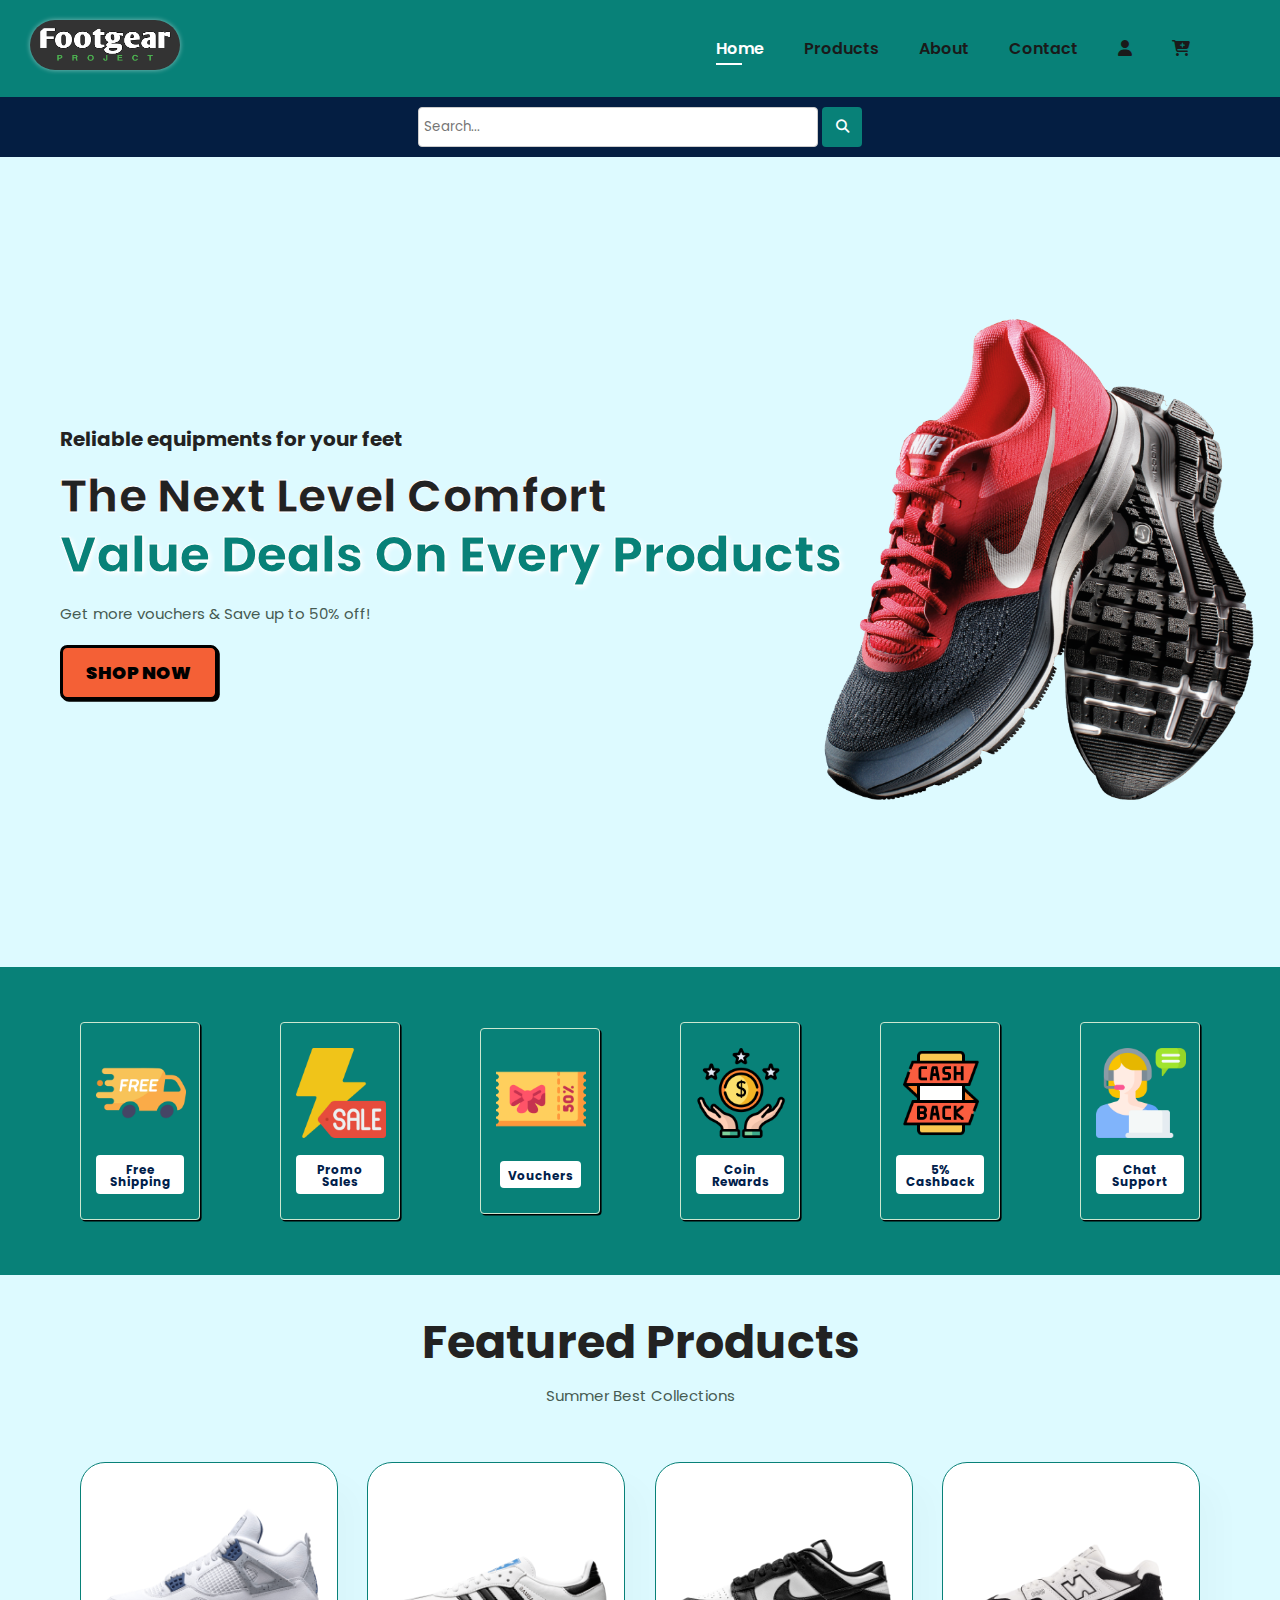
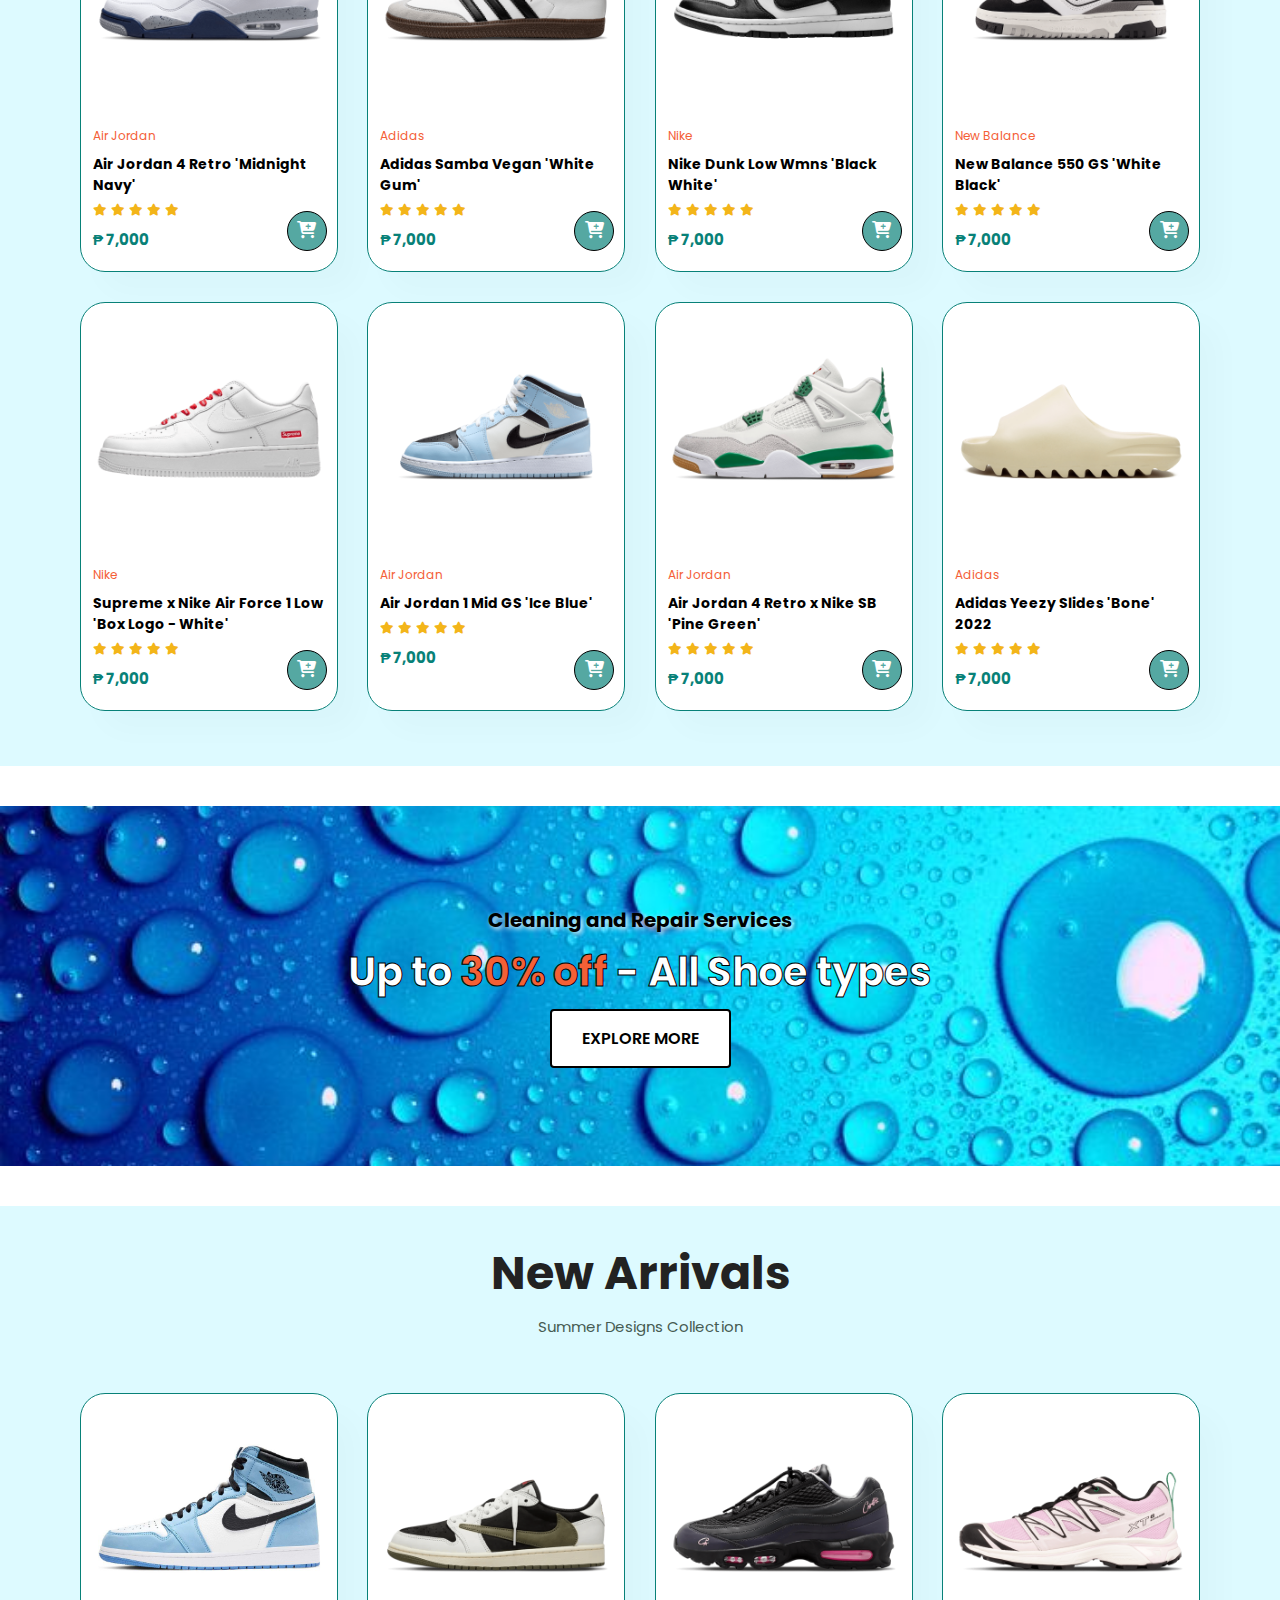
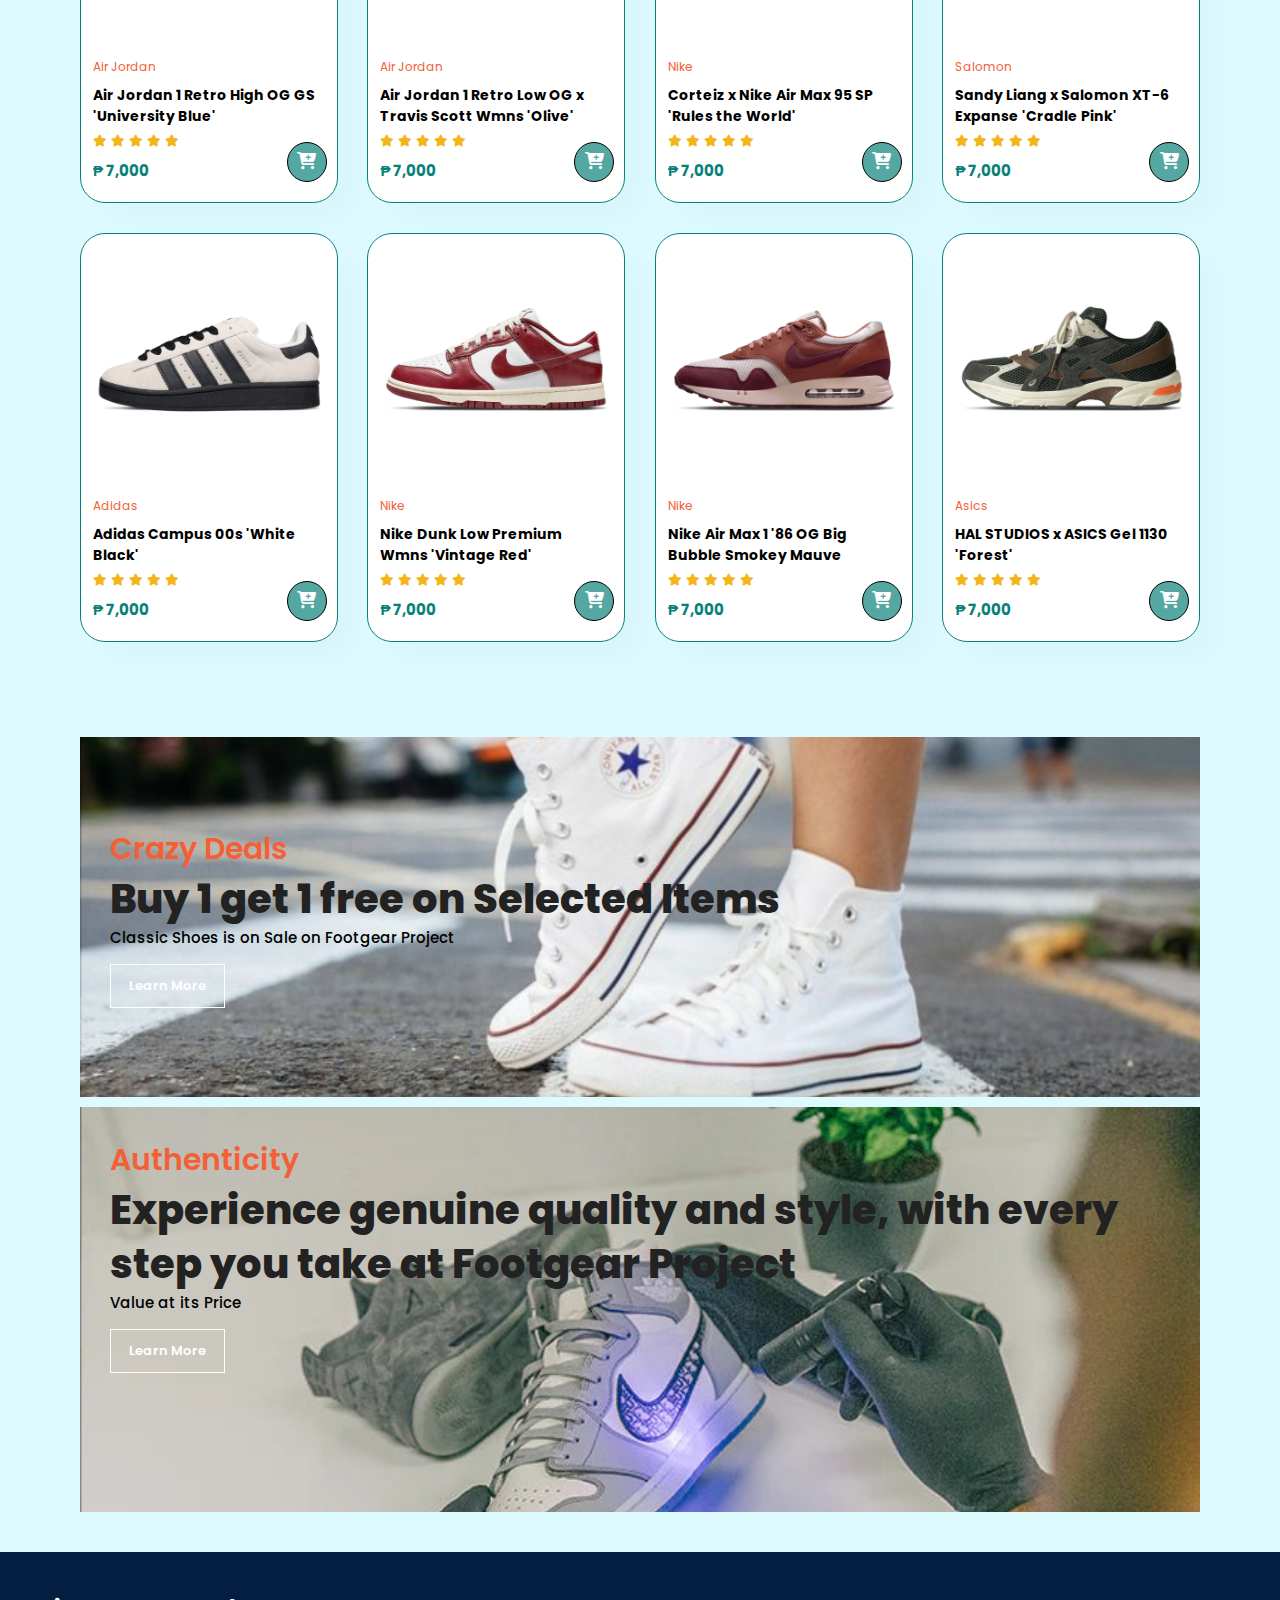
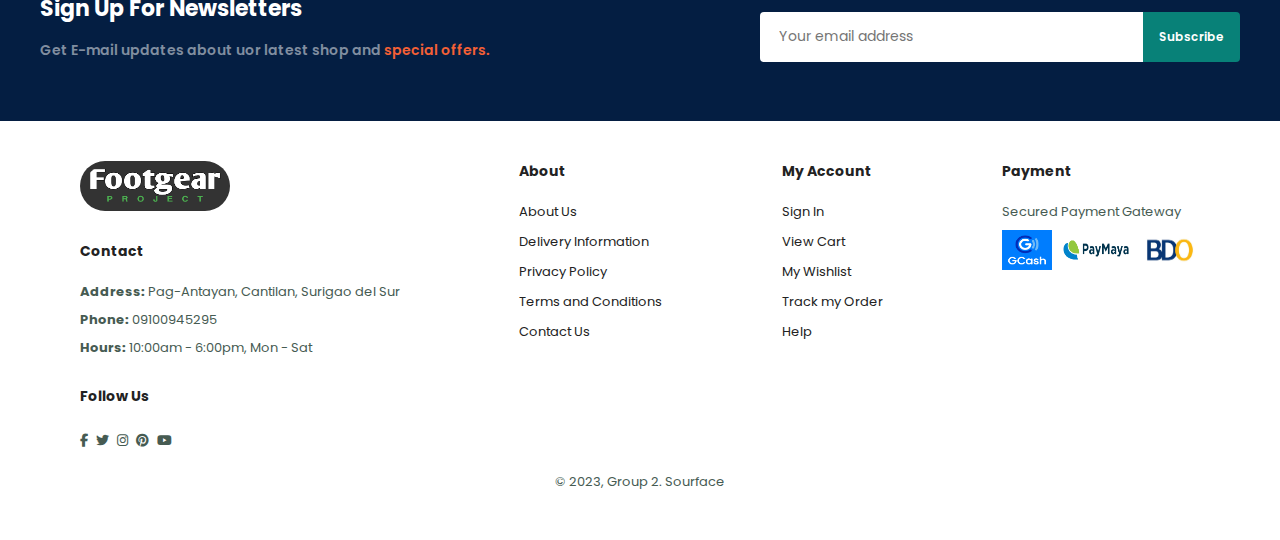
<file: index.html>
<!DOCTYPE html>
<html lang="en">
<head>
  <meta charset="UTF-8">
  <meta name="viewport" content="width=device-width, initial-scale=1.0">
  <meta http-equiv="X-UA-Compatible" content="ie=edge">
  <title>Footgear Project</title>
  <link rel="stylesheet" href="https://cdnjs.cloudflare.com/ajax/libs/font-awesome/6.2.1/css/all.min.css" />
  <link rel="stylesheet" href="style.css">
</head>
<body>
  
 <section id="header">
    <a href="index.html"><img src="img/FinalLogo1.png" class="logo" alt="FinalLogo"></a>
  
    <div>
      <ul id="navbar">
        <li><a class="active" href="index.html">Home</a></li>
        <li><a href="products.html">Products</a></li>
        <li><a href="about.html">About</a></li>
        <li><a href="contact.html">Contact</a></li>
        <li id="lg-bag"><a href="account-sign-up.html"><i class="fa-solid fa-user"></i></a></li>
        <li id="lg-bag"><a href="cart.html"><i class="fa-solid fa-cart-plus"></i></a></li>
        <li><a href="#" id="close"><i class="fa-solid fa-x"></i></a></li>
      </ul>
    </div>
    
    <div id="mobile">
      <a href="account-sign-up.html"><i class="fa-solid fa-user"></i></a>
      <a href="cart.html"><i class="fa-solid fa-cart-plus"></i></a>
      <a href="#" id="bar"><i class="fa-solid fa-bars"></i></a>
    </div>
  </section>
  
  <div id="search-bar">
    <form>
      <input type="text" placeholder="Search..." id="search-input">
      <button type="submit" id="search-button"><i class="fa-solid fa-search"></i></button>
    </form>
  </div>
  
  <section id="hero">
    <h4>Reliable equipments for your feet</h4>
    <h2>The Next Level Comfort</h2>
    <h1>Value Deals On Every Products</h1>
    <p>Get more vouchers & Save up to 50% off!</p>
    <a href="products.html" class="btn">SHOP NOW</a>
  </section>
  
  <section id="feature" class="section-p1">
    <div class="fe-box" id="free-shipping">
      <img src="img/F1.png">
      <h6>Free Shipping</h6>
    </div>
    <div class="fe-box" id="promo-sales">
      <img src="img/F2.png">
      <h6>Promo Sales</h6>
    </div>
    <div class="fe-box" id="vouchers">
      <img src="img/F3.png">
      <h6>Vouchers</h6>
    </div>
    <div class="fe-box" id="coin-rewards">
      <img src="img/F4.png">
      <h6>Coin Rewards</h6>
    </div>
    <div class="fe-box" id="cashback">
      <img src="img/F5.png">
      <h6>5% Cashback</h6>
    </div>
    <div class="fe-box" id="chat-support">
      <img src="img/F6.png">
      <h6>Chat Support</h6>
    </div>
  </section>
  
  <section id="product1" class="section-p1">
    <h2>Featured Products</h2>
    <p>Summer Best Collections</p>
    <div class="pro-container">
      <div class="pro" onclick="window.location.href='sproduct.html';">
        <img src="img/products/p10.png" alt=""/>
        <div class="des">
          <span>Air Jordan</span>
          <h5>Air Jordan 4 Retro 'Midnight Navy'</h5>
          <div class="star">
            <i class="fas fa-star"></i>
            <i class="fas fa-star"></i>
            <i class="fas fa-star"></i>
            <i class="fas fa-star"></i>
            <i class="fas fa-star"></i>
          </div>
          <h4>&#8369; 7,000</h4>
        </div>
        <div class="scart">
        <a href="#"><i class="fa-solid fa-cart-plus" onclick="addCartClicked(event)"></i></a>
        </div>
      </div>
      <div class="pro">
        <img src="img/products/p11.png" alt=""/>
        <div class="des">
          <span>Adidas</span>
          <h5>Adidas Samba Vegan 'White Gum'</h5>
          <div class="star">
            <i class="fas fa-star"></i>
            <i class="fas fa-star"></i>
            <i class="fas fa-star"></i>
            <i class="fas fa-star"></i>
            <i class="fas fa-star"></i>
          </div>
          <h4>&#8369; 7,000</h4>
        </div>
        <div class="scart">
        <a href="#"><i class="fa-solid fa-cart-plus" onclick="addCartClicked(event)"></i></a>
        </div>
      </div>
      <div class="pro">
        <img src="img/products/p12.png" alt=""/>
        <div class="des">
          <span>Nike</span>
          <h5>Nike Dunk Low Wmns 'Black White'</h5>
          <div class="star">
            <i class="fas fa-star"></i>
            <i class="fas fa-star"></i>
            <i class="fas fa-star"></i>
            <i class="fas fa-star"></i>
            <i class="fas fa-star"></i>
          </div>
          <h4>&#8369; 7,000</h4>
        </div>
        <div class="scart">
        <a href="#"><i class="fa-solid fa-cart-plus" onclick="addCartClicked(event)"></i></a>
        </div>
      </div>
      <div class="pro">
        <img src="img/products/p13.png" alt=""/>
        <div class="des">
          <span>New Balance</span>
          <h5>New Balance 550 GS 'White Black'</h5>
          <div class="star">
            <i class="fas fa-star"></i>
            <i class="fas fa-star"></i>
            <i class="fas fa-star"></i>
            <i class="fas fa-star"></i>
            <i class="fas fa-star"></i>
          </div>
          <h4>&#8369; 7,000</h4>
        </div>
        <div class="scart">
        <a href="#"><i class="fa-solid fa-cart-plus" onclick="addCartClicked(event)"></i></a>
        </div>
      </div>
      <div class="pro">
        <img src="img/products/p14.png" alt=""/>
        <div class="des">
          <span>Nike</span>
          <h5>Supreme x Nike Air Force 1 Low 'Box Logo - White'</h5>
          <div class="star">
            <i class="fas fa-star"></i>
            <i class="fas fa-star"></i>
            <i class="fas fa-star"></i>
            <i class="fas fa-star"></i>
            <i class="fas fa-star"></i>
          </div>
          <h4>&#8369; 7,000</h4>
        </div>
        <div class="scart">
        <a href="#"><i class="fa-solid fa-cart-plus" onclick="addCartClicked(event)"></i></a>
        </div>
      </div>
      <div class="pro">
        <img src="img/products/p15.png" alt=""/>
        <div class="des">
          <span>Air Jordan</span>
          <h5>Air Jordan 1 Mid GS 'Ice Blue'</h5>
          <div class="star">
            <i class="fas fa-star"></i>
            <i class="fas fa-star"></i>
            <i class="fas fa-star"></i>
            <i class="fas fa-star"></i>
            <i class="fas fa-star"></i>
          </div>
          <h4>&#8369; 7,000</h4>
        </div>
        <div class="scart">
        <a href="#"><i class="fa-solid fa-cart-plus" onclick="addCartClicked(event)"></i></a>
        </div>
      </div>
      <div class="pro">
        <img src="img/products/p16.png" alt=""/>
        <div class="des">
          <span>Air Jordan</span>
          <h5>Air Jordan 4 Retro x Nike SB 'Pine Green'</h5>
          <div class="star">
            <i class="fas fa-star"></i>
            <i class="fas fa-star"></i>
            <i class="fas fa-star"></i>
            <i class="fas fa-star"></i>
            <i class="fas fa-star"></i>
          </div>
          <h4>&#8369; 7,000</h4>
        </div>
        <div class="scart">
        <a href="#"><i class="fa-solid fa-cart-plus" onclick="addCartClicked(event)"></i></a>
        </div>
      </div>
      <div class="pro">
        <img src="img/products/p17.png" alt=""/>
        <div class="des">
          <span>Adidas</span>
          <h5>Adidas Yeezy Slides 'Bone' 2022</h5>
          <div class="star">
            <i class="fas fa-star"></i>
            <i class="fas fa-star"></i>
            <i class="fas fa-star"></i>
            <i class="fas fa-star"></i>
            <i class="fas fa-star"></i>
          </div>
          <h4>&#8369; 7,000</h4>
        </div>
        <div class="scart">
        <a href="#"><i class="fa-solid fa-cart-plus" onclick="addCartClicked(event)"></i></a>
        </div>
      </div>
    </div>
  </section>
  
  <section id="banner" class="section-m1">
    <h4>Cleaning and Repair Services</h4>
    <h2>Up to <span>30% off</span> - All Shoe types</h2>
    <button class="normal" onclick="window.location.href='cleaning.html';">EXPLORE MORE</button>
  </section>
  
  <section id="product1" class="section-p1">
    <h2>New Arrivals</h2>
    <p>Summer Designs Collection</p>
    <div class="pro-container">
      <div class="pro">
        <img src="img/products/P1.jpg" alt=""/>
        <div class="des">
          <span>Air Jordan</span>
          <h5>Air Jordan 1 Retro High OG GS 'University Blue'</h5>
          <div class="star">
            <i class="fas fa-star"></i>
            <i class="fas fa-star"></i>
            <i class="fas fa-star"></i>
            <i class="fas fa-star"></i>
            <i class="fas fa-star"></i>
          </div>
          <h4>&#8369; 7,000</h4>
        </div>
        <div class="scart">
        <a href="#"><i class="fa-solid fa-cart-plus" onclick="addCartClicked(event)"></i></a>
        </div>
      </div>
      <div class="pro">
        <img src="img/products/p2.png" alt=""/>
        <div class="des">
          <span>Air Jordan</span>
          <h5>Air Jordan 1 Retro Low OG x Travis Scott Wmns 'Olive'</h5>
          <div class="star">
            <i class="fas fa-star"></i>
            <i class="fas fa-star"></i>
            <i class="fas fa-star"></i>
            <i class="fas fa-star"></i>
            <i class="fas fa-star"></i>
          </div>
          <h4>&#8369; 7,000</h4>
        </div>
        <div class="scart">
        <a href="#"><i class="fa-solid fa-cart-plus" onclick="addCartClicked(event)"></i></a>
        </div>
      </div>
      <div class="pro">
        <img src="img/products/p3.png" alt=""/>
        <div class="des">
          <span>Nike</span>
          <h5>Corteiz x Nike Air Max 95 SP 'Rules the World'</h5>
          <div class="star">
            <i class="fas fa-star"></i>
            <i class="fas fa-star"></i>
            <i class="fas fa-star"></i>
            <i class="fas fa-star"></i>
            <i class="fas fa-star"></i>
          </div>
          <h4>&#8369; 7,000</h4>
        </div>
        <div class="scart">
        <a href="#"><i class="fa-solid fa-cart-plus" onclick="addCartClicked(event)"></i></a>
        </div>
      </div>
      <div class="pro">
        <img src="img/products/p4.png" alt=""/>
        <div class="des">
          <span>Salomon</span>
          <h5>Sandy Liang x Salomon XT-6 Expanse 'Cradle Pink'</h5>
          <div class="star">
            <i class="fas fa-star"></i>
            <i class="fas fa-star"></i>
            <i class="fas fa-star"></i>
            <i class="fas fa-star"></i>
            <i class="fas fa-star"></i>
          </div>
          <h4>&#8369; 7,000</h4>
        </div>
        <div class="scart">
        <a href="#"><i class="fa-solid fa-cart-plus" onclick="addCartClicked(event)"></i></a>
        </div>
      </div>
      <div class="pro">
        <img src="img/products/p5.png" alt=""/>
        <div class="des">
          <span>Adidas</span>
          <h5>Adidas Campus 00s 'White Black'</h5>
          <div class="star">
            <i class="fas fa-star"></i>
            <i class="fas fa-star"></i>
            <i class="fas fa-star"></i>
            <i class="fas fa-star"></i>
            <i class="fas fa-star"></i>
          </div>
          <h4>&#8369; 7,000</h4>
        </div>
        <div class="scart">
        <a href="#"><i class="fa-solid fa-cart-plus" onclick="addCartClicked(event)"></i></a>
        </div>
      </div>
      <div class="pro">
        <img src="img/products/p6.png" alt=""/>
        <div class="des">
          <span>Nike</span>
          <h5>Nike Dunk Low Premium Wmns 'Vintage Red'</h5>
          <div class="star">
            <i class="fas fa-star"></i>
            <i class="fas fa-star"></i>
            <i class="fas fa-star"></i>
            <i class="fas fa-star"></i>
            <i class="fas fa-star"></i>
          </div>
          <h4>&#8369; 7,000</h4>
        </div>
        <div class="scart">
        <a href="#"><i class="fa-solid fa-cart-plus" onclick="addCartClicked(event)"></i></a>
        </div>
      </div>
      <div class="pro">
        <img src="img/products/p7.png" alt=""/>
        <div class="des">
          <span>Nike</span>
          <h5>Nike Air Max 1 '86 OG Big Bubble Smokey Mauve</h5>
          <div class="star">
            <i class="fas fa-star"></i>
            <i class="fas fa-star"></i>
            <i class="fas fa-star"></i>
            <i class="fas fa-star"></i>
            <i class="fas fa-star"></i>
          </div>
          <h4>&#8369; 7,000</h4>
        </div>
        <div class="scart">
        <a href="#"><i class="fa-solid fa-cart-plus" onclick="addCartClicked(event)"></i></a>
        </div>
      </div>
      <div class="pro">
        <img src="img/products/p8.png" alt=""/>
        <div class="des">
          <span>Asics</span>
          <h5>HAL STUDIOS x ASICS Gel 1130 'Forest'</h5>
          <div class="star">
            <i class="fas fa-star"></i>
            <i class="fas fa-star"></i>
            <i class="fas fa-star"></i>
            <i class="fas fa-star"></i>
            <i class="fas fa-star"></i>
          </div>
          <h4>&#8369; 7,000</h4>
        </div>
        <div class="scart">
        <a href="#"><i class="fa-solid fa-cart-plus" onclick="addCartClicked(event)"></i></a>
        </div>
      </div>
    </div>
  </section>
  
  <section id="sm-banner" class="section-p1">
    <div class="banner-box">
      <h4>Crazy Deals</h4>
      <h2>Buy 1 get 1 free on Selected Items</h2>
      <span>Classic Shoes is on Sale on Footgear Project</span>
      <button class="white" onclick="window.location.href='buy1take1.html';">Learn More</button>
    </div>
    <div class="banner-box2">
      <h4>Authenticity</h4>
      <h2>Experience genuine quality and style, with every step you take at Footgear Project</h2>
      <span>Value at its Price</span>
      <button class="white" onclick="window.location.href='authenticity.html';">Learn More</button>
    </div>
  </section>
  
  <section id="newsletter">
    <div class="newstext">
      <h4>Sign Up For Newsletters</h4>
      <p>Get E-mail updates about uor latest shop and <span>special offers.</span></p>
    </div>
    <div class="form">
      <input type="text" placeholder="Your email address"/>
      <button class="normal">Subscribe</button>
    </div>
  </section>
  
  <footer class="section-p1">
    <div class="col">
      <img src="img/FinalLogo1.png" alt="" class="logo" width="30px" height="30px">
      <h4>Contact</h4>
      <p><strong>Address: </strong> Pag-Antayan, Cantilan, Surigao del Sur</p>
      <p><strong>Phone: </strong>09100945295</p>
      <p><strong>Hours: </strong>10:00am - 6:00pm, Mon - Sat</p>
      <div class="follow">
        <h4>Follow Us</h4>
        <div class="icon">
          <a href="https://www.facebook.com"><i class="fab fa-facebook-f"></i></a>
          <a href="https://www.twitter.com"><i class="fab fa-twitter"></i></a>
          <a href="https://www.instagram.com"><i class="fab fa-instagram"></i></a>
          <a href="https://www.pinterest.com"><i class="fab fa-pinterest"></i></a>
          <a href="https://www.youtube.com"><i class="fab fa-youtube"></i></a>
        </div>
      </div>
    </div>
    
    <div class="col">
      <h4>About</h4>
      <a href="#">About Us</a>
      <a href="#">Delivery Information</a>
      <a href="#">Privacy Policy</a>
      <a href="#">Terms and Conditions</a>
      <a href="#">Contact Us</a>
    </div>
    
    <div class="col">
      <h4>My Account</h4>
      <a href="#">Sign In</a>
      <a href="#">View Cart</a>
      <a href="#">My Wishlist</a>
      <a href="#">Track my Order</a>
      <a href="#">Help</a>
    </div>
    
    <div class="col-int">
      <h4>Payment</h4>
      <p>Secured Payment Gateway</p>
      <img src="img/icons/gcash.png" alt="" width="50px" height="40px"/>
      <img src="img/icons/paymaya.png" alt="" width="80px" height="40px"/>
      <img src="img/icons/bdo.jpg" alt="" width="60px" height="40px"/>
    </div>
    
    <div class="copyright">
      <p>© 2023, Group 2. Sourface</p>
    </div>
    
  </footer>

<script src="feature.js"></script>  
<script src="cart.js"></script>
<script src="navbar.js"></script>
</body>
</html>
</file>
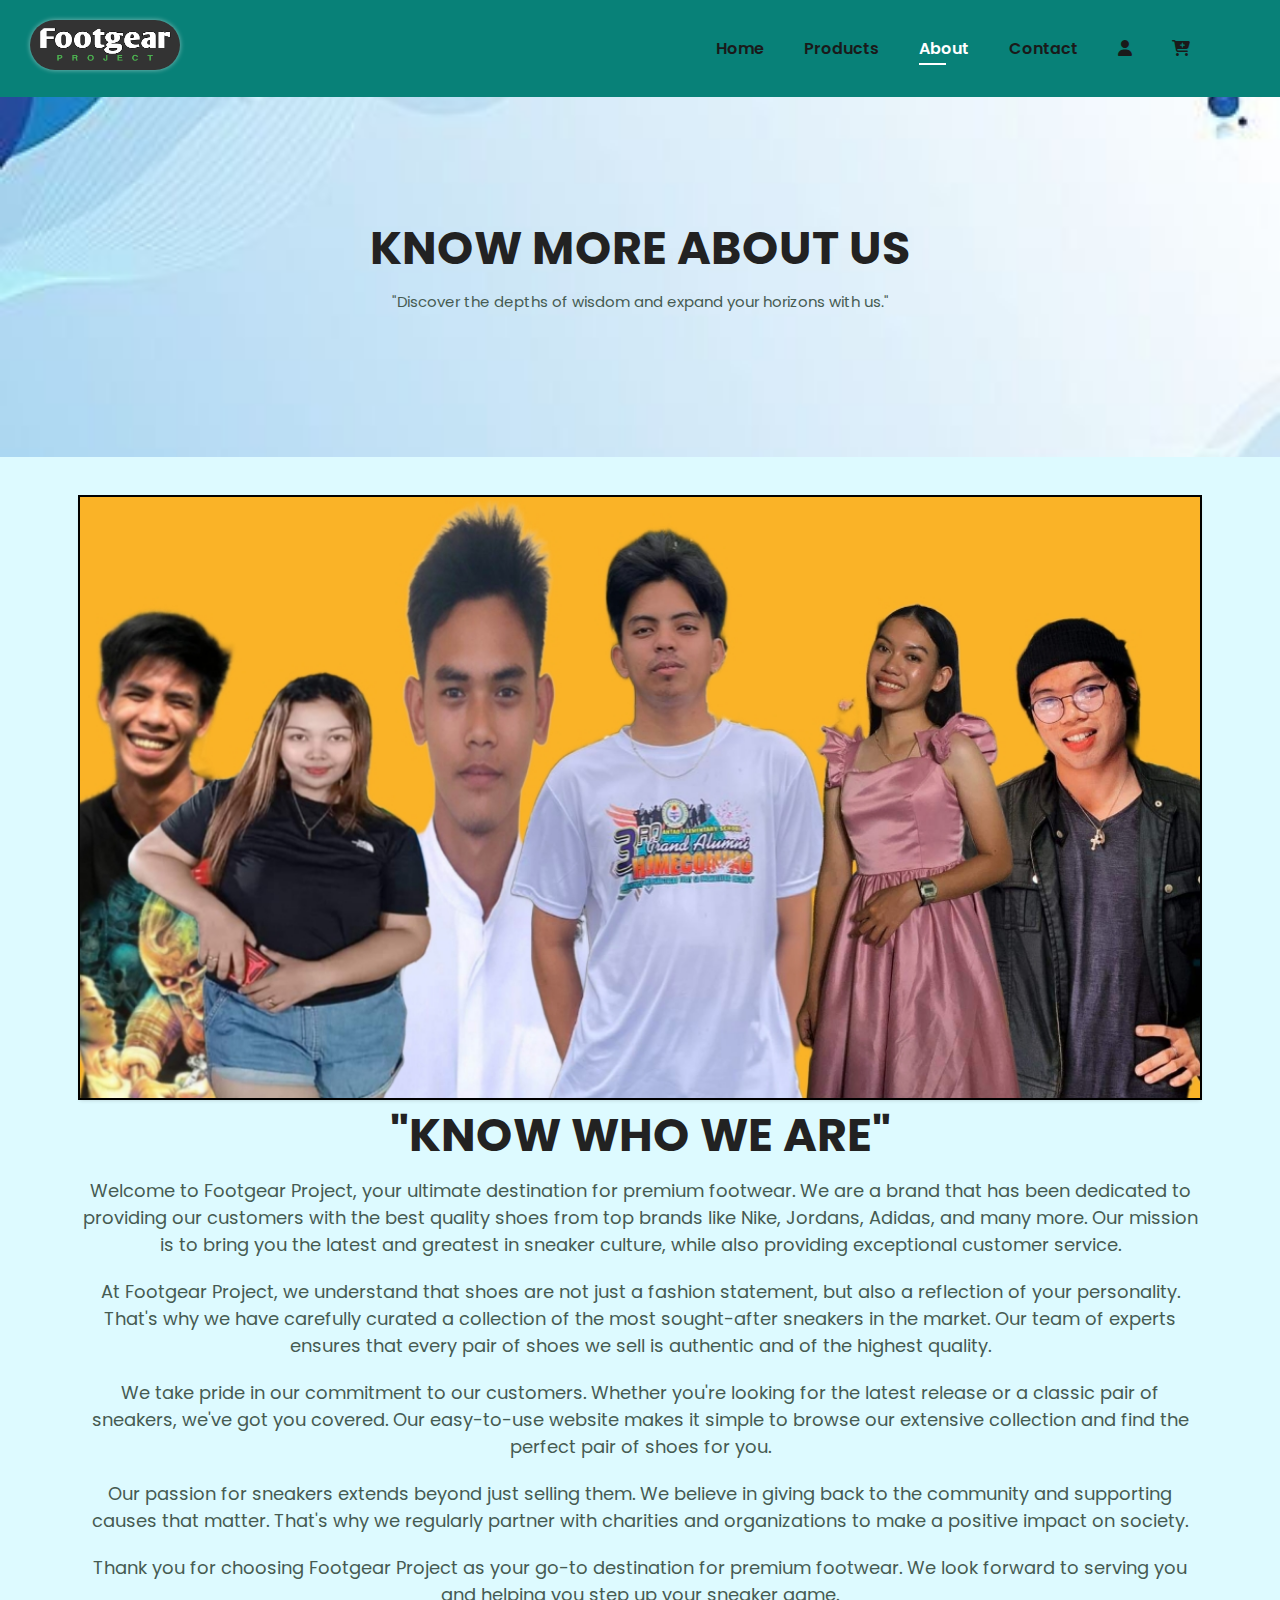
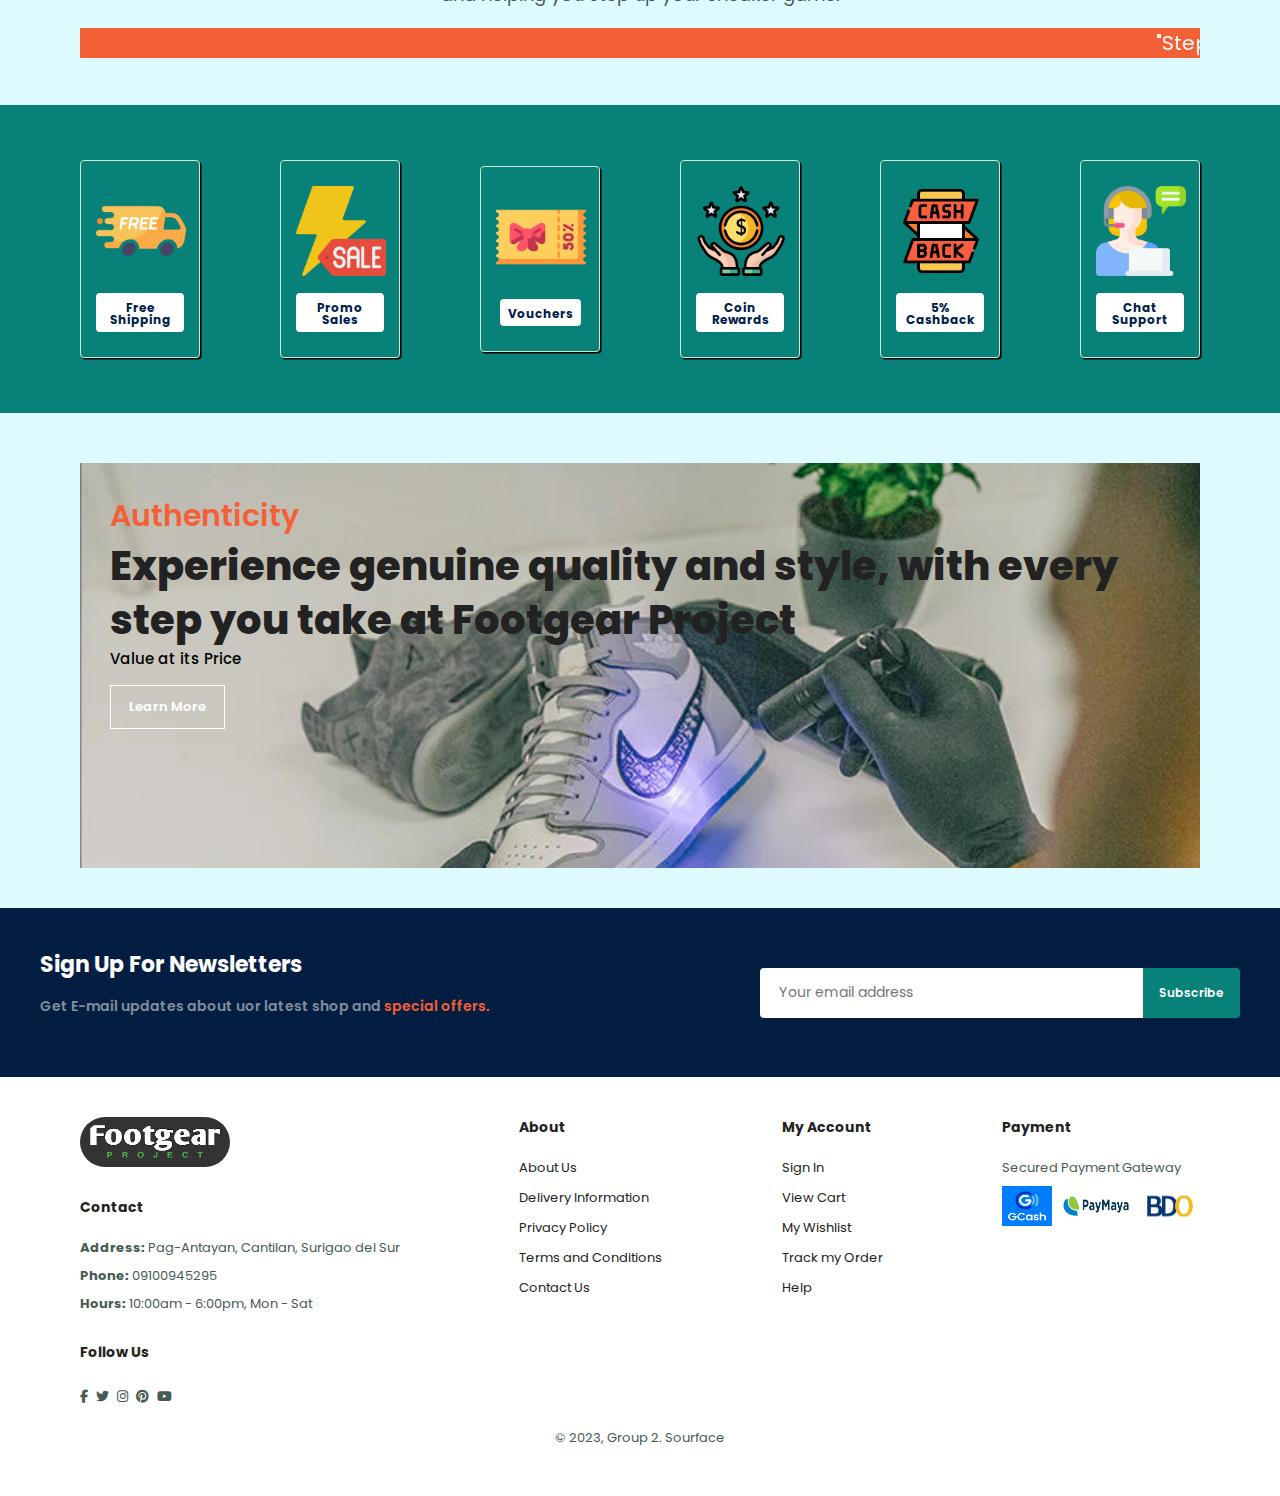
<file: about.html>
<!DOCTYPE html>
<html lang="en">
<head>
  <meta charset="UTF-8">
  <meta name="viewport" content="width=device-width, initial-scale=1.0">
  <meta http-equiv="X-UA-Compatible" content="ie=edge">
  <title>Footgear Project</title>
  <link rel="stylesheet" href="https://cdnjs.cloudflare.com/ajax/libs/font-awesome/6.2.1/css/all.min.css" />
  <link rel="stylesheet" href="style.css">
</head>
<body>
  
  <section id="header">
    <a href="index.html"><img src="img/FinalLogo1.png" class="logo" alt="FinalLogo"></a>
  
    <div>
      <ul id="navbar">
        <li><a href="index.html">Home</a></li>
        <li><a href="products.html">Products</a></li>
        <li><a class="active" href="about.html">About</a></li>
        <li><a href="contact.html">Contact</a></li>
        <li id="lg-bag"><a href="account-sign-up.html"><i class="fa-solid fa-user"></i></a></li>
        <li id="lg-bag"><a href="cart.html"><i class="fa-solid fa-cart-plus"></i></a></li>
        <li><a href="#" id="close"><i class="fa-solid fa-x"></i></a></li>
      </ul>
    </div>
    
    <div id="mobile">
      <a href="account-sign-up.html"><i class="fa-solid fa-user"></i></a>
      <a href="cart.html"><i class="fa-solid fa-cart-plus"></i></a>
      <a href="#" id="bar"><i class="fa-solid fa-bars"></i></a>
    </div>
  </section>
  
  <section id="page-header" class="about-header">
    <h2>KNOW MORE ABOUT US</h2>
    <p>"Discover the depths of wisdom and expand your horizons with us."</p>
  </section>
  
  <section id="about-head" class="section-p1">
    <img src="img//about/gpic.jpg" alt="" />
   <div class="container1">
    <h2>"KNOW WHO WE ARE"</h2>
    <p>Welcome to Footgear Project, your ultimate destination for premium footwear. We are a brand that has been dedicated to providing our customers with the best quality shoes from top brands like Nike, Jordans, Adidas, and many more. Our mission is to bring you the latest and greatest in sneaker culture, while also providing exceptional customer service.</p>
    
    <p>At Footgear Project, we understand that shoes are not just a fashion statement, but also a reflection of your personality. That's why we have carefully curated a collection of the most sought-after sneakers in the market. Our team of experts ensures that every pair of shoes we sell is authentic and of the highest quality.</p>
    
    <p>We take pride in our commitment to our customers. Whether you're looking for the latest release or a classic pair of sneakers, we've got you covered. Our easy-to-use website makes it simple to browse our extensive collection and find the perfect pair of shoes for you.</p>
    
    <p>Our passion for sneakers extends beyond just selling them. We believe in giving back to the community and supporting causes that matter. That's why we regularly partner with charities and organizations to make a positive impact on society.</p>
    
    <p>Thank you for choosing Footgear Project as your go-to destination for premium footwear. We look forward to serving you and helping you step up your sneaker game.</p>
    <marquee bgcolor="#F46036" loop="-1" scrollamount="5"  width="100%">"Step into excellence with our footgear project, where value meets uncompromising quality in every pair of shoes we offer."</marquee>
  </div>
  </section>
  
  <section id="feature" class="section-p1">
    <div class="fe-box" id="free-shipping">
      <img src="img/F1.png">
      <h6>Free Shipping</h6>
    </div>
    <div class="fe-box" id="promo-sales">
      <img src="img/F2.png">
      <h6>Promo Sales</h6>
    </div>
    <div class="fe-box" id="vouchers">
      <img src="img/F3.png">
      <h6>Vouchers</h6>
    </div>
    <div class="fe-box" id="coin-rewards">
      <img src="img/F4.png">
      <h6>Coin Rewards</h6>
    </div>
    <div class="fe-box" id="cashback">
      <img src="img/F5.png">
      <h6>5% Cashback</h6>
    </div>
    <div class="fe-box" id="chat-support">
      <img src="img/F6.png">
      <h6>Chat Support</h6>
    </div>
  </section>
  
  <section id="sm-banner" class="section-p1">
    <div class="banner-box2">
      <h4>Authenticity</h4>
      <h2>Experience genuine quality and style, with every step you take at Footgear Project</h2>
      <span>Value at its Price</span>
      <button class="white" onclick="window.location.href='authenticity.html';">Learn More</button>
    </div>
  </section>
  
  <section id="newsletter">
    <div class="newstext">
      <h4>Sign Up For Newsletters</h4>
      <p>Get E-mail updates about uor latest shop and <span>special offers.</span></p>
    </div>
    <div class="form">
      <input type="text" placeholder="Your email address"/>
      <button class="normal">Subscribe</button>
    </div>
  </section>
  
  <footer class="section-p1">
    <div class="col">
      <img src="img/FinalLogo1.png" alt="" class="logo" width="30px" height="30px">
      <h4>Contact</h4>
      <p><strong>Address: </strong> Pag-Antayan, Cantilan, Surigao del Sur</p>
      <p><strong>Phone: </strong>09100945295</p>
      <p><strong>Hours: </strong>10:00am - 6:00pm, Mon - Sat</p>
      <div class="follow">
        <h4>Follow Us</h4>
        <div class="icon">
          <a href="https://www.facebook.com"><i class="fab fa-facebook-f"></i></a>
          <a href="https://www.twitter.com"><i class="fab fa-twitter"></i></a>
          <a href="https://www.instagram.com"><i class="fab fa-instagram"></i></a>
          <a href="https://www.pinterest.com"><i class="fab fa-pinterest"></i></a>
          <a href="https://www.youtube.com"><i class="fab fa-youtube"></i></a>
        </div>
      </div>
    </div>
    
    <div class="col">
      <h4>About</h4>
      <a href="#">About Us</a>
      <a href="#">Delivery Information</a>
      <a href="#">Privacy Policy</a>
      <a href="#">Terms and Conditions</a>
      <a href="#">Contact Us</a>
    </div>
    
    <div class="col">
      <h4>My Account</h4>
      <a href="#">Sign In</a>
      <a href="#">View Cart</a>
      <a href="#">My Wishlist</a>
      <a href="#">Track my Order</a>
      <a href="#">Help</a>
    </div>
    
    <div class="col-int">
      <h4>Payment</h4>
      <p>Secured Payment Gateway</p>
      <img src="img/icons/gcash.png" alt="" width="50px" height="40px"/>
      <img src="img/icons/paymaya.png" alt="" width="80px" height="40px"/>
      <img src="img/icons/bdo.jpg" alt="" width="60px" height="40px"/>
    </div>
    
    <div class="copyright">
      <p>© 2023, Group 2. Sourface</p>
    </div>
    
  </footer>

  <script src="feature.js"></script>  
  <script src="navbar.js"></script>
</body>
</html>
</file>
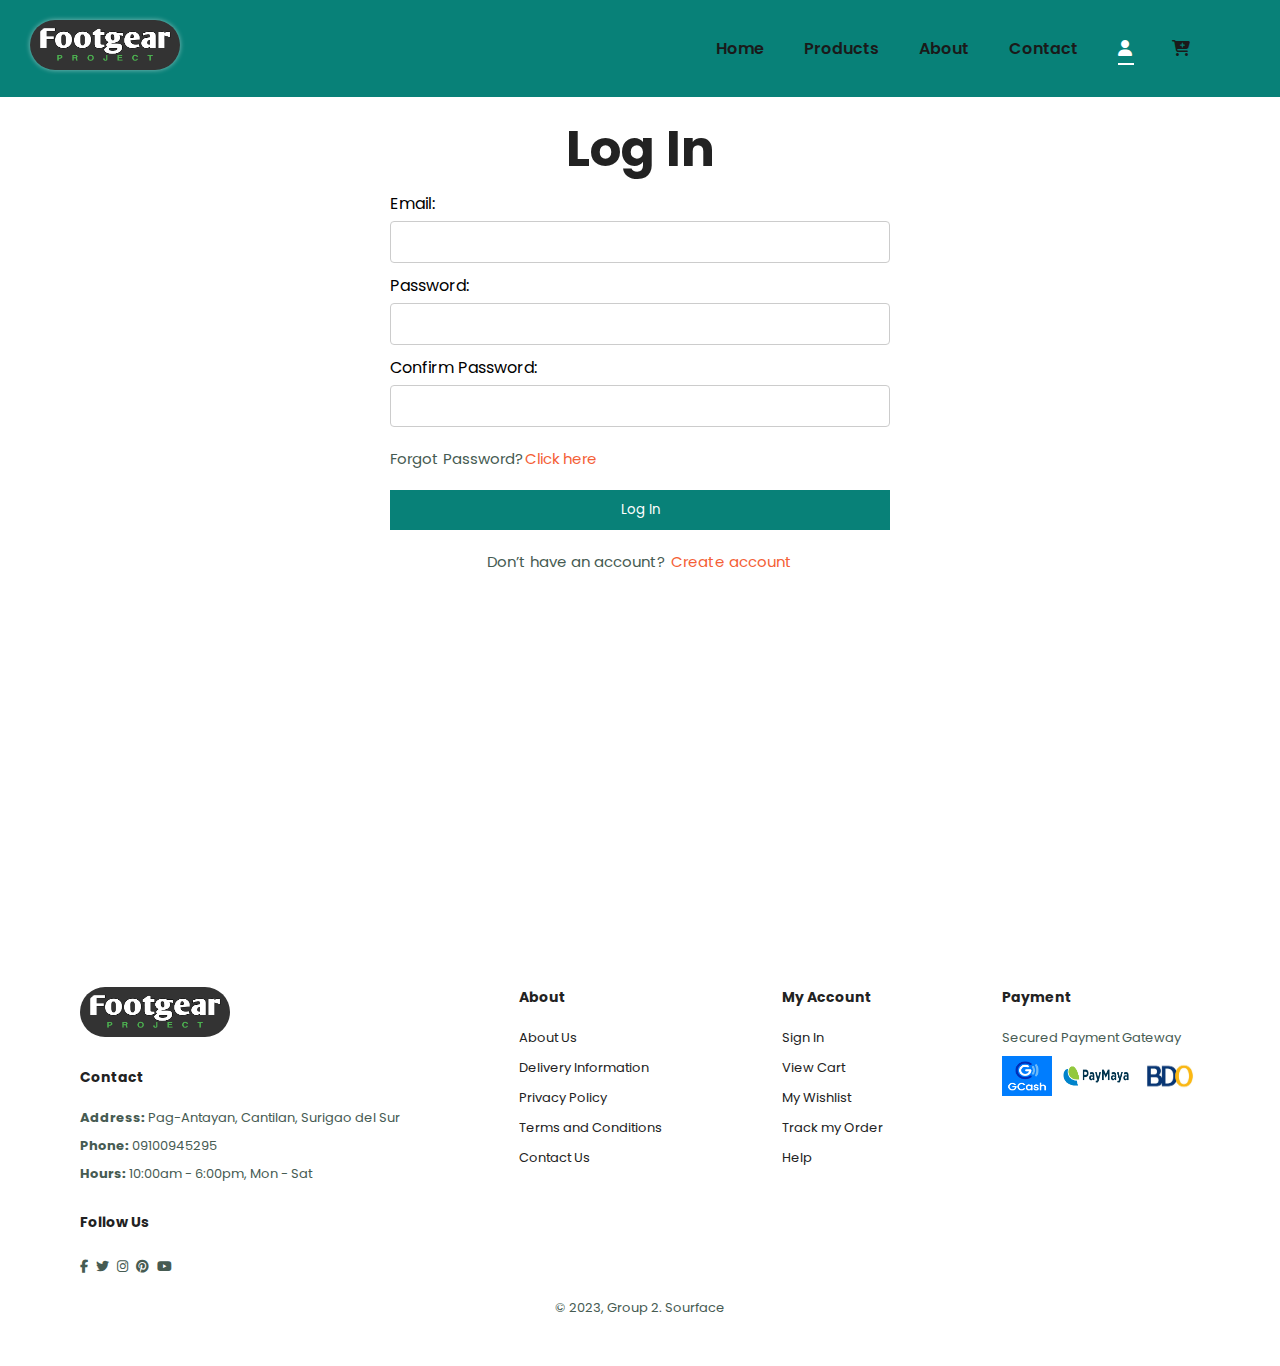
<file: account-log-in.html>
<!DOCTYPE html>
<html lang="en">
<head>
  <meta charset="UTF-8">
  <meta name="viewport" content="width=device-width, initial-scale=1.0">
  <meta http-equiv="X-UA-Compatible" content="ie=edge">
  <title>Footgear Project</title>
  <link rel="stylesheet" href="https://cdnjs.cloudflare.com/ajax/libs/font-awesome/6.2.1/css/all.min.css" />
  <link rel="stylesheet" href="style.css">
</head>
<body>
  
  <section id="header">
    <a href="index.html"><img src="img/FinalLogo1.png" class="logo" alt="FinalLogo"></a>
  
    <div>
      <ul id="navbar">
        <li><a href="index.html">Home</a></li>
        <li><a href="products.html">Products</a></li>
        <li><a href="about.html">About</a></li>
        <li><a href="contact.html">Contact</a></li>
        <li id="lg-bag"><a class="active" href="account-sign-up.html"><i class="fa-solid fa-user"></i></a></li>
        <li id="lg-bag"><a href="cart.html"><i class="fa-solid fa-cart-plus"></i></a></li>
        <li><a href="#" id="close"><i class="fa-solid fa-x"></i></a></li>
      </ul>
    </div>
    
    <div id="mobile">
      <a href="account-sign-up.html"><i class="fa-solid fa-user"></i></a>
      <a href="cart.html"><i class="fa-solid fa-cart-plus"></i></a>
      <a href="#" id="bar"><i class="fa-solid fa-bars"></i></a>
    </div>
  </section>
  
  <section id="log-in">
    <div class="lform">
    <h1>Log In</h1>
  <form action="login.php" method="POST">
    <label for="email">Email:</label>
    <input type="email" id="email" name="email" required>
    
    <label for="password">Password:</label>
    <input type="password" id="password" name="password" required>
    
    <label for="confirm-password">Confirm Password:</label>
    <input type="password" id="confirm-password" name="confirm-password" required>
    <p class="forgot-pass">Forgot Password? <a href="contact.html">Click here</a></p>
    
    <input type="submit" value="Log In">
    <p class="dont-acc">Don’t have an account? <a href="account-sign-up.html">Create account</a></p>
  </form>
  </div>
  </section>
  
  <footer class="section-p1">
    <div class="col">
      <img src="img/FinalLogo1.png" alt="" class="logo" width="30px" height="30px">
      <h4>Contact</h4>
      <p><strong>Address: </strong> Pag-Antayan, Cantilan, Surigao del Sur</p>
      <p><strong>Phone: </strong>09100945295</p>
      <p><strong>Hours: </strong>10:00am - 6:00pm, Mon - Sat</p>
      <div class="follow">
        <h4>Follow Us</h4>
        <div class="icon">
          <a href="https://www.facebook.com"><i class="fab fa-facebook-f"></i></a>
          <a href="https://www.twitter.com"><i class="fab fa-twitter"></i></a>
          <a href="https://www.instagram.com"><i class="fab fa-instagram"></i></a>
          <a href="https://www.pinterest.com"><i class="fab fa-pinterest"></i></a>
          <a href="https://www.youtube.com"><i class="fab fa-youtube"></i></a>
        </div>
      </div>
    </div>
    
    <div class="col">
      <h4>About</h4>
      <a href="#">About Us</a>
      <a href="#">Delivery Information</a>
      <a href="#">Privacy Policy</a>
      <a href="#">Terms and Conditions</a>
      <a href="#">Contact Us</a>
    </div>
    
    <div class="col">
      <h4>My Account</h4>
      <a href="#">Sign In</a>
      <a href="#">View Cart</a>
      <a href="#">My Wishlist</a>
      <a href="#">Track my Order</a>
      <a href="#">Help</a>
    </div>
    
    <div class="col-int">
      <h4>Payment</h4>
      <p>Secured Payment Gateway</p>
      <img src="img/icons/gcash.png" alt="" width="50px" height="40px"/>
      <img src="img/icons/paymaya.png" alt="" width="80px" height="40px"/>
      <img src="img/icons/bdo.jpg" alt="" width="60px" height="40px"/>
    </div>
    
    <div class="copyright">
      <p>© 2023, Group 2. Sourface</p>
    </div>
    
  </footer>

  <script src="navbar.js"></script>
</body>
</html>
</file>
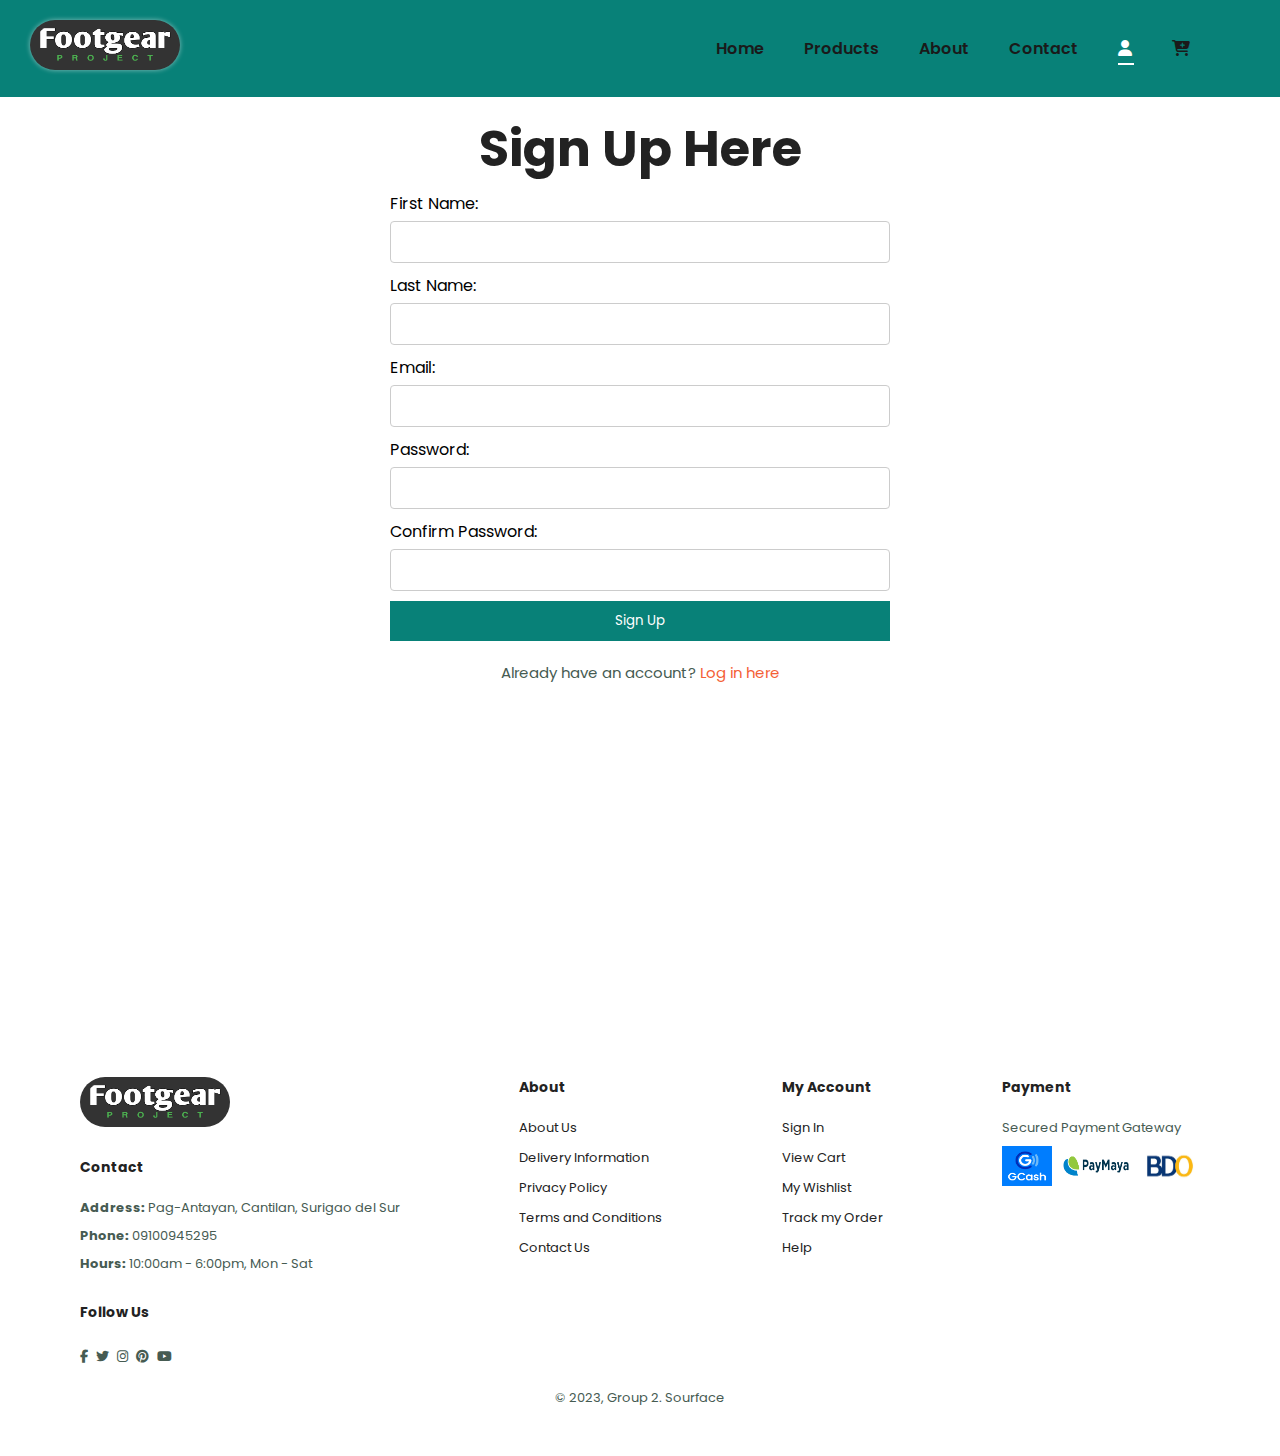
<file: account-sign-up.html>
<!DOCTYPE html>
<html lang="en">
<head>
  <meta charset="UTF-8">
  <meta name="viewport" content="width=device-width, initial-scale=1.0">
  <meta http-equiv="X-UA-Compatible" content="ie=edge">
  <title>Footgear Project</title>
  <link rel="stylesheet" href="https://cdnjs.cloudflare.com/ajax/libs/font-awesome/6.2.1/css/all.min.css" />
  <link rel="stylesheet" href="style.css">
</head>
<body>
  
  <section id="header">
    <a href="index.html"><img src="img/FinalLogo1.png" class="logo" alt="FinalLogo"></a>
  
    <div>
      <ul id="navbar">
        <li><a href="index.html">Home</a></li>
        <li><a href="products.html">Products</a></li>
        <li><a href="about.html">About</a></li>
        <li><a href="contact.html">Contact</a></li>
        <li id="lg-bag"><a class="active" href="account-sign-up.html"><i class="fa-solid fa-user"></i></a></li>
        <li id="lg-bag"><a href="cart.html"><i class="fa-solid fa-cart-plus"></i></a></li>
        <li><a href="#" id="close"><i class="fa-solid fa-x"></i></a></li>
      </ul>
    </div>
    
    <div id="mobile">
      <a href="account-sign-up.html"><i class="fa-solid fa-user"></i></a>
      <a href="cart.html"><i class="fa-solid fa-cart-plus"></i></a>
      <a href="#" id="bar"><i class="fa-solid fa-bars"></i></a>
    </div>
  </section>
  
  <section id="sign-up">
    <div class="sform">
    <h1>Sign Up Here</h1>
  <form action="submit_form.php" method="POST">
    <label for="first-name">First Name:</label>
    <input type="text" id="first-name" name="first-name" required>
    
    <label for="last-name">Last Name:</label>
    <input type="text" id="last-name" name="last-name" required>
    
    <label for="email">Email:</label>
    <input type="email" id="email" name="email" required>
    
    <label for="password">Password:</label>
    <input type="password" id="password" name="password" required>
    
    <label for="confirm-password">Confirm Password:</label>
    <input type="password" id="confirm-password" name="confirm-password" required>
    
    <input type="submit" value="Sign Up">
  </form>
  <p class="login-link">Already have an account? <a href="account-log-in.html">Log in here</a></p>
  </div>
  </section>
  
  <footer class="section-p1">
    <div class="col">
      <img src="img/FinalLogo1.png" alt="" class="logo" width="30px" height="30px">
      <h4>Contact</h4>
      <p><strong>Address: </strong> Pag-Antayan, Cantilan, Surigao del Sur</p>
      <p><strong>Phone: </strong>09100945295</p>
      <p><strong>Hours: </strong>10:00am - 6:00pm, Mon - Sat</p>
      <div class="follow">
        <h4>Follow Us</h4>
        <div class="icon">
          <a href="https://www.facebook.com"><i class="fab fa-facebook-f"></i></a>
          <a href="https://www.twitter.com"><i class="fab fa-twitter"></i></a>
          <a href="https://www.instagram.com"><i class="fab fa-instagram"></i></a>
          <a href="https://www.pinterest.com"><i class="fab fa-pinterest"></i></a>
          <a href="https://www.youtube.com"><i class="fab fa-youtube"></i></a>
        </div>
      </div>
    </div>
    
    <div class="col">
      <h4>About</h4>
      <a href="#">About Us</a>
      <a href="#">Delivery Information</a>
      <a href="#">Privacy Policy</a>
      <a href="#">Terms and Conditions</a>
      <a href="#">Contact Us</a>
    </div>
    
    <div class="col">
      <h4>My Account</h4>
      <a href="#">Sign In</a>
      <a href="#">View Cart</a>
      <a href="#">My Wishlist</a>
      <a href="#">Track my Order</a>
      <a href="#">Help</a>
    </div>
    
    <div class="col-int">
      <h4>Payment</h4>
      <p>Secured Payment Gateway</p>
      <img src="img/icons/gcash.png" alt="" width="50px" height="40px"/>
      <img src="img/icons/paymaya.png" alt="" width="80px" height="40px"/>
      <img src="img/icons/bdo.jpg" alt="" width="60px" height="40px"/>
    </div>
    
    <div class="copyright">
      <p>© 2023, Group 2. Sourface</p>
    </div>
    
  </footer>

  <script src="navbar.js"></script>
</body>
</html>
</file>
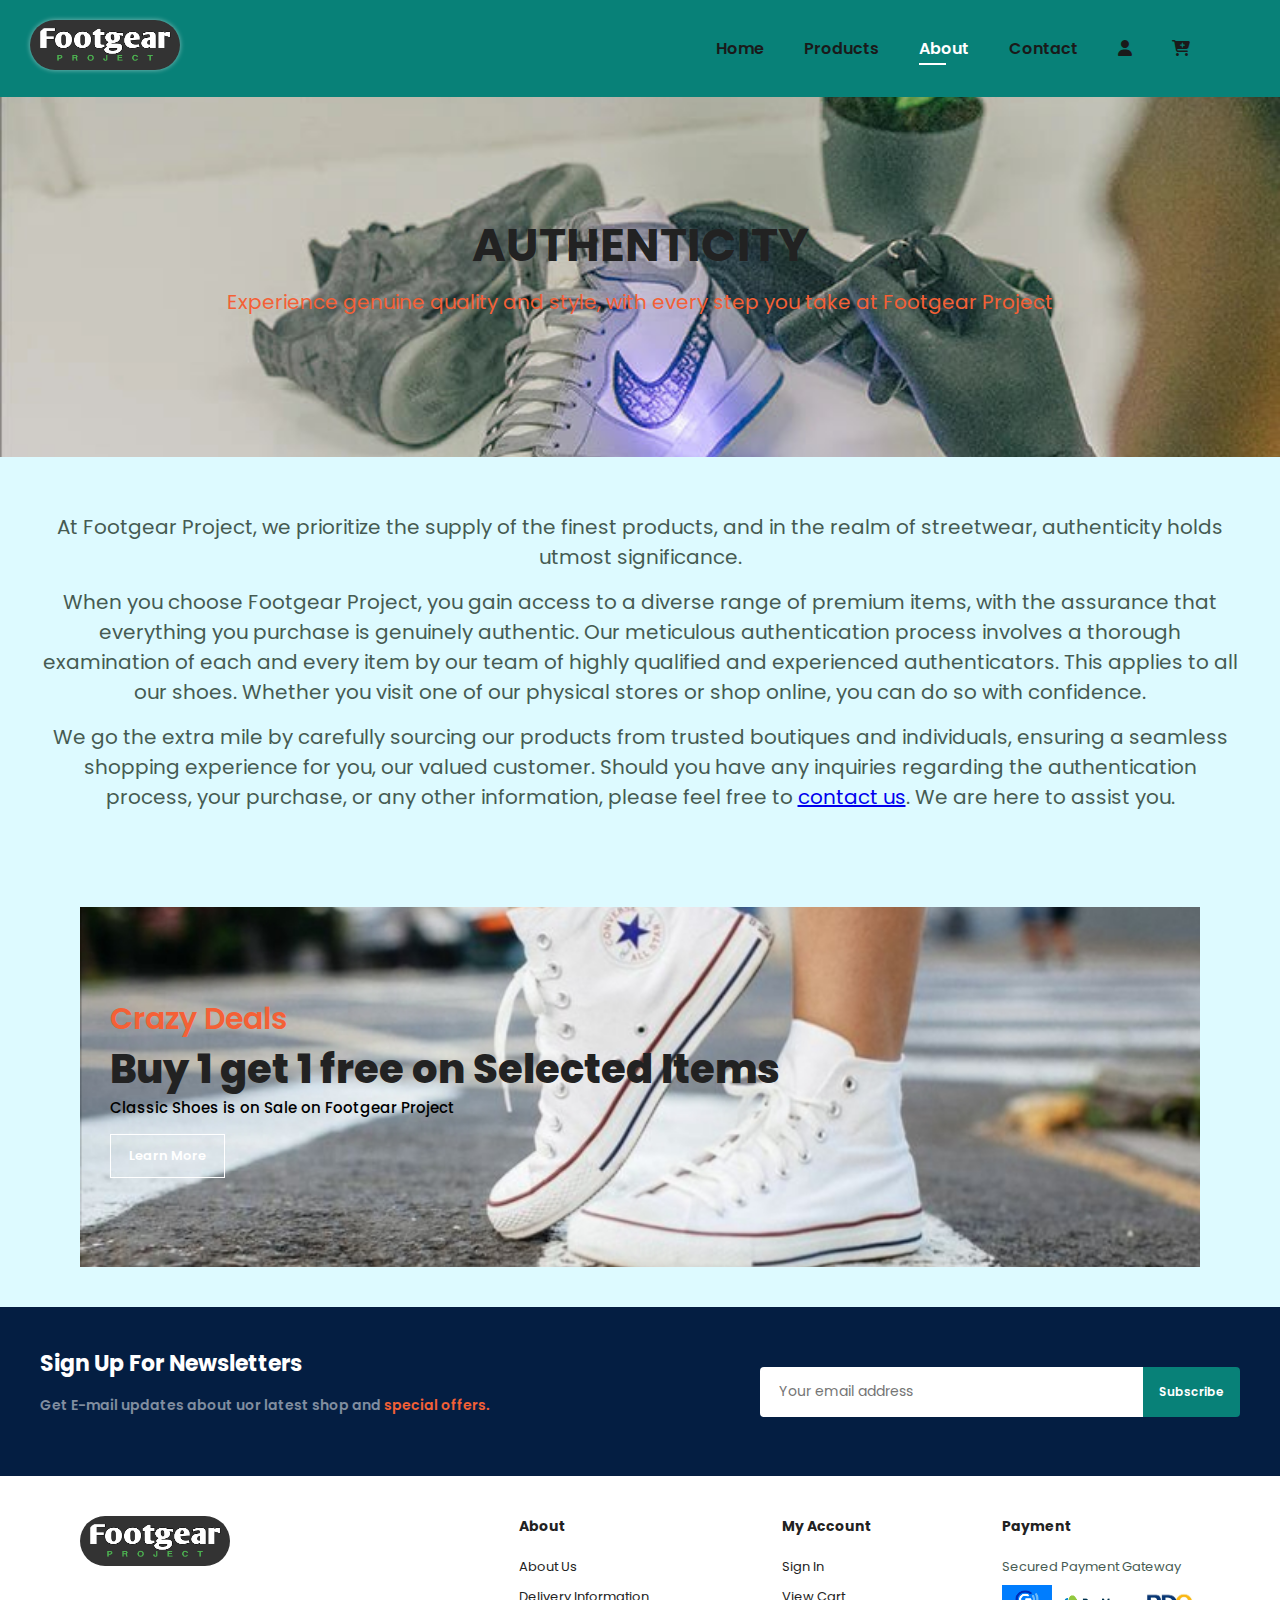
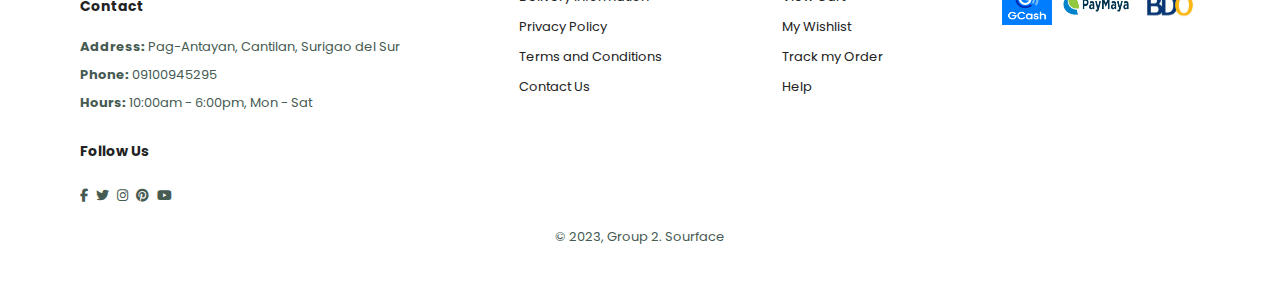
<file: authenticity.html>
<!DOCTYPE html>
<html lang="en">
<head>
  <meta charset="UTF-8">
  <meta name="viewport" content="width=device-width, initial-scale=1.0">
  <meta http-equiv="X-UA-Compatible" content="ie=edge">
  <title>Footgear Project</title>
  <link rel="stylesheet" href="https://cdnjs.cloudflare.com/ajax/libs/font-awesome/6.2.1/css/all.min.css" />
  <link rel="stylesheet" href="style.css">
</head>
<body>
  
  <section id="header">
    <a href="index.html"><img src="img/FinalLogo1.png" class="logo" alt="FinalLogo"></a>
  
    <div>
      <ul id="navbar">
        <li><a href="index.html">Home</a></li>
        <li><a href="products.html">Products</a></li>
        <li><a class="active" href="about.html">About</a></li>
        <li><a href="contact.html">Contact</a></li>
        <li id="lg-bag"><a href="account-sign-up.html"><i class="fa-solid fa-user"></i></a></li>
        <li id="lg-bag"><a href="cart.html"><i class="fa-solid fa-cart-plus"></i></a></li>
        <li><a href="#" id="close"><i class="fa-solid fa-x"></i></a></li>
      </ul>
    </div>
    
    <div id="mobile">
      <a href="account-sign-up.html"><i class="fa-solid fa-user"></i></a>
      <a href="cart.html"><i class="fa-solid fa-cart-plus"></i></a>
      <a href="#" id="bar"><i class="fa-solid fa-bars"></i></a>
    </div>
  </section>
  
  <section id="page-header3" class="about-header">
    <h2>AUTHENTICITY</h2>
    <p>Experience genuine quality and style, with every step you take at Footgear Project</p>
  </section>
  
  <section id="authentic" class="section-p1">
  <p>At Footgear Project, we prioritize the supply of the finest products, and in the realm of streetwear, authenticity holds utmost significance.</p>
  <p>When you choose Footgear Project, you gain access to a diverse range of premium items, with the assurance that everything you purchase is genuinely authentic. Our meticulous authentication process involves a thorough examination of each and every item by our team of highly qualified and experienced authenticators. This applies to all our shoes. Whether you visit one of our physical stores or shop online, you can do so with confidence.</p>
  <p>We go the extra mile by carefully sourcing our products from trusted boutiques and individuals, ensuring a seamless shopping experience for you, our valued customer. Should you have any inquiries regarding the authentication process, your purchase, or any other information, please feel free to <a href="contact.html">contact us</a>. We are here to assist you.</p>
</section>

  <section id="sm-banner" class="section-p1">
    <div class="banner-box">
      <h4>Crazy Deals</h4>
      <h2>Buy 1 get 1 free on Selected Items</h2>
      <span>Classic Shoes is on Sale on Footgear Project</span>
      <button class="white" onclick="window.location.href='buy1take1.html';">Learn More</button>
    </div>
  </section>
  
  <section id="newsletter">
    <div class="newstext">
      <h4>Sign Up For Newsletters</h4>
      <p>Get E-mail updates about uor latest shop and <span>special offers.</span></p>
    </div>
    <div class="form">
      <input type="text" placeholder="Your email address"/>
      <button class="normal">Subscribe</button>
    </div>
  </section>
  
  <footer class="section-p1">
    <div class="col">
      <img src="img/FinalLogo1.png" alt="" class="logo" width="30px" height="30px">
      <h4>Contact</h4>
      <p><strong>Address: </strong> Pag-Antayan, Cantilan, Surigao del Sur</p>
      <p><strong>Phone: </strong>09100945295</p>
      <p><strong>Hours: </strong>10:00am - 6:00pm, Mon - Sat</p>
      <div class="follow">
        <h4>Follow Us</h4>
        <div class="icon">
          <a href="https://www.facebook.com"><i class="fab fa-facebook-f"></i></a>
          <a href="https://www.twitter.com"><i class="fab fa-twitter"></i></a>
          <a href="https://www.instagram.com"><i class="fab fa-instagram"></i></a>
          <a href="https://www.pinterest.com"><i class="fab fa-pinterest"></i></a>
          <a href="https://www.youtube.com"><i class="fab fa-youtube"></i></a>
        </div>
      </div>
    </div>
    
    <div class="col">
      <h4>About</h4>
      <a href="#">About Us</a>
      <a href="#">Delivery Information</a>
      <a href="#">Privacy Policy</a>
      <a href="#">Terms and Conditions</a>
      <a href="#">Contact Us</a>
    </div>
    
    <div class="col">
      <h4>My Account</h4>
      <a href="#">Sign In</a>
      <a href="#">View Cart</a>
      <a href="#">My Wishlist</a>
      <a href="#">Track my Order</a>
      <a href="#">Help</a>
    </div>
    
    <div class="col-int">
      <h4>Payment</h4>
      <p>Secured Payment Gateway</p>
      <img src="img/icons/gcash.png" alt="" width="50px" height="40px"/>
      <img src="img/icons/paymaya.png" alt="" width="80px" height="40px"/>
      <img src="img/icons/bdo.jpg" alt="" width="60px" height="40px"/>
    </div>
    
    <div class="copyright">
      <p>© 2023, Group 2. Sourface</p>
    </div>
    
  </footer>

  <script src="feature.js"></script>  
  <script src="navbar.js"></script>
</body>
</html>
</file>
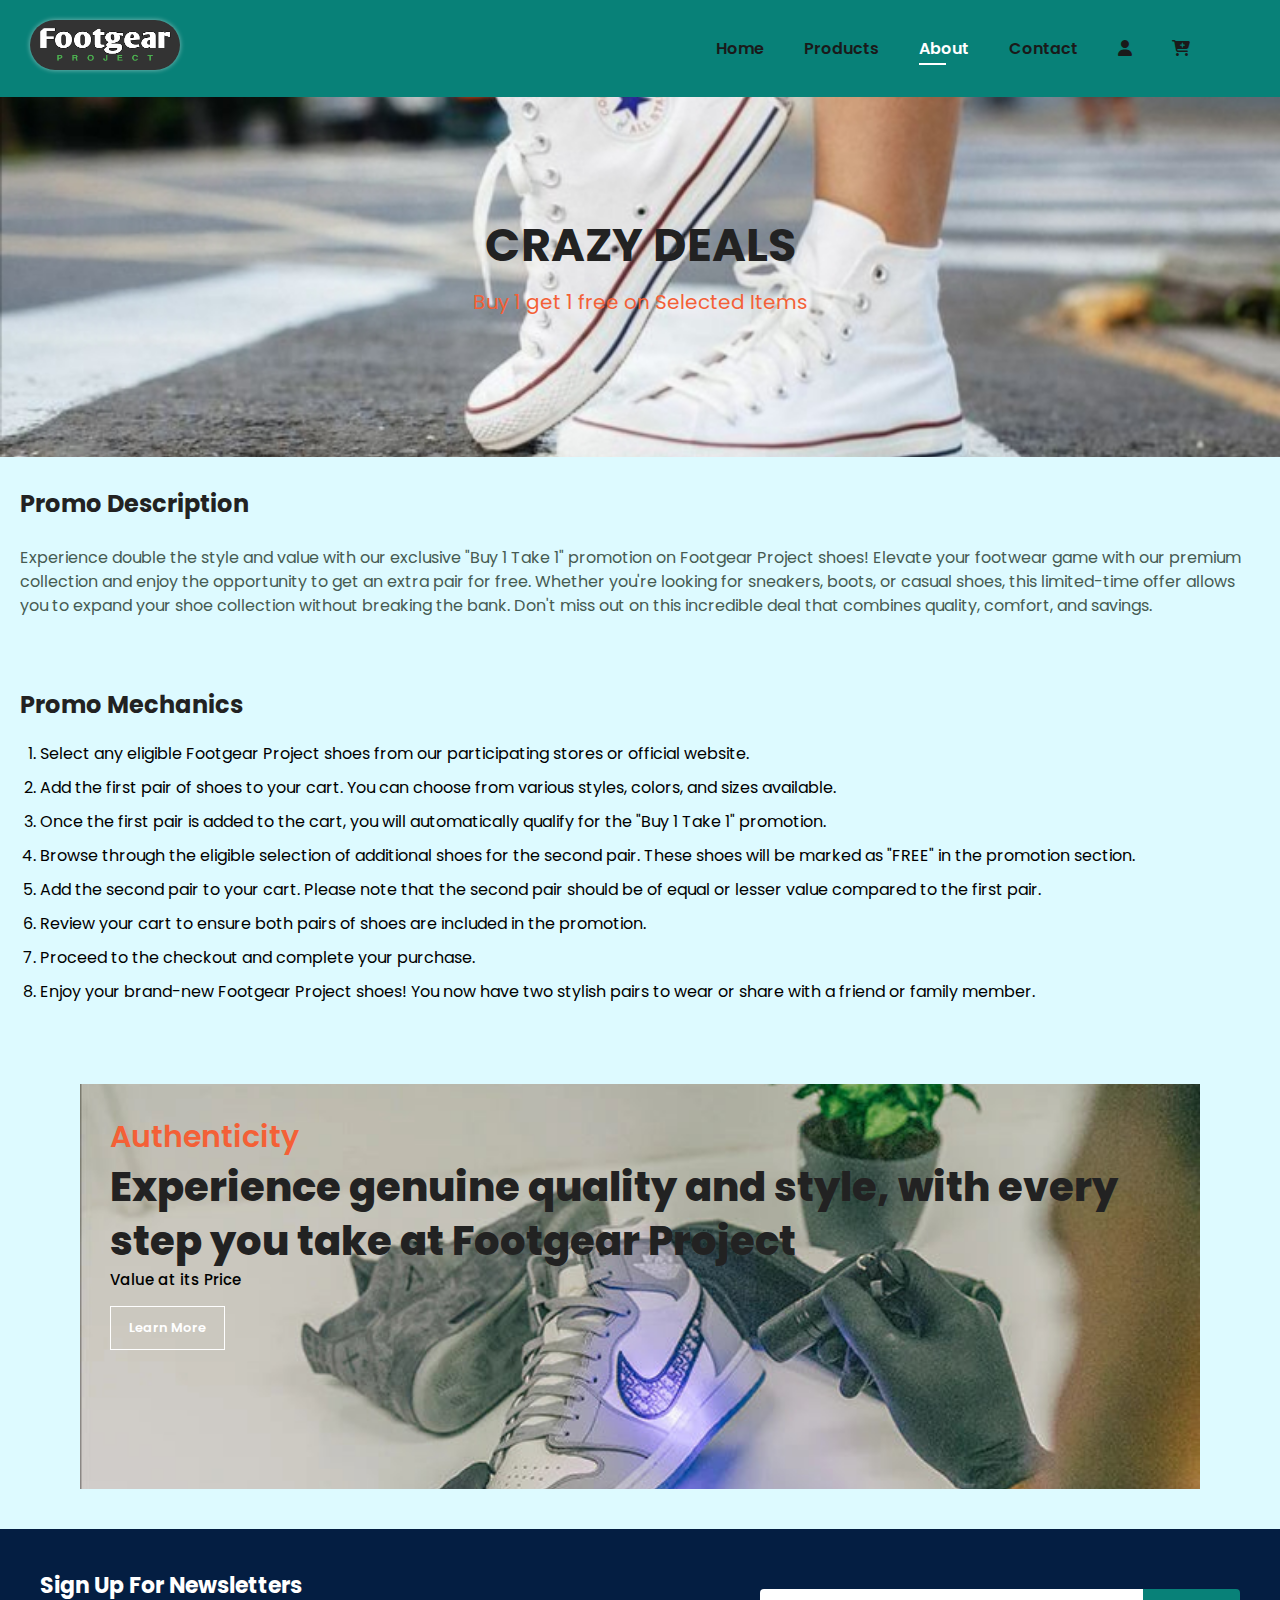
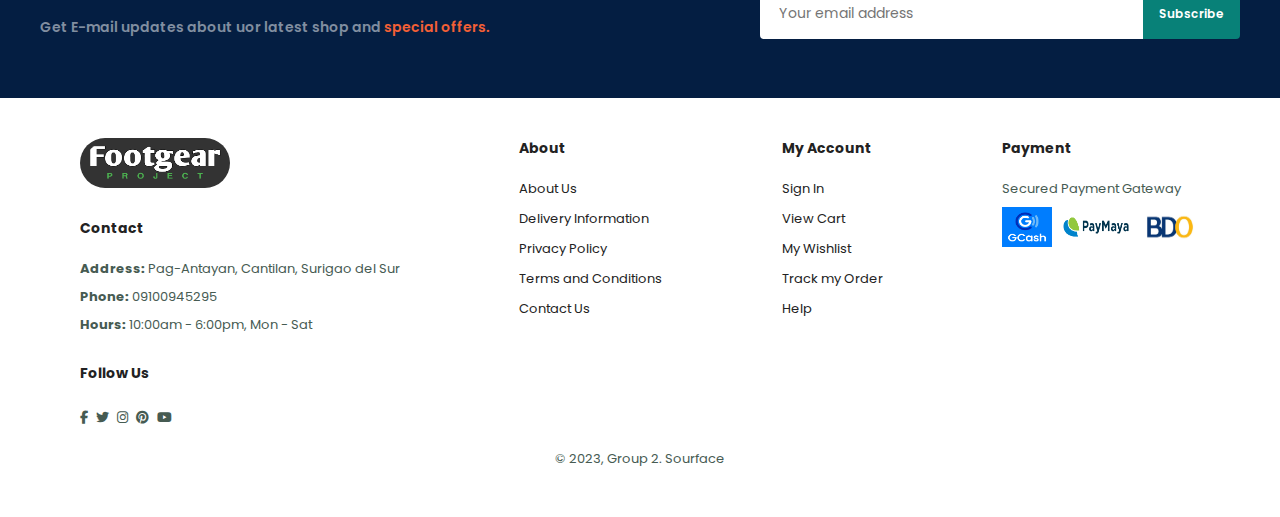
<file: buy1take1.html>
<!DOCTYPE html>
<html lang="en">
<head>
  <meta charset="UTF-8">
  <meta name="viewport" content="width=device-width, initial-scale=1.0">
  <meta http-equiv="X-UA-Compatible" content="ie=edge">
  <title>Footgear Project</title>
  <link rel="stylesheet" href="https://cdnjs.cloudflare.com/ajax/libs/font-awesome/6.2.1/css/all.min.css" />
  <link rel="stylesheet" href="style.css">
</head>
<body>
  
  <section id="header">
    <a href="index.html"><img src="img/FinalLogo1.png" class="logo" alt="FinalLogo"></a>
  
    <div>
      <ul id="navbar">
        <li><a href="index.html">Home</a></li>
        <li><a href="products.html">Products</a></li>
        <li><a class="active" href="about.html">About</a></li>
        <li><a href="contact.html">Contact</a></li>
        <li id="lg-bag"><a href="account-sign-up.html"><i class="fa-solid fa-user"></i></a></li>
        <li id="lg-bag"><a href="cart.html"><i class="fa-solid fa-cart-plus"></i></a></li>
        <li><a href="#" id="close"><i class="fa-solid fa-x"></i></a></li>
      </ul>
    </div>
    
    <div id="mobile">
      <a href="account-sign-up.html"><i class="fa-solid fa-user"></i></a>
      <a href="cart.html"><i class="fa-solid fa-cart-plus"></i></a>
      <a href="#" id="bar"><i class="fa-solid fa-bars"></i></a>
    </div>
  </section>
  
  <section id="page-header4" class="about-header">
    <h2>CRAZY DEALS</h2>
    <p>Buy 1 get 1 free on Selected Items</p>
  </section>
  
  <section id="promo-description" class="section-p1">
  <h2>Promo Description</h2>
  <p>Experience double the style and value with our exclusive "Buy 1 Take 1" promotion on Footgear Project shoes! Elevate your footwear game with our premium collection and enjoy the opportunity to get an extra pair for free. Whether you're looking for sneakers, boots, or casual shoes, this limited-time offer allows you to expand your shoe collection without breaking the bank. Don't miss out on this incredible deal that combines quality, comfort, and savings.</p>
</section>

<section id="promo-mechanics" class="section-p1">
  <h2>Promo Mechanics</h2>
  <ol>
    <li>Select any eligible Footgear Project shoes from our participating stores or official website.</li>
    <li>Add the first pair of shoes to your cart. You can choose from various styles, colors, and sizes available.</li>
    <li>Once the first pair is added to the cart, you will automatically qualify for the "Buy 1 Take 1" promotion.</li>
    <li>Browse through the eligible selection of additional shoes for the second pair. These shoes will be marked as "FREE" in the promotion section.</li>
    <li>Add the second pair to your cart. Please note that the second pair should be of equal or lesser value compared to the first pair.</li>
    <li>Review your cart to ensure both pairs of shoes are included in the promotion.</li>
    <li>Proceed to the checkout and complete your purchase.</li>
    <li>Enjoy your brand-new Footgear Project shoes! You now have two stylish pairs to wear or share with a friend or family member.</li>
  </ol>
</section>
  
  <section id="sm-banner" class="section-p1">
    <div class="banner-box2">
      <h4>Authenticity</h4>
      <h2>Experience genuine quality and style, with every step you take at Footgear Project</h2>
      <span>Value at its Price</span>
      <button class="white" onclick="window.location.href='authenticity.html';">Learn More</button>
    </div>
  </section>
  
  <section id="newsletter">
    <div class="newstext">
      <h4>Sign Up For Newsletters</h4>
      <p>Get E-mail updates about uor latest shop and <span>special offers.</span></p>
    </div>
    <div class="form">
      <input type="text" placeholder="Your email address"/>
      <button class="normal">Subscribe</button>
    </div>
  </section>
  
  <footer class="section-p1">
    <div class="col">
      <img src="img/FinalLogo1.png" alt="" class="logo" width="30px" height="30px">
      <h4>Contact</h4>
      <p><strong>Address: </strong> Pag-Antayan, Cantilan, Surigao del Sur</p>
      <p><strong>Phone: </strong>09100945295</p>
      <p><strong>Hours: </strong>10:00am - 6:00pm, Mon - Sat</p>
      <div class="follow">
        <h4>Follow Us</h4>
        <div class="icon">
          <a href="https://www.facebook.com"><i class="fab fa-facebook-f"></i></a>
          <a href="https://www.twitter.com"><i class="fab fa-twitter"></i></a>
          <a href="https://www.instagram.com"><i class="fab fa-instagram"></i></a>
          <a href="https://www.pinterest.com"><i class="fab fa-pinterest"></i></a>
          <a href="https://www.youtube.com"><i class="fab fa-youtube"></i></a>
        </div>
      </div>
    </div>
    
    <div class="col">
      <h4>About</h4>
      <a href="#">About Us</a>
      <a href="#">Delivery Information</a>
      <a href="#">Privacy Policy</a>
      <a href="#">Terms and Conditions</a>
      <a href="#">Contact Us</a>
    </div>
    
    <div class="col">
      <h4>My Account</h4>
      <a href="#">Sign In</a>
      <a href="#">View Cart</a>
      <a href="#">My Wishlist</a>
      <a href="#">Track my Order</a>
      <a href="#">Help</a>
    </div>
    
    <div class="col-int">
      <h4>Payment</h4>
      <p>Secured Payment Gateway</p>
      <img src="img/icons/gcash.png" alt="" width="50px" height="40px"/>
      <img src="img/icons/paymaya.png" alt="" width="80px" height="40px"/>
      <img src="img/icons/bdo.jpg" alt="" width="60px" height="40px"/>
    </div>
    
    <div class="copyright">
      <p>© 2023, Group 2. Sourface</p>
    </div>
    
  </footer>

  <script src="feature.js"></script>  
  <script src="navbar.js"></script>
</body>
</html>
</file>
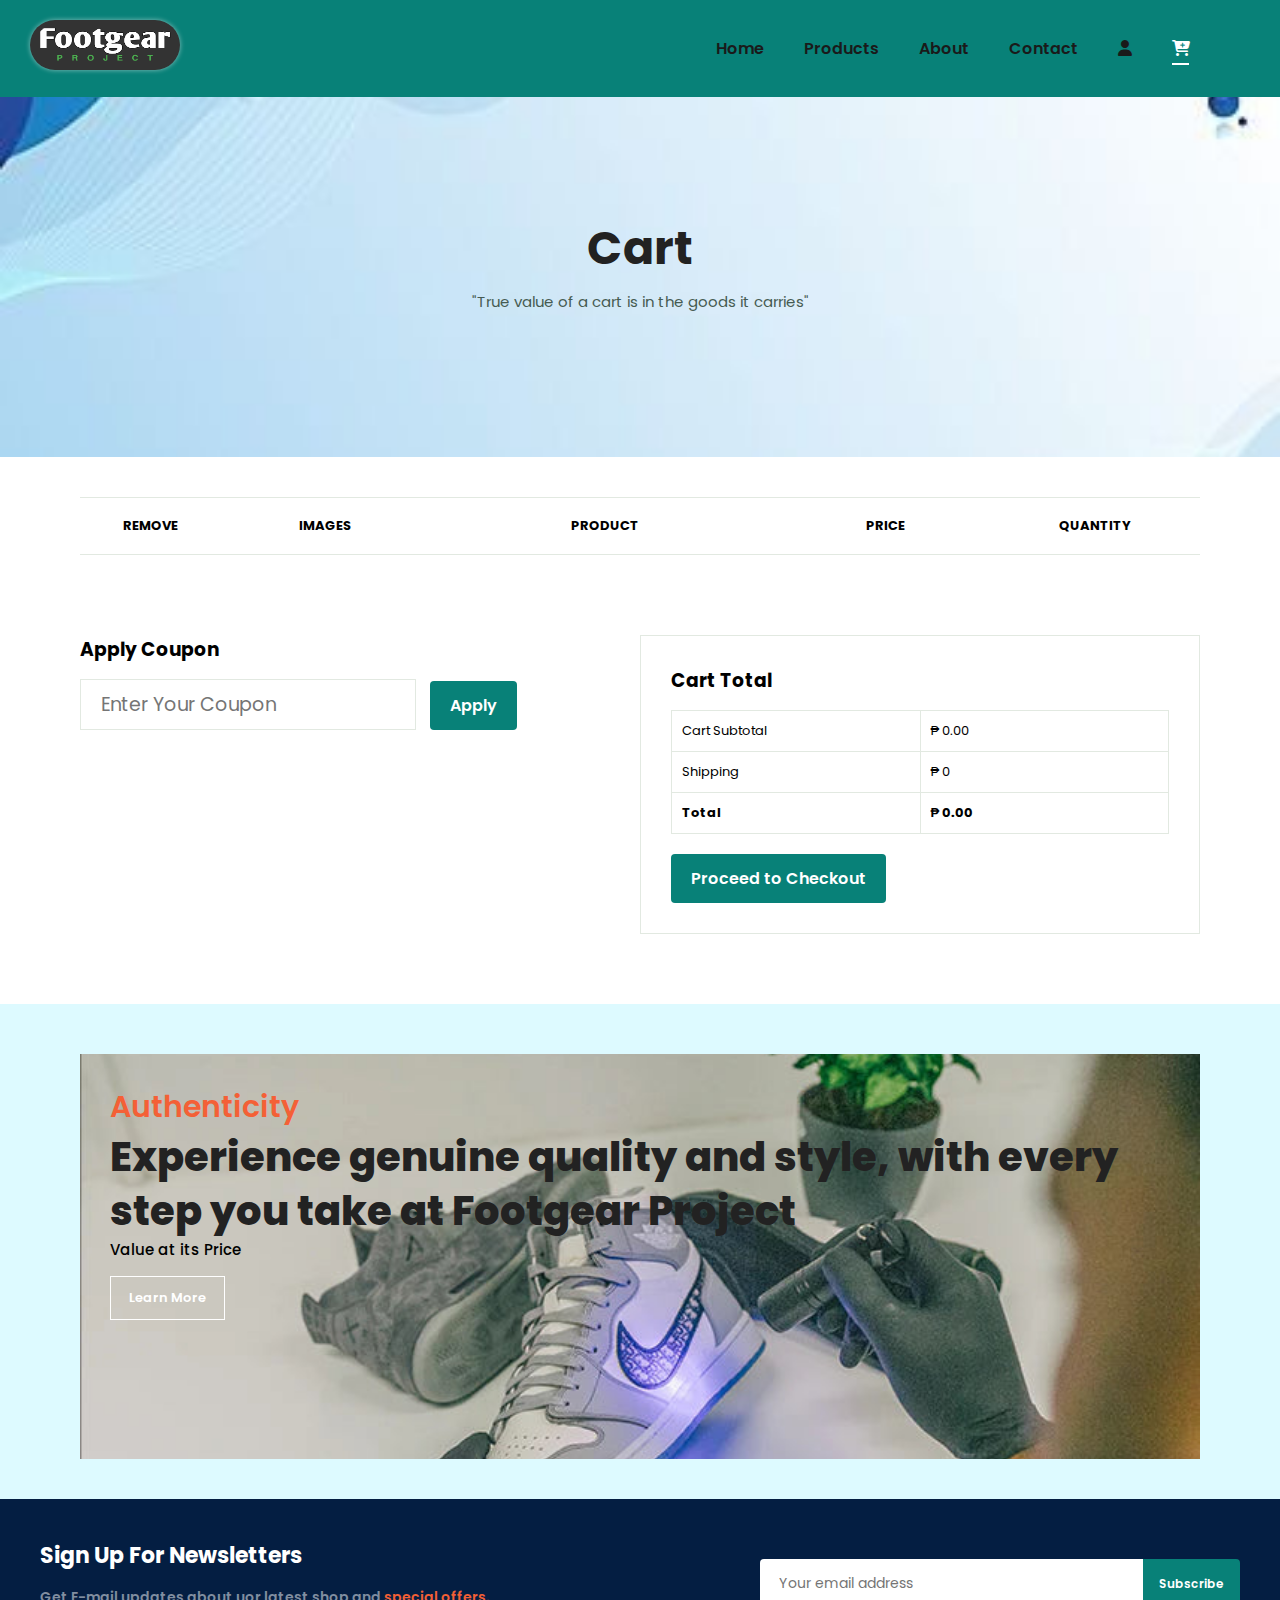
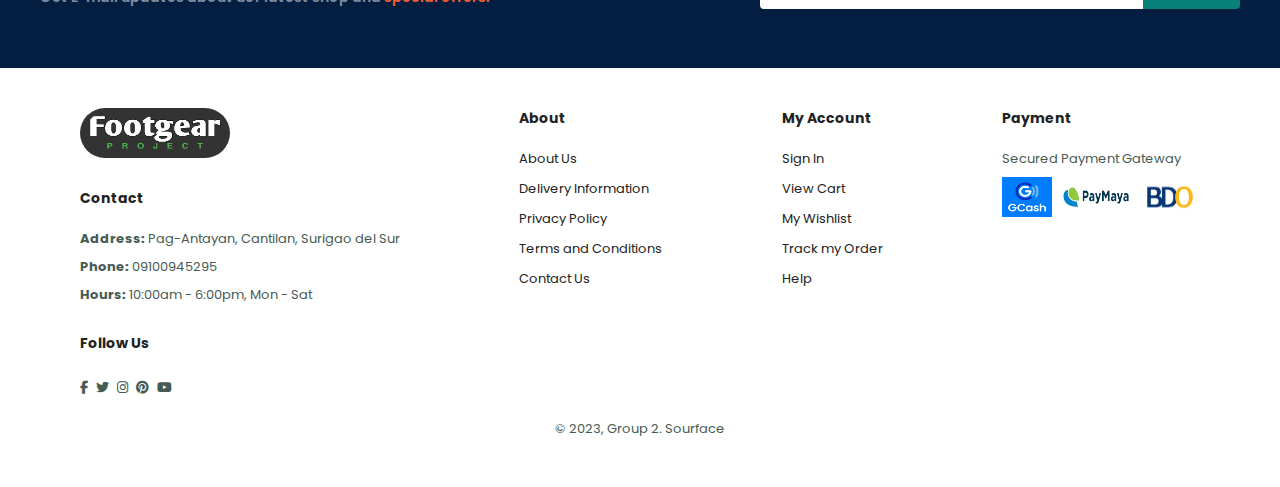
<file: cart.html>
<!DOCTYPE html>
<html lang="en">
<head>
  <meta charset="UTF-8">
  <meta name="viewport" content="width=device-width, initial-scale=1.0">
  <meta http-equiv="X-UA-Compatible" content="ie=edge">
  <title>Footgear Project</title>
  <link rel="stylesheet" href="https://cdnjs.cloudflare.com/ajax/libs/font-awesome/6.2.1/css/all.min.css" />
  <link rel="stylesheet" href="style.css">
</head>
<body>
  
  <section id="header">
    <a href="index.html"><img src="img/FinalLogo1.png" class="logo" alt="FinalLogo"></a>
  
    <div>
      <ul id="navbar">
        <li><a href="index.html">Home</a></li>
        <li><a href="products.html">Products</a></li>
        <li><a href="about.html">About</a></li>
        <li><a href="contact.html">Contact</a></li>
        <li id="lg-bag"><a href="account-sign-up.html"><i class="fa-solid fa-user"></i></a></li>
        <li id="lg-bag"><a class="active" href="cart.html"><i class="fa-solid fa-cart-plus"></i></a></li>
        <li><a href="#" id="close"><i class="fa-solid fa-x"></i></a></li>
      </ul>
    </div>
    
    <div id="mobile">
      <a href="account-sign-up.html"><i class="fa-solid fa-user"></i></a>
      <a href="cart.html"><i class="fa-solid fa-cart-plus"></i></a>
      <a href="#" id="bar"><i class="fa-solid fa-bars"></i></a>
    </div>
  </section>
  
  <section id="page-header" class="cart-header">
    <h2>Cart</h2>
    <p>"True value of a cart is in the goods it carries"</p>
  </section>
  
  <section id="cart" class="section-p1">
    <table width="100%">
      <thead>
        <tr>
          <td>Remove</td>
          <td>Images</td>
          <td>Product</td>
          <td>Price</td>
          <td>Quantity</td>
        </tr>
      </thead>
      <tbody class="cart-items">
        
      </tbody>
    </table> 
  </section>
  
  <section id="cart-add" class="section-p1">
    <div id="coupon">
      <h3>Apply Coupon</h3>
      <div>
        <input type="text" placeholder="Enter Your Coupon">
        <button class="normal">Apply</button>
      </div>
    </div>
    
    <div id="subtotal">
      <h3>Cart Total</h3>
      <table>
        <tr>
          <td>Cart Subtotal</td>
          <td>&#8369; 0</td>
        </tr>
        <tr>
          <td>Shipping</td>
          <td>&#8369; 0</td>
        </tr>
        <tr>
          <td><strong>Total</strong></td>
          <td><strong>&#8369; 0</strong></td>
        </tr>
      </table>
      <button class="normal" onclick="window.location.href='checkout.html';">Proceed to Checkout</button>
    </div>
  </section>
  
  <section id="sm-banner" class="section-p1">
    <div class="banner-box2">
      <h4>Authenticity</h4>
      <h2>Experience genuine quality and style, with every step you take at Footgear Project</h2>
      <span>Value at its Price</span>
      <button class="white" onclick="window.location.href='authenticity.html';">Learn More</button>
    </div>
  </section>
  
  <section id="newsletter">
    <div class="newstext">
      <h4>Sign Up For Newsletters</h4>
      <p>Get E-mail updates about uor latest shop and <span>special offers.</span></p>
    </div>
    <div class="form">
      <input type="text" placeholder="Your email address"/>
      <button class="normal">Subscribe</button>
    </div>
  </section>
  
  <footer class="section-p1">
    <div class="col">
      <img src="img/FinalLogo1.png" alt="" class="logo" width="30px" height="30px">
      <h4>Contact</h4>
      <p><strong>Address: </strong> Pag-Antayan, Cantilan, Surigao del Sur</p>
      <p><strong>Phone: </strong>09100945295</p>
      <p><strong>Hours: </strong>10:00am - 6:00pm, Mon - Sat</p>
      <div class="follow">
        <h4>Follow Us</h4>
        <div class="icon">
          <a href="https://www.facebook.com"><i class="fab fa-facebook-f"></i></a>
          <a href="https://www.twitter.com"><i class="fab fa-twitter"></i></a>
          <a href="https://www.instagram.com"><i class="fab fa-instagram"></i></a>
          <a href="https://www.pinterest.com"><i class="fab fa-pinterest"></i></a>
          <a href="https://www.youtube.com"><i class="fab fa-youtube"></i></a>
        </div>
      </div>
    </div>
    
    <div class="col">
      <h4>About</h4>
      <a href="#">About Us</a>
      <a href="#">Delivery Information</a>
      <a href="#">Privacy Policy</a>
      <a href="#">Terms and Conditions</a>
      <a href="#">Contact Us</a>
    </div>
    
    <div class="col">
      <h4>My Account</h4>
      <a href="#">Sign In</a>
      <a href="#">View Cart</a>
      <a href="#">My Wishlist</a>
      <a href="#">Track my Order</a>
      <a href="#">Help</a>
    </div>
    
    <div class="col-int">
      <h4>Payment</h4>
      <p>Secured Payment Gateway</p>
      <img src="img/icons/gcash.png" alt="" width="50px" height="40px"/>
      <img src="img/icons/paymaya.png" alt="" width="80px" height="40px"/>
      <img src="img/icons/bdo.jpg" alt="" width="60px" height="40px"/>
    </div>
    
    <div class="copyright">
      <p>© 2023, Group 2. Sourface</p>
    </div>
    
  </footer>

<script src="cart.js"></script>
<script src="navbar.js"></script>
</body>
</html>
</file>
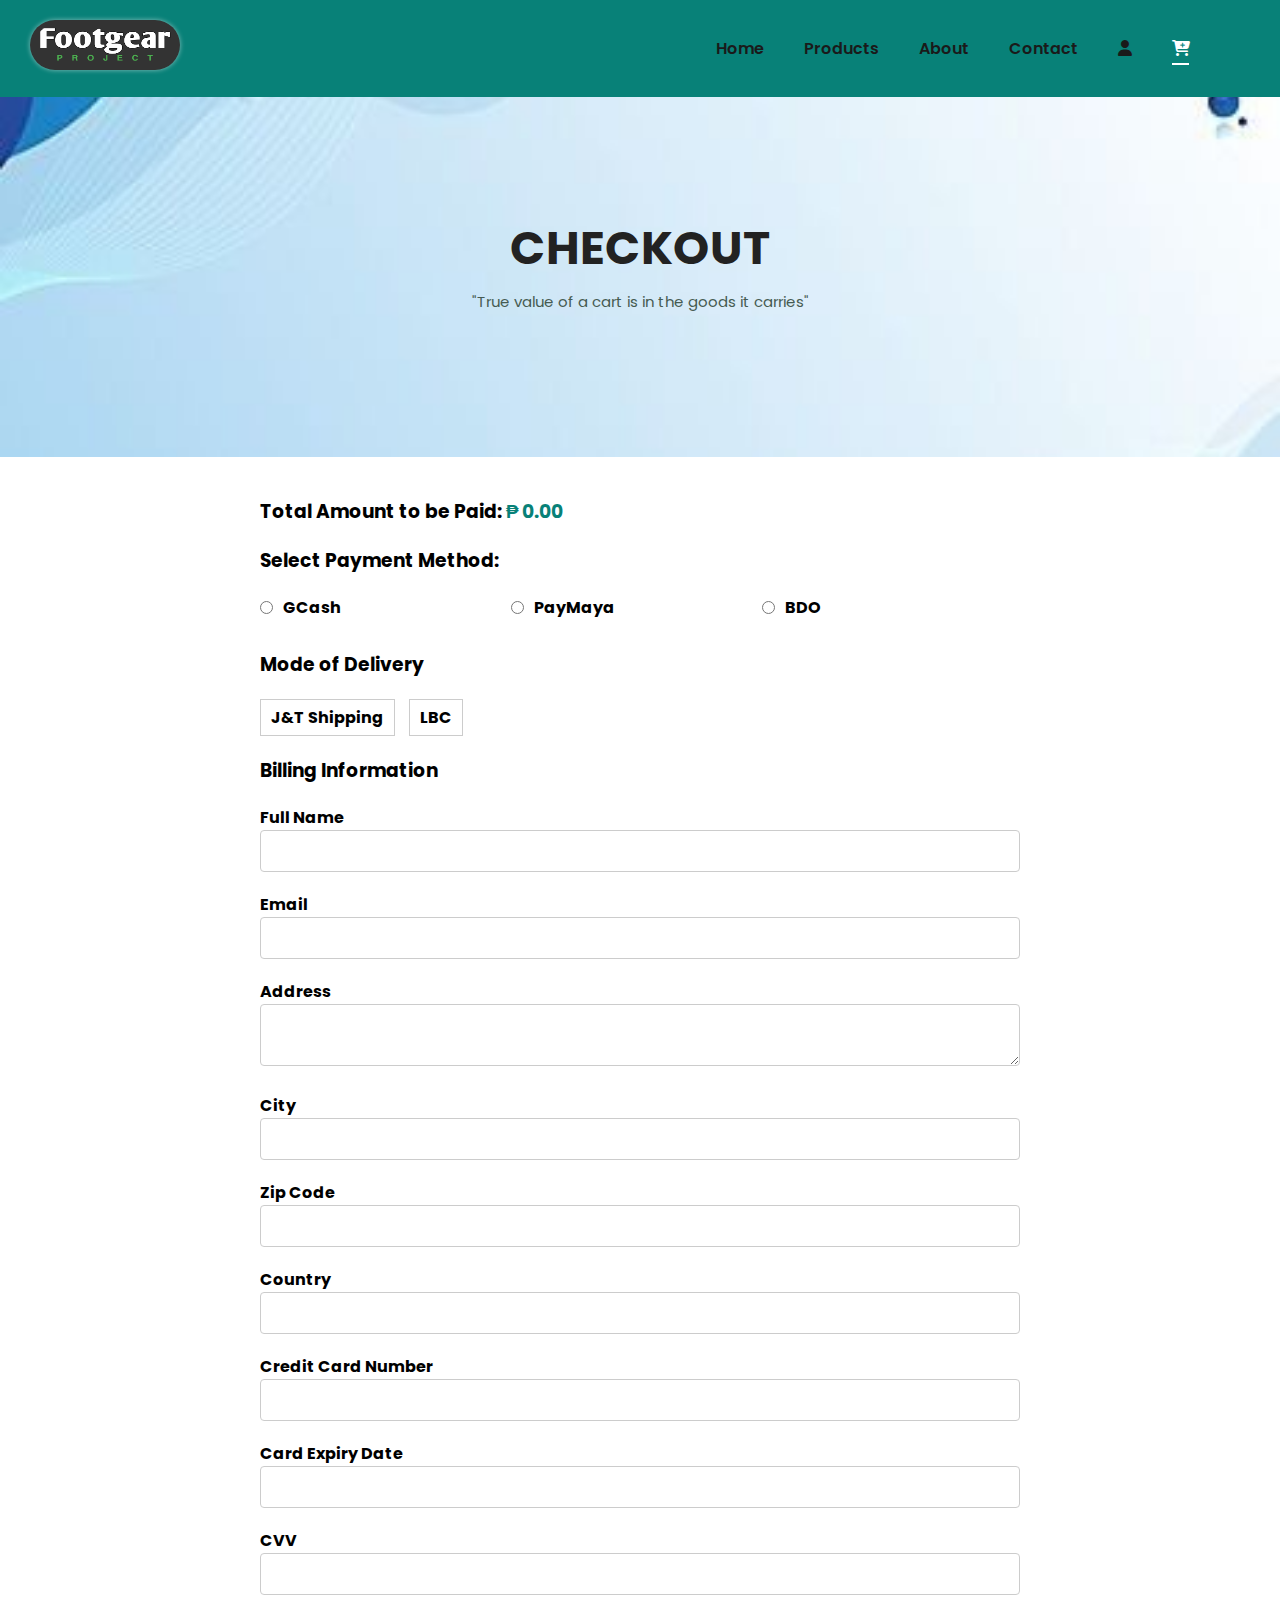
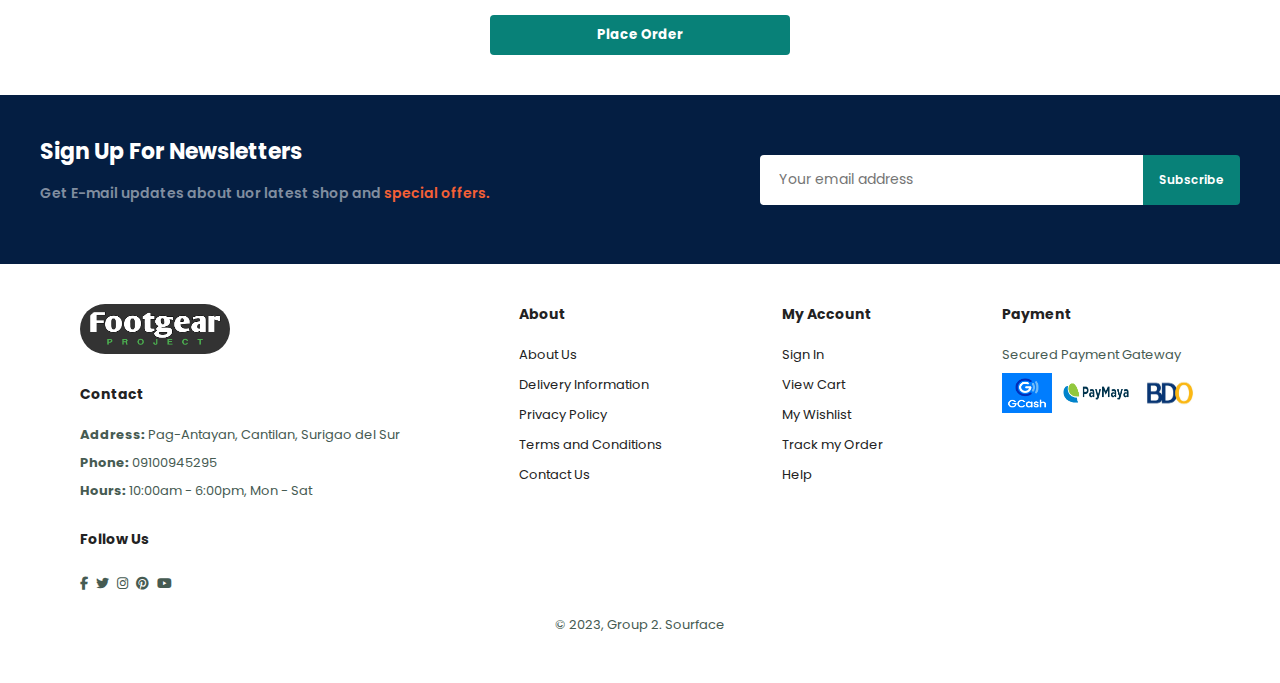
<file: checkout.html>
<!DOCTYPE html>
<html lang="en">
<head>
  <meta charset="UTF-8">
  <meta name="viewport" content="width=device-width, initial-scale=1.0">
  <meta http-equiv="X-UA-Compatible" content="ie=edge">
  <title>Footgear Project</title>
  <link rel="stylesheet" href="https://cdnjs.cloudflare.com/ajax/libs/font-awesome/6.2.1/css/all.min.css" />
  <link rel="stylesheet" href="style.css">
</head>
<body>
  
  <section id="header">
    <a href="index.html"><img src="img/FinalLogo1.png" class="logo" alt="FinalLogo"></a>
  
    <div>
      <ul id="navbar">
        <li><a href="index.html">Home</a></li>
        <li><a href="products.html">Products</a></li>
        <li><a href="about.html">About</a></li>
        <li><a href="contact.html">Contact</a></li>
        <li id="lg-bag"><a href="account-sign-up.html"><i class="fa-solid fa-user"></i></a></li>
        <li id="lg-bag"><a class="active" href="cart.html"><i class="fa-solid fa-cart-plus"></i></a></li>
        <li><a href="#" id="close"><i class="fa-solid fa-x"></i></a></li>
      </ul>
    </div>
    
    <div id="mobile">
      <a href="account-sign-up.html"><i class="fa-solid fa-user"></i></a>
      <a href="cart.html"><i class="fa-solid fa-cart-plus"></i></a>
      <a href="#" id="bar"><i class="fa-solid fa-bars"></i></a>
    </div>
  </section>
  
  <section id="page-header" class="cart-header">
    <h2>CHECKOUT</h2>
    <p>"True value of a cart is in the goods it carries"</p>
  </section>
  
 <section id="checkout-page">
  <div class="container">
     <h3>Total Amount to be Paid: <span id="totalAmount"></span></h3>
    <div class="payment-options">
      <h3>Select Payment Method:</h3>
      <ul>
        <li>
          <input type="radio" id="gcash" name="payment-method" value="gcash">
          <label for="gcash">GCash</label>
        </li>
        <li>
          <input type="radio" id="paymaya" name="payment-method" value="paymaya">
          <label for="paymaya">PayMaya</label>
        </li>
        <li>
          <input type="radio" id="bdo" name="payment-method" value="bdo">
          <label for="bdo">BDO</label>
        </li>
      </ul>
    </div>
    
    <div class="delivery-section">
      <h3>Mode of Delivery</h3>
      <div class="delivery-option">
        <input type="radio" id="jt-shipping" name="delivery" value="jt">
        <label for="jt-shipping">J&amp;T Shipping</label>
      </div>
      <div class="delivery-option">
        <input type="radio" id="lbc-shipping" name="delivery" value="lbc">
        <label for="lbc-shipping">LBC</label>
      </div>
    
    <div class="checkout-form">
      <h3>Billing Information</h3>
      <form>
        <div class="form-group">
          <label for="name">Full Name</label>
          <input type="text" id="name" name="name" required>
        </div>
        <div class="form-group">
          <label for="email">Email</label>
          <input type="email" id="email" name="email" required>
        </div>
        <div class="form-group">
          <label for="address">Address</label>
          <textarea id="address" name="address" required></textarea>
        </div>
        <div class="form-group">
          <label for="city">City</label>
          <input type="text" id="city" name="city" required>
        </div>
        <div class="form-group">
          <label for="zip">Zip Code</label>
          <input type="text" id="zip" name="zip" required>
        </div>
        <div class="form-group">
          <label for="country">Country</label>
          <input type="text" id="country" name="country" required>
        </div>
        <div class="form-group">
          <label for="card">Credit Card Number</label>
          <input type="text" id="card" name="card" required>
        </div>
        <div class="form-group">
          <label for="expiry">Card Expiry Date</label>
          <input type="text" id="expiry" name="expiry" required>
        </div>
        <div class="form-group">
          <label for="cvv">CVV</label>
          <input type="text" id="cvv" name="cvv" required>
        </div>
        <button type="submit" onclick="window.location.href='congrats.html';">Place Order</button>
      </form>
    </div>
  </div>
</section>

  
  <section id="newsletter">
    <div class="newstext">
      <h4>Sign Up For Newsletters</h4>
      <p>Get E-mail updates about uor latest shop and <span>special offers.</span></p>
    </div>
    <div class="form">
      <input type="text" placeholder="Your email address"/>
      <button class="normal">Subscribe</button>
    </div>
  </section>
  
  <footer class="section-p1">
    <div class="col">
      <img src="img/FinalLogo1.png" alt="" class="logo" width="30px" height="30px">
      <h4>Contact</h4>
      <p><strong>Address: </strong> Pag-Antayan, Cantilan, Surigao del Sur</p>
      <p><strong>Phone: </strong>09100945295</p>
      <p><strong>Hours: </strong>10:00am - 6:00pm, Mon - Sat</p>
      <div class="follow">
        <h4>Follow Us</h4>
        <div class="icon">
          <a href="https://www.facebook.com"><i class="fab fa-facebook-f"></i></a>
          <a href="https://www.twitter.com"><i class="fab fa-twitter"></i></a>
          <a href="https://www.instagram.com"><i class="fab fa-instagram"></i></a>
          <a href="https://www.pinterest.com"><i class="fab fa-pinterest"></i></a>
          <a href="https://www.youtube.com"><i class="fab fa-youtube"></i></a>
        </div>
      </div>
    </div>
    
    <div class="col">
      <h4>About</h4>
      <a href="#">About Us</a>
      <a href="#">Delivery Information</a>
      <a href="#">Privacy Policy</a>
      <a href="#">Terms and Conditions</a>
      <a href="#">Contact Us</a>
    </div>
    
    <div class="col">
      <h4>My Account</h4>
      <a href="#">Sign In</a>
      <a href="#">View Cart</a>
      <a href="#">My Wishlist</a>
      <a href="#">Track my Order</a>
      <a href="#">Help</a>
    </div>
    
    <div class="col-int">
      <h4>Payment</h4>
      <p>Secured Payment Gateway</p>
      <img src="img/icons/gcash.png" alt="" width="50px" height="40px"/>
      <img src="img/icons/paymaya.png" alt="" width="80px" height="40px"/>
      <img src="img/icons/bdo.jpg" alt="" width="60px" height="40px"/>
    </div>
    
    <div class="copyright">
      <p>© 2023, Group 2. Sourface</p>
    </div>
    
  </footer>
  
  <script>
    // Get the total amount from localStorage if available
    var storedTotal = localStorage.getItem('totalAmount');
    if (storedTotal) {
      document.getElementById('totalAmount').innerText = '₱ ' + storedTotal;
    }

    function updateTotal() {
      var cartRows = document.querySelectorAll('.cart-items tr');
      var subtotal = 0;

      for (var i = 0; i < cartRows.length; i++) {
        // Calculate subtotal for each cart item
        var cartRow = cartRows[i];
        var priceElement = cartRow.querySelector('.cart-price');
        var priceText = priceElement.innerText.trim();
        var priceMatch = priceText.match(/\d+(,\d+)?(\.\d+)?/);
        var price = priceMatch ? parseFloat(priceMatch[0].replace(/,/g, '')).toFixed(2) : 0;

        var quantityElement = cartRow.querySelector('.cart-quantity-input');
        var quantity = parseInt(quantityElement.value);

        subtotal += price * quantity;
      }
      
      var total = subtotal; // Set the total as the subtotal

      var totalElement = document.getElementById('totalAmount');
      totalElement.innerText = '₱ ' + total.toFixed(2);
      // Store the total amount in localStorage
      localStorage.setItem('totalAmount', total.toFixed(2));
    }
    
    function processCheckout() {
      var paymentMethod = document.querySelector('input[name="payment-method"]:checked').value;
      console.log('Selected payment method:', paymentMethod);

      var deliveryOption = document.querySelector('input[name="delivery"]:checked').value;
      console.log('Selected delivery option:', deliveryOption);
    }
  </script>
<script src="cart.js"></script>
<script src="navbar.js"></script>
</body>
</html>
</file>
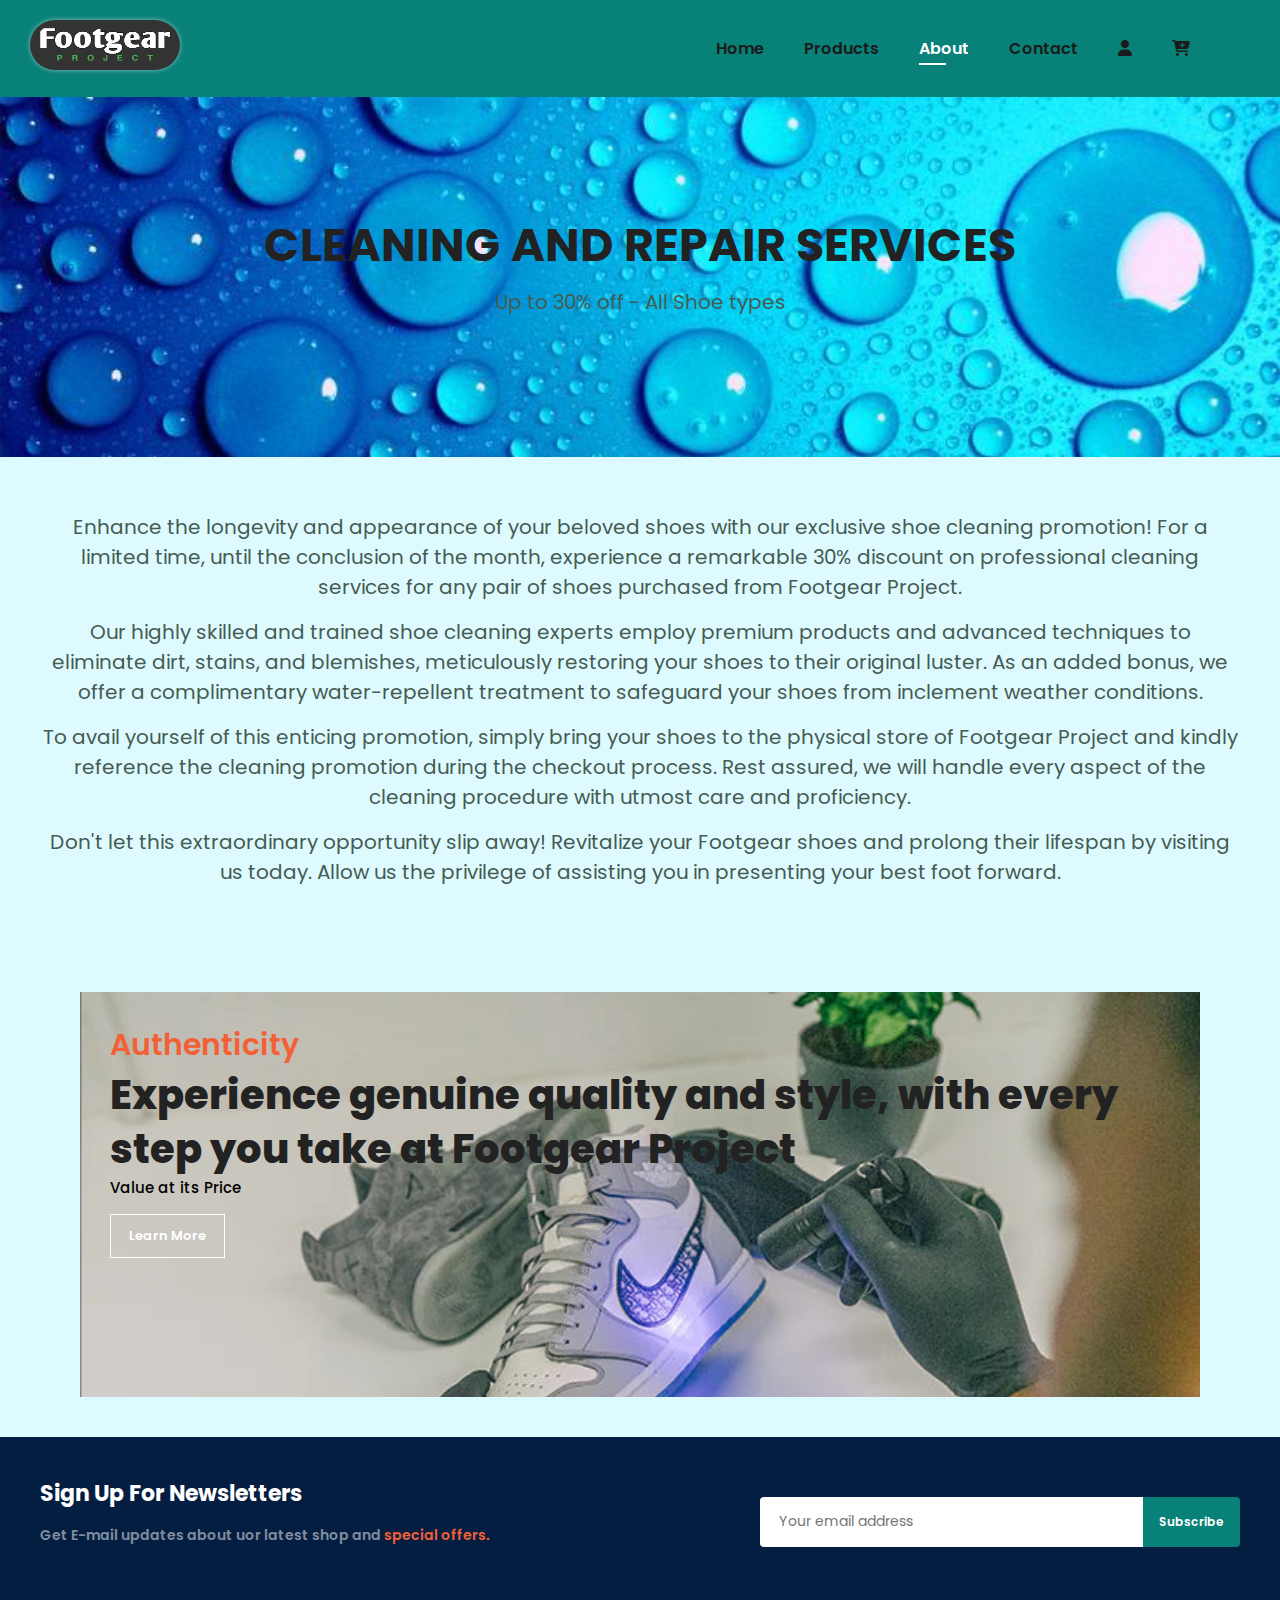
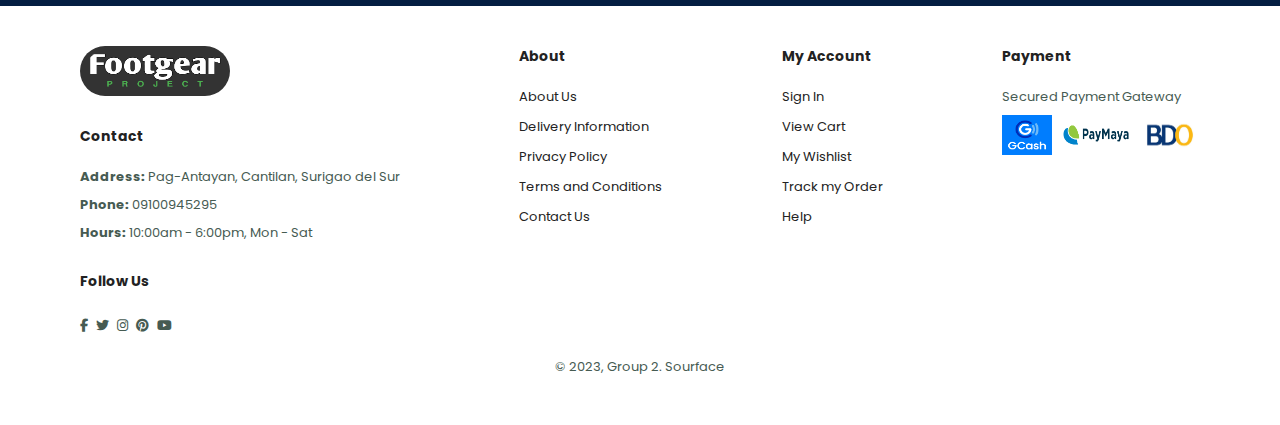
<file: cleaning.html>
<!DOCTYPE html>
<html lang="en">
<head>
  <meta charset="UTF-8">
  <meta name="viewport" content="width=device-width, initial-scale=1.0">
  <meta http-equiv="X-UA-Compatible" content="ie=edge">
  <title>Footgear Project</title>
  <link rel="stylesheet" href="https://cdnjs.cloudflare.com/ajax/libs/font-awesome/6.2.1/css/all.min.css" />
  <link rel="stylesheet" href="style.css">
</head>
<body>
  
  <section id="header">
    <a href="index.html"><img src="img/FinalLogo1.png" class="logo" alt="FinalLogo"></a>
  
    <div>
      <ul id="navbar">
        <li><a href="index.html">Home</a></li>
        <li><a href="products.html">Products</a></li>
        <li><a class="active" href="about.html">About</a></li>
        <li><a href="contact.html">Contact</a></li>
        <li id="lg-bag"><a href="account-sign-up.html"><i class="fa-solid fa-user"></i></a></li>
        <li id="lg-bag"><a href="cart.html"><i class="fa-solid fa-cart-plus"></i></a></li>
        <li><a href="#" id="close"><i class="fa-solid fa-x"></i></a></li>
      </ul>
    </div>
    
    <div id="mobile">
      <a href="account-sign-up.html"><i class="fa-solid fa-user"></i></a>
      <a href="cart.html"><i class="fa-solid fa-cart-plus"></i></a>
      <a href="#" id="bar"><i class="fa-solid fa-bars"></i></a>
    </div>
  </section>
  
  <section id="page-header2" class="about-header">
    <h2>CLEANING AND REPAIR SERVICES</h2>
    <p>Up to 30% off - All Shoe types</p>
  </section>
  
  <section id="cleaning-repair" class="section-p1">
  <p>Enhance the longevity and appearance of your beloved shoes with our exclusive shoe cleaning promotion! For a limited time, until the conclusion of the month, experience a remarkable 30% discount on professional cleaning services for any pair of shoes purchased from Footgear Project.</p>
  <p>Our highly skilled and trained shoe cleaning experts employ premium products and advanced techniques to eliminate dirt, stains, and blemishes, meticulously restoring your shoes to their original luster. As an added bonus, we offer a complimentary water-repellent treatment to safeguard your shoes from inclement weather conditions.</p>
  <p>To avail yourself of this enticing promotion, simply bring your shoes to the physical store of Footgear Project and kindly reference the cleaning promotion during the checkout process. Rest assured, we will handle every aspect of the cleaning procedure with utmost care and proficiency.</p>
  <p>Don't let this extraordinary opportunity slip away! Revitalize your Footgear shoes and prolong their lifespan by visiting us today. Allow us the privilege of assisting you in presenting your best foot forward.</p>
</section>
  
  <section id="sm-banner" class="section-p1">
    <div class="banner-box2">
      <h4>Authenticity</h4>
      <h2>Experience genuine quality and style, with every step you take at Footgear Project</h2>
      <span>Value at its Price</span>
      <button class="white" onclick="window.location.href='authenticity.html';">Learn More</button>
    </div>
  </section>
  
  <section id="newsletter">
    <div class="newstext">
      <h4>Sign Up For Newsletters</h4>
      <p>Get E-mail updates about uor latest shop and <span>special offers.</span></p>
    </div>
    <div class="form">
      <input type="text" placeholder="Your email address"/>
      <button class="normal">Subscribe</button>
    </div>
  </section>
  
  <footer class="section-p1">
    <div class="col">
      <img src="img/FinalLogo1.png" alt="" class="logo" width="30px" height="30px">
      <h4>Contact</h4>
      <p><strong>Address: </strong> Pag-Antayan, Cantilan, Surigao del Sur</p>
      <p><strong>Phone: </strong>09100945295</p>
      <p><strong>Hours: </strong>10:00am - 6:00pm, Mon - Sat</p>
      <div class="follow">
        <h4>Follow Us</h4>
        <div class="icon">
          <a href="https://www.facebook.com"><i class="fab fa-facebook-f"></i></a>
          <a href="https://www.twitter.com"><i class="fab fa-twitter"></i></a>
          <a href="https://www.instagram.com"><i class="fab fa-instagram"></i></a>
          <a href="https://www.pinterest.com"><i class="fab fa-pinterest"></i></a>
          <a href="https://www.youtube.com"><i class="fab fa-youtube"></i></a>
        </div>
      </div>
    </div>
    
    <div class="col">
      <h4>About</h4>
      <a href="#">About Us</a>
      <a href="#">Delivery Information</a>
      <a href="#">Privacy Policy</a>
      <a href="#">Terms and Conditions</a>
      <a href="#">Contact Us</a>
    </div>
    
    <div class="col">
      <h4>My Account</h4>
      <a href="#">Sign In</a>
      <a href="#">View Cart</a>
      <a href="#">My Wishlist</a>
      <a href="#">Track my Order</a>
      <a href="#">Help</a>
    </div>
    
    <div class="col-int">
      <h4>Payment</h4>
      <p>Secured Payment Gateway</p>
      <img src="img/icons/gcash.png" alt="" width="50px" height="40px"/>
      <img src="img/icons/paymaya.png" alt="" width="80px" height="40px"/>
      <img src="img/icons/bdo.jpg" alt="" width="60px" height="40px"/>
    </div>
    
    <div class="copyright">
      <p>© 2023, Group 2. Sourface</p>
    </div>
    
  </footer>

  <script src="feature.js"></script>  
  <script src="navbar.js"></script>
</body>
</html>
</file>
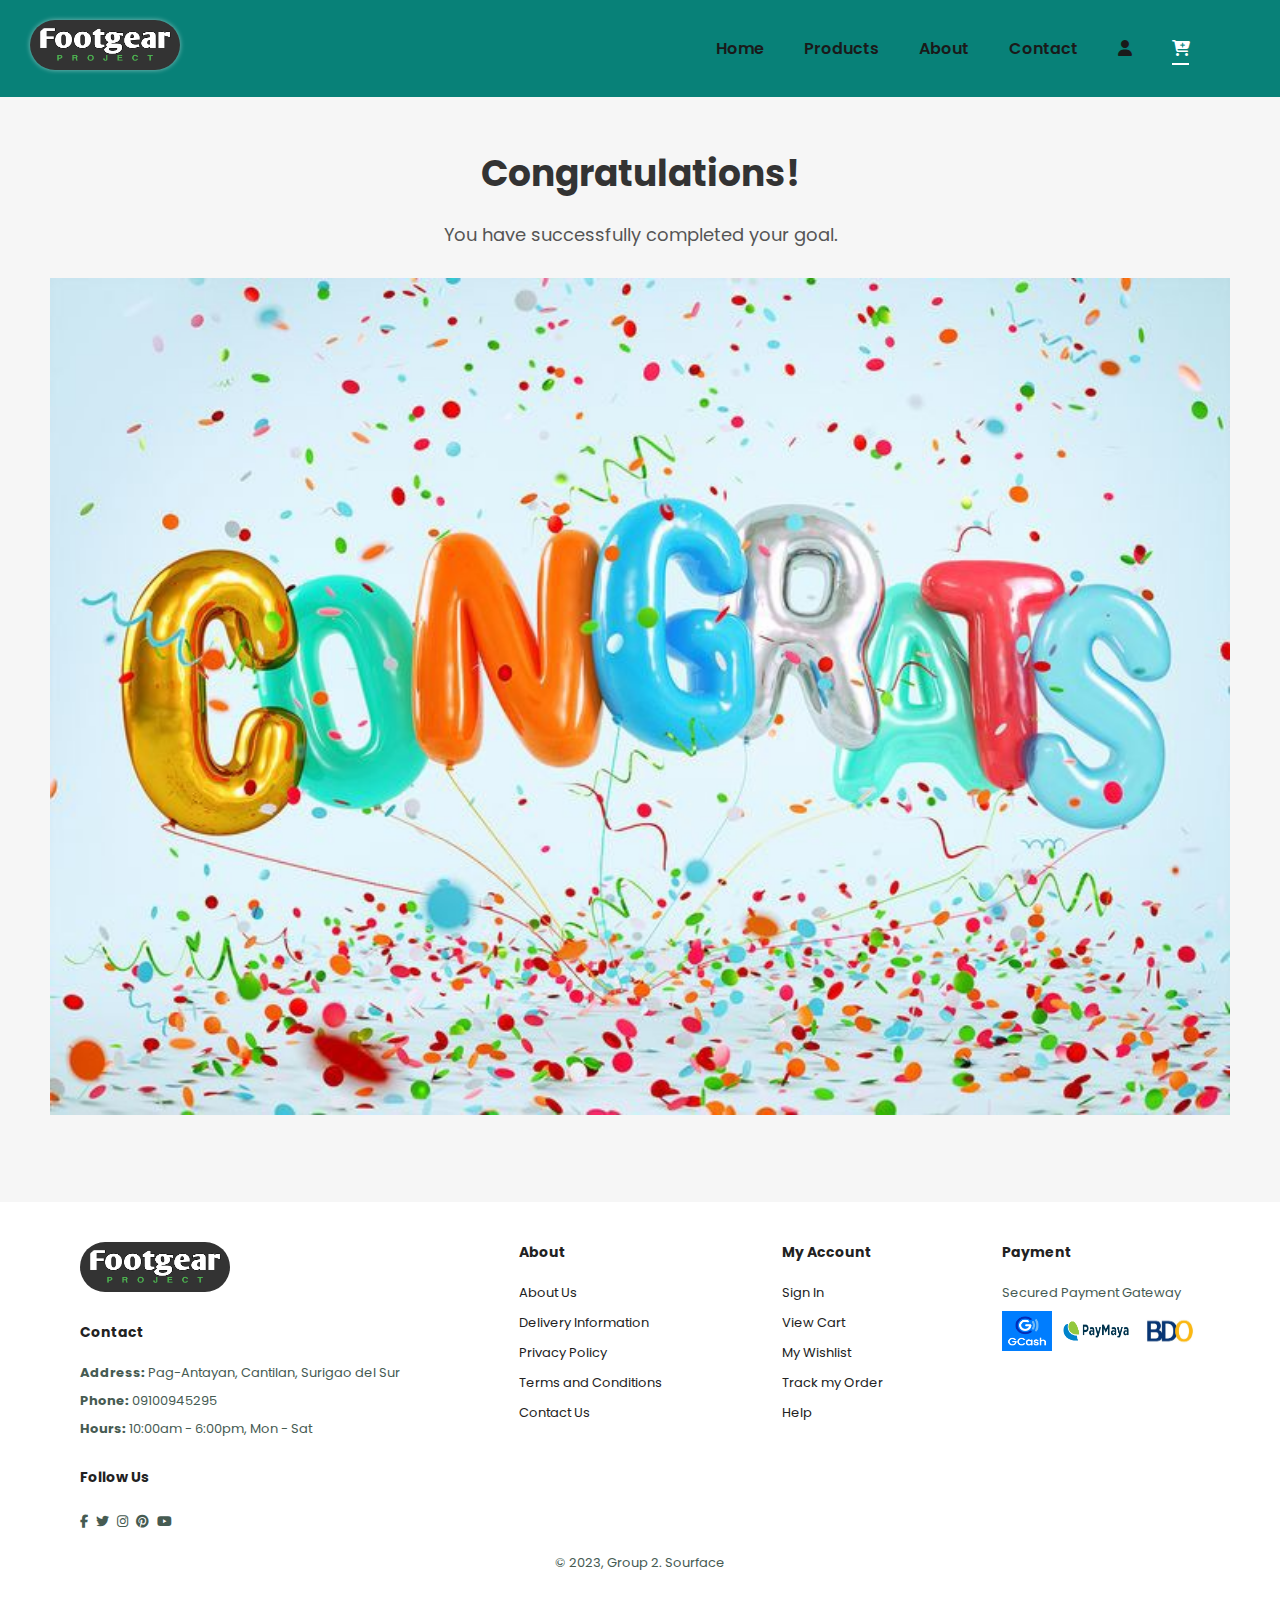
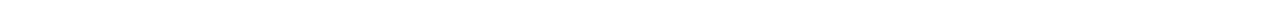
<file: congrats.html>
<!DOCTYPE html>
<html lang="en">
<head>
  <meta charset="UTF-8">
  <meta name="viewport" content="width=device-width, initial-scale=1.0">
  <meta http-equiv="X-UA-Compatible" content="ie=edge">
  <title>Footgear Project</title>
  <link rel="stylesheet" href="https://cdnjs.cloudflare.com/ajax/libs/font-awesome/6.2.1/css/all.min.css" />
  <link rel="stylesheet" href="style.css">
</head>
<body>
  
  <section id="header">
    <a href="index.html"><img src="img/FinalLogo1.png" class="logo" alt="FinalLogo"></a>
  
    <div>
      <ul id="navbar">
        <li><a href="index.html">Home</a></li>
        <li><a href="products.html">Products</a></li>
        <li><a href="about.html">About</a></li>
        <li><a href="contact.html">Contact</a></li>
        <li id="lg-bag"><a href="account-sign-up.html"><i class="fa-solid fa-user"></i></a></li>
        <li id="lg-bag"><a class="active" href="cart.html"><i class="fa-solid fa-cart-plus"></i></a></li>
        <li><a href="#" id="close"><i class="fa-solid fa-x"></i></a></li>
      </ul>
    </div>
    
    <div id="mobile">
      <a href="account-sign-up.html"><i class="fa-solid fa-user"></i></a>
      <a href="cart.html"><i class="fa-solid fa-cart-plus"></i></a>
      <a href="#" id="bar"><i class="fa-solid fa-bars"></i></a>
    </div>
  </section>
    
  <section id="congratulations-section">
  <div class="container">
    <h2>Congratulations!</h2>
    <p>You have successfully completed your goal.</p>
    <img src="img/Banner/congrats.jpg" alt="Congratulations" class="congratulations-image">
  </div>
</section>

  
  <footer class="section-p1">
    <div class="col">
      <img src="img/FinalLogo1.png" alt="" class="logo" width="30px" height="30px">
      <h4>Contact</h4>
      <p><strong>Address: </strong> Pag-Antayan, Cantilan, Surigao del Sur</p>
      <p><strong>Phone: </strong>09100945295</p>
      <p><strong>Hours: </strong>10:00am - 6:00pm, Mon - Sat</p>
      <div class="follow">
        <h4>Follow Us</h4>
        <div class="icon">
          <a href="https://www.facebook.com"><i class="fab fa-facebook-f"></i></a>
          <a href="https://www.twitter.com"><i class="fab fa-twitter"></i></a>
          <a href="https://www.instagram.com"><i class="fab fa-instagram"></i></a>
          <a href="https://www.pinterest.com"><i class="fab fa-pinterest"></i></a>
          <a href="https://www.youtube.com"><i class="fab fa-youtube"></i></a>
        </div>
      </div>
    </div>
    
    <div class="col">
      <h4>About</h4>
      <a href="#">About Us</a>
      <a href="#">Delivery Information</a>
      <a href="#">Privacy Policy</a>
      <a href="#">Terms and Conditions</a>
      <a href="#">Contact Us</a>
    </div>
    
    <div class="col">
      <h4>My Account</h4>
      <a href="#">Sign In</a>
      <a href="#">View Cart</a>
      <a href="#">My Wishlist</a>
      <a href="#">Track my Order</a>
      <a href="#">Help</a>
    </div>
    
    <div class="col-int">
      <h4>Payment</h4>
      <p>Secured Payment Gateway</p>
      <img src="img/icons/gcash.png" alt="" width="50px" height="40px"/>
      <img src="img/icons/paymaya.png" alt="" width="80px" height="40px"/>
      <img src="img/icons/bdo.jpg" alt="" width="60px" height="40px"/>
    </div>
    
    <div class="copyright">
      <p>© 2023, Group 2. Sourface</p>
    </div>
    
  </footer>

<script src="cart.js"></script>
<script src="navbar.js"></script>
</body>
</html>
</file>
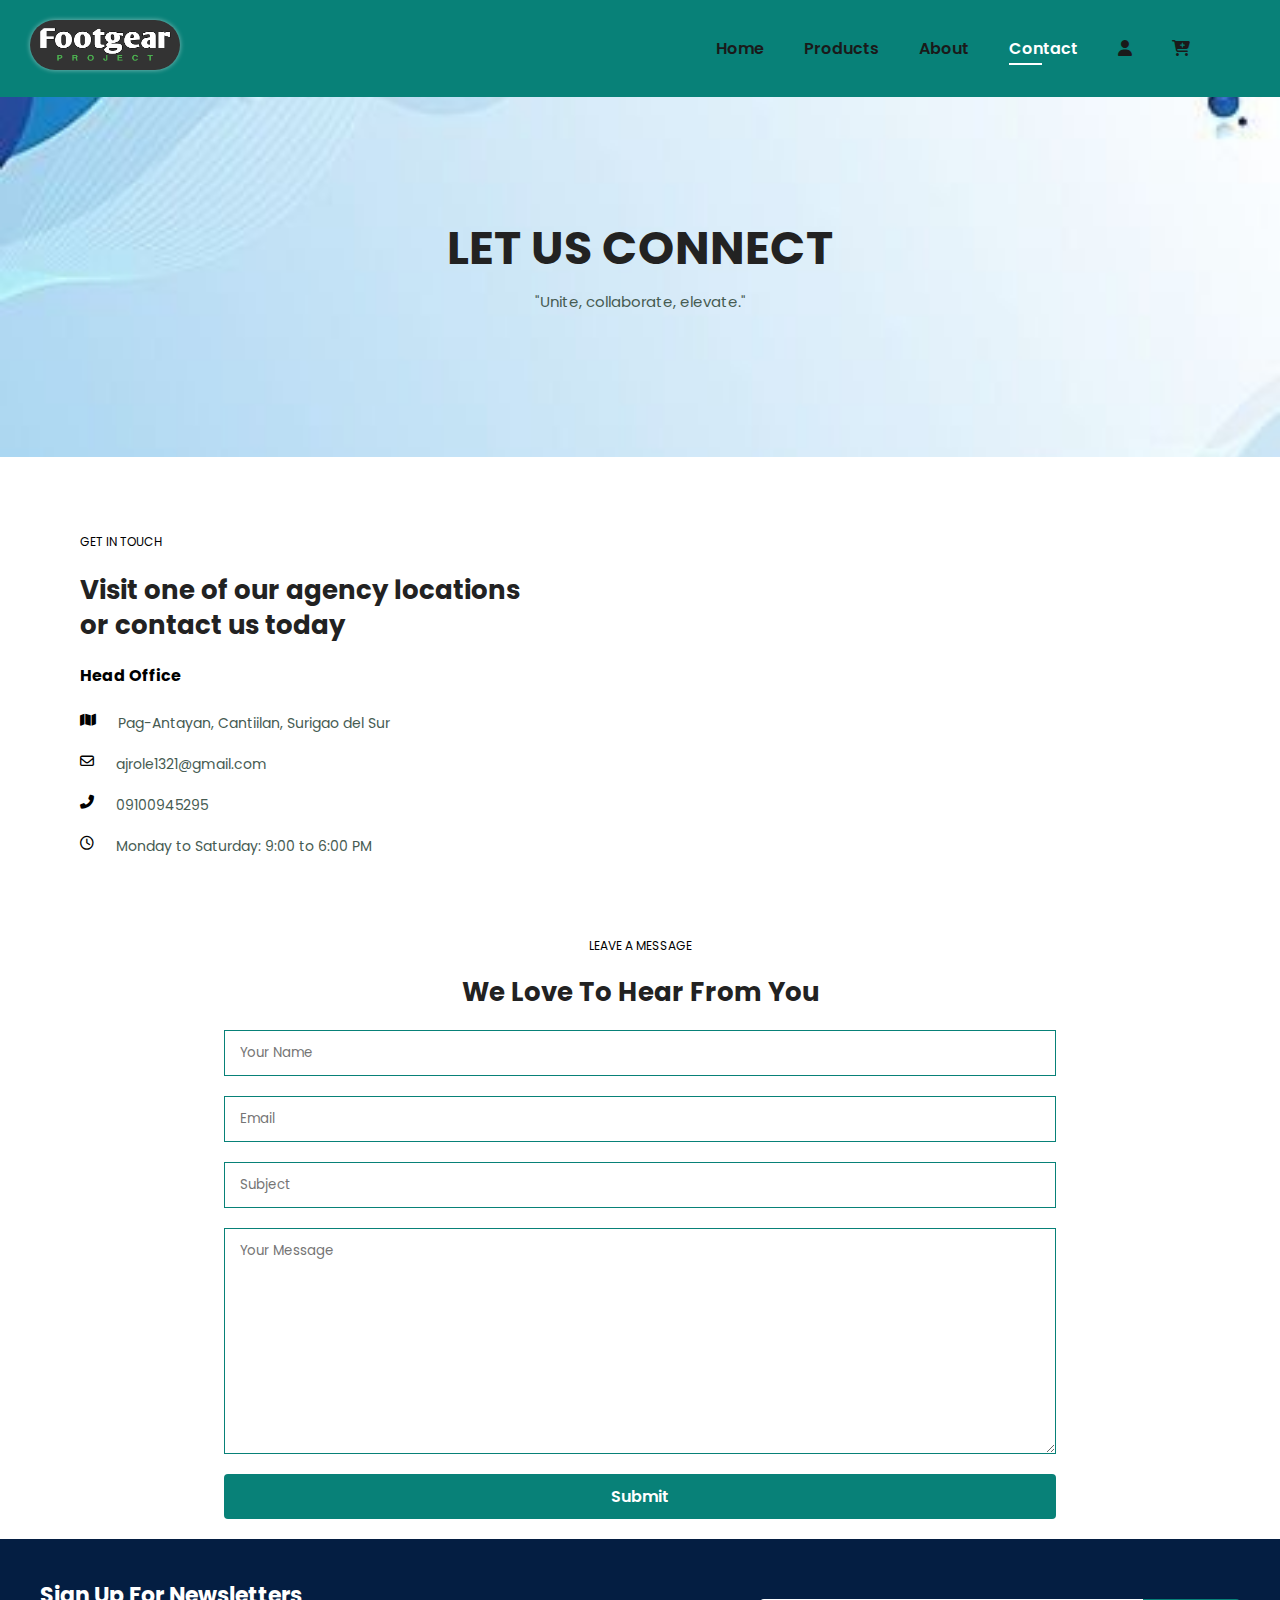
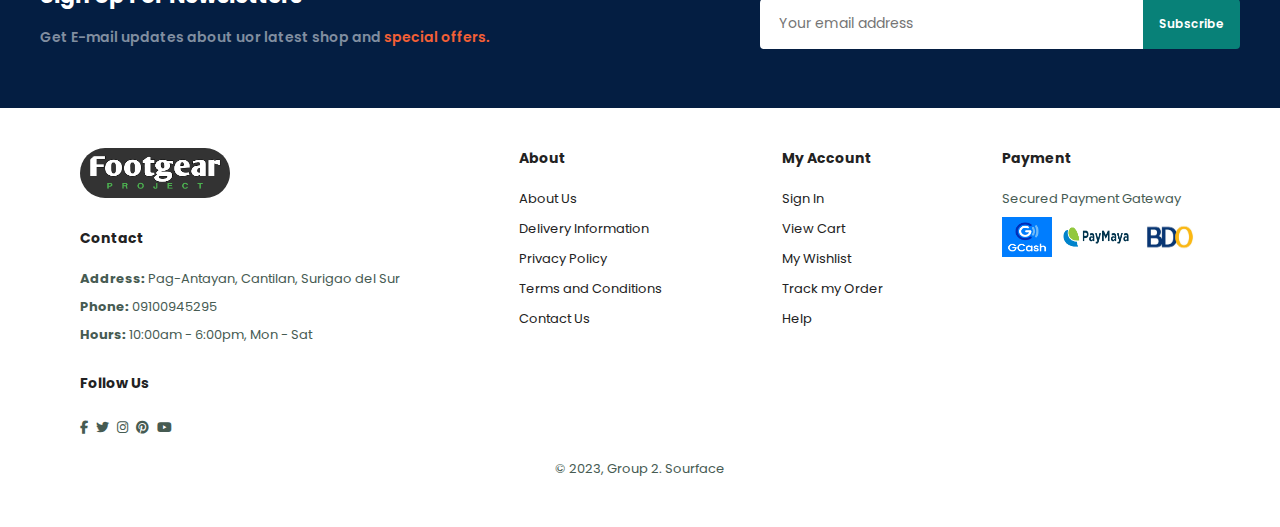
<file: contact.html>
<!DOCTYPE html>
<html lang="en">
<head>
  <meta charset="UTF-8">
  <meta name="viewport" content="width=device-width, initial-scale=1.0">
  <meta http-equiv="X-UA-Compatible" content="ie=edge">
  <title>Footgear Project</title>
  <link rel="stylesheet" href="https://cdnjs.cloudflare.com/ajax/libs/font-awesome/6.2.1/css/all.min.css" />
  <link rel="stylesheet" href="style.css">
</head>
<body>
  
  <section id="header">
    <a href="index.html"><img src="img/FinalLogo1.png" class="logo" alt="FinalLogo"></a>
  
    <div>
      <ul id="navbar">
        <li><a href="index.html">Home</a></li>
        <li><a href="products.html">Products</a></li>
        <li><a href="about.html">About</a></li>
        <li><a class="active" href="contact.html">Contact</a></li>
        <li id="lg-bag"><a href="account-sign-up.html"><i class="fa-solid fa-user"></i></a></li>
        <li id="lg-bag"><a href="cart.html"><i class="fa-solid fa-cart-plus"></i></a></li>
        <li><a href="#" id="close"><i class="fa-solid fa-x"></i></a></li>
      </ul>
    </div>
    
    <div id="mobile">
      <a href="account-sign-up.html"><i class="fa-solid fa-user"></i></a>
      <a href="cart.html"><i class="fa-solid fa-cart-plus"></i></a>
      <a href="#" id="bar"><i class="fa-solid fa-bars"></i></a>
    </div>
  </section>
  
   <section id="page-header" class="about-header">
    <h2>LET US CONNECT</h2>
    <p>"Unite, collaborate, elevate."</p>
  </section>
  
  <section id="contact-details" class="section-p1">
    <div class="details">
      <span>GET IN TOUCH</span>
      <h2>Visit one of our agency locations or contact us today</h2>
      <h3>Head Office</h3>
      <div>
        <li>
          <i class="fa fa-map"></i>
          <p>Pag-Antayan, Cantiilan, Surigao del Sur</p>
        </li>
        <li>
          <i class="far fa-envelope"></i>
          <p>ajrole1321@gmail.com</p>
        </li>
        <li>
          <i class="fas fa-phone-alt"></i>
          <p>09100945295</p>
        </li>
        <li>
          <i class="far fa-clock"></i>
          <p>Monday to Saturday: 9:00 to 6:00 PM</p>
        </li>
      </div>
    </div>
    
    <div class="map">
       <iframe src="https://www.google.com/maps/embed?pb=!1m18!1m12!1m3!1d3166.240705163021!2d125.9699876!3d9.3372087!2m3!1f0!2f0!3f0!3m2!1i1024!2i768!4f13.1!3m3!1m2!1s0x3303d71cb995b3a9%3A0x9ab9df7bff357479!2sNorth%20Eastern%20Mindanao%20State%20University%20-%20Cantilan%20Campus%2C%20Cantilan%2C%208317%20Surigao%20del%20Sur!5e0!3m2!1sen!2sph!4v1623145977116!5m2!1sen!2sph" width="600" height="450" style="border:0;" allowfullscreen="" loading="lazy"></iframe>
    </div>
  </section>
  
  <section id="form-details">
    <form action="">
      <span>LEAVE A MESSAGE</span>
      <h2>We Love To Hear From You</h2>
      <input type="text" placeholder="Your Name">
      <input type="text" placeholder="Email">
      <input type="text" placeholder="Subject">
      <textarea name="" id="" rows="10" cols="30" placeholder="Your Message"></textarea>
      <button type="" class="normal">Submit</button>
    </form>
  </section>
  
  <section id="newsletter">
    <div class="newstext">
      <h4>Sign Up For Newsletters</h4>
      <p>Get E-mail updates about uor latest shop and <span>special offers.</span></p>
    </div>
    <div class="form">
      <input type="text" placeholder="Your email address"/>
      <button class="normal">Subscribe</button>
    </div>
  </section>
  
  <footer class="section-p1">
    <div class="col">
      <img src="img/FinalLogo1.png" alt="" class="logo" width="30px" height="30px">
      <h4>Contact</h4>
      <p><strong>Address: </strong> Pag-Antayan, Cantilan, Surigao del Sur</p>
      <p><strong>Phone: </strong>09100945295</p>
      <p><strong>Hours: </strong>10:00am - 6:00pm, Mon - Sat</p>
      <div class="follow">
        <h4>Follow Us</h4>
        <div class="icon">
          <a href="https://www.facebook.com"><i class="fab fa-facebook-f"></i></a>
          <a href="https://www.twitter.com"><i class="fab fa-twitter"></i></a>
          <a href="https://www.instagram.com"><i class="fab fa-instagram"></i></a>
          <a href="https://www.pinterest.com"><i class="fab fa-pinterest"></i></a>
          <a href="https://www.youtube.com"><i class="fab fa-youtube"></i></a>
        </div>
      </div>
    </div>
    
    <div class="col">
      <h4>About</h4>
      <a href="#">About Us</a>
      <a href="#">Delivery Information</a>
      <a href="#">Privacy Policy</a>
      <a href="#">Terms and Conditions</a>
      <a href="#">Contact Us</a>
    </div>
    
    <div class="col">
      <h4>My Account</h4>
      <a href="#">Sign In</a>
      <a href="#">View Cart</a>
      <a href="#">My Wishlist</a>
      <a href="#">Track my Order</a>
      <a href="#">Help</a>
    </div>
    
    <div class="col-int">
      <h4>Payment</h4>
      <p>Secured Payment Gateway</p>
      <img src="img/icons/gcash.png" alt="" width="50px" height="40px"/>
      <img src="img/icons/paymaya.png" alt="" width="80px" height="40px"/>
      <img src="img/icons/bdo.jpg" alt="" width="60px" height="40px"/>
    </div>
    
    <div class="copyright">
      <p>© 2023, Group 2. Sourface</p>
    </div>
    
  </footer>

  <script src="navbar.js"></script>
</body>
</html>
</file>
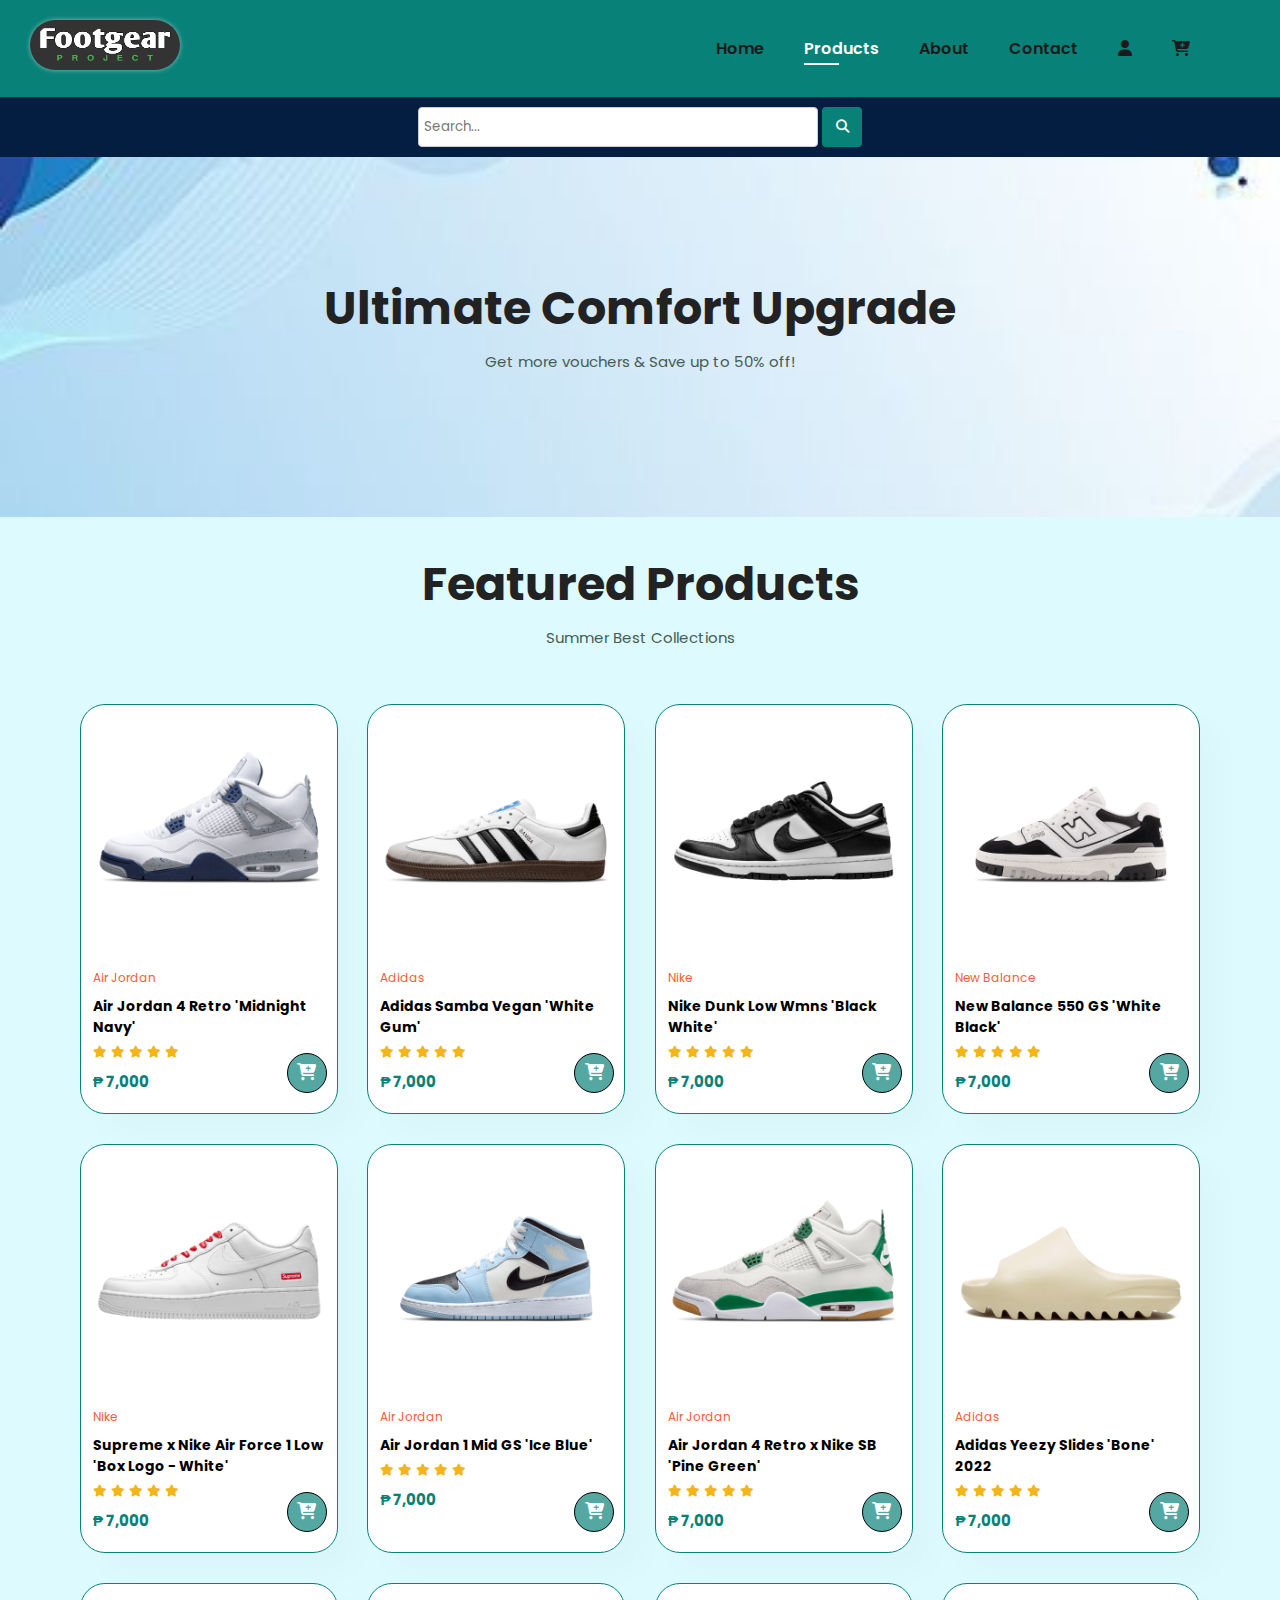
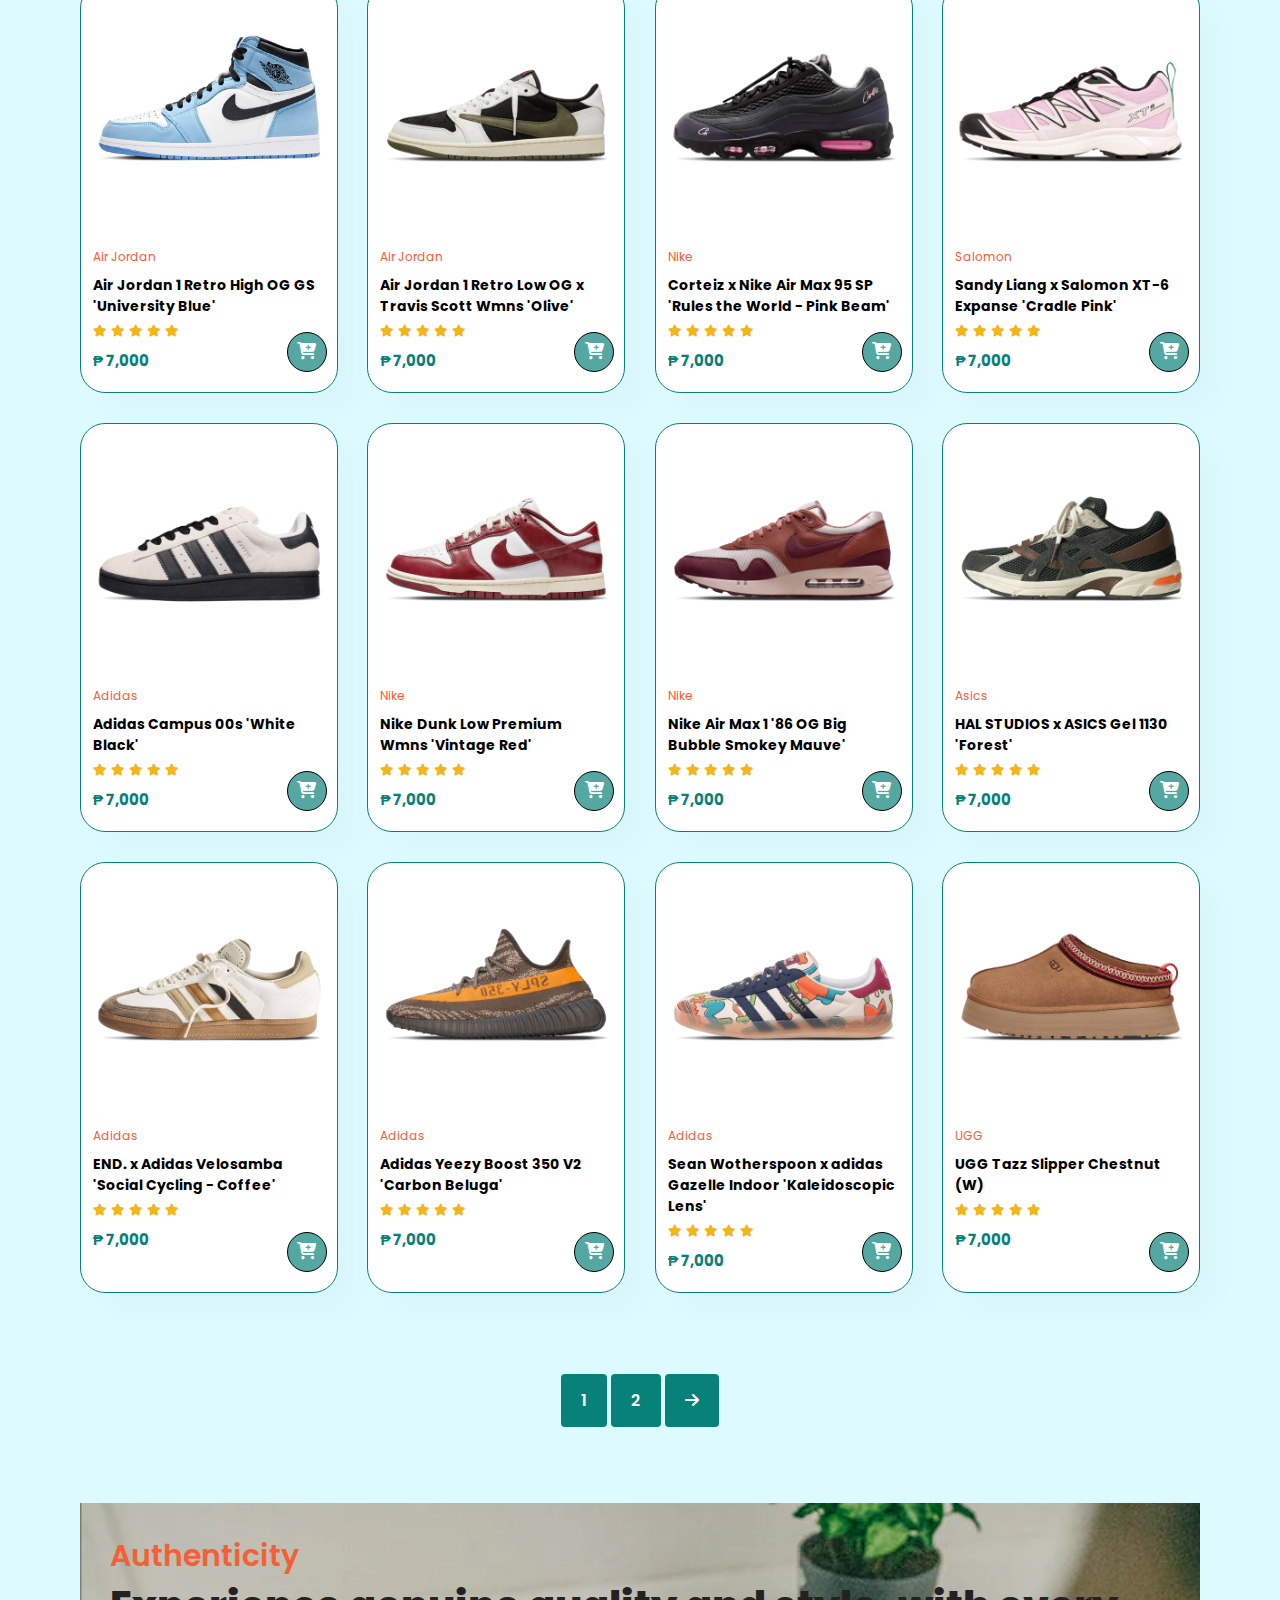
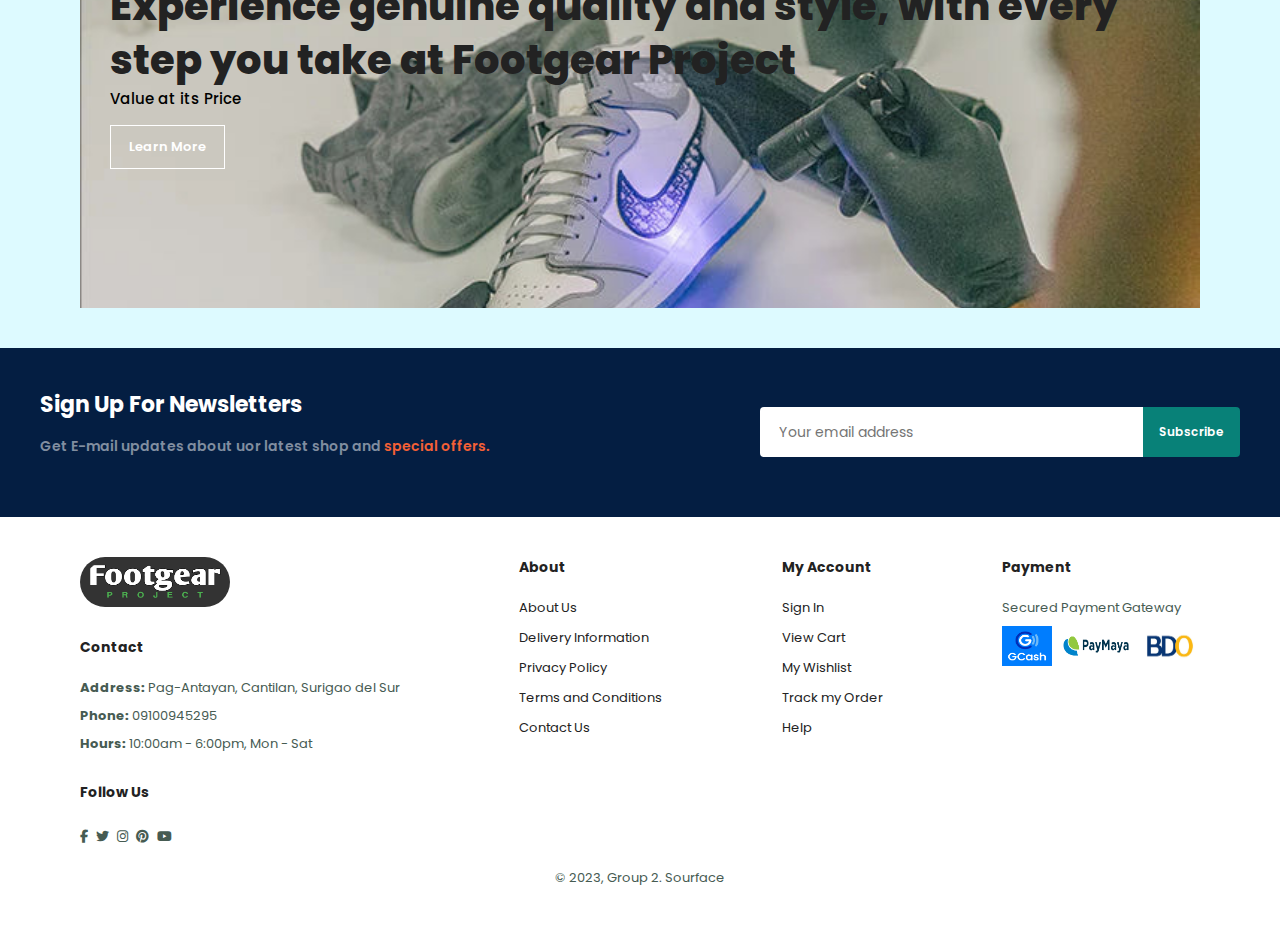
<file: products.html>
<!DOCTYPE html>
<html lang="en">
<head>
  <meta charset="UTF-8">
  <meta name="viewport" content="width=device-width, initial-scale=1.0">
  <meta http-equiv="X-UA-Compatible" content="ie=edge">
  <title>Footgear Project</title>
<link rel="stylesheet" href="https://cdnjs.cloudflare.com/ajax/libs/font-awesome/6.2.1/css/all.min.css" />
  <link rel="stylesheet" href="style.css">
</head>
<body>
  
 <section id="header">
    <a href="index.html"><img src="img/FinalLogo1.png" class="logo" alt="FinalLogo"></a>
  
    <div>
      <ul id="navbar">
        <li><a href="index.html">Home</a></li>
        <li><a class="active" href="products.html">Products</a></li>
        <li><a href="about.html">About</a></li>
        <li><a href="contact.html">Contact</a></li>
        <li id="lg-bag"><a href="account-sign-up.html"><i class="fa-solid fa-user"></i></a></li>
        <li id="lg-bag"><a href="cart.html"><i class="fa-solid fa-cart-plus"></i></a></li>
        <li><a href="#" id="close"><i class="fa-solid fa-x"></i></a></li>
      </ul>
    </div>
    
    <div id="mobile">
      <a href="account-sign-up.html"><i class="fa-solid fa-user"></i></a>
      <a href="cart.html"><i class="fa-solid fa-cart-plus"></i></a>
      <a href="#" id="bar"><i class="fa-solid fa-bars"></i></a>
    </div>
  </section>
  
   <div id="search-bar">
    <form>
      <input type="text" placeholder="Search..." id="search-input">
      <button type="submit" id="search-button"><i class="fa-solid fa-search"></i></button>
    </form>
  </div>
  
  <section id="page-header">
    <h2>Ultimate Comfort Upgrade</h2>
    <p>Get more vouchers & Save up to 50% off!</p>
  </section>
  
  <section id="product1" class="section-p1">
    <h2>Featured Products</h2>
    <p>Summer Best Collections</p>
    <div class="pro-container">
      <div class="pro" onclick="window.location.href='sproduct.html';">
        <img src="img/products/p10.png" alt=""/>
        <div class="des">
          <span>Air Jordan</span>
          <h5>Air Jordan 4 Retro 'Midnight Navy'</h5>
          <div class="star">
            <i class="fas fa-star"></i>
            <i class="fas fa-star"></i>
            <i class="fas fa-star"></i>
            <i class="fas fa-star"></i>
            <i class="fas fa-star"></i>
          </div>
          <h4>&#8369; 7,000</h4>
        </div>
        <div class="scart">
        <a href="#"><i class="fa-solid fa-cart-plus"></i></a>
        </div>
      </div>
      <div class="pro">
        <img src="img/products/p11.png" alt=""/>
        <div class="des">
          <span>Adidas</span>
          <h5>Adidas Samba Vegan 'White Gum'</h5>
          <div class="star">
            <i class="fas fa-star"></i>
            <i class="fas fa-star"></i>
            <i class="fas fa-star"></i>
            <i class="fas fa-star"></i>
            <i class="fas fa-star"></i>
          </div>
          <h4>&#8369; 7,000</h4>
        </div>
        <div class="scart">
        <a href="#"><i class="fa-solid fa-cart-plus"></i></a>
        </div>
      </div>
      <div class="pro">
        <img src="img/products/p12.png" alt=""/>
        <div class="des">
          <span>Nike</span>
          <h5>Nike Dunk Low Wmns 'Black White'</h5>
          <div class="star">
            <i class="fas fa-star"></i>
            <i class="fas fa-star"></i>
            <i class="fas fa-star"></i>
            <i class="fas fa-star"></i>
            <i class="fas fa-star"></i>
          </div>
          <h4>&#8369; 7,000</h4>
        </div>
        <div class="scart">
        <a href="#"><i class="fa-solid fa-cart-plus"></i></a>
        </div>
      </div>
      <div class="pro">
        <img src="img/products/p13.png" alt=""/>
        <div class="des">
          <span>New Balance</span>
          <h5>New Balance 550 GS 'White Black'</h5>
          <div class="star">
            <i class="fas fa-star"></i>
            <i class="fas fa-star"></i>
            <i class="fas fa-star"></i>
            <i class="fas fa-star"></i>
            <i class="fas fa-star"></i>
          </div>
          <h4>&#8369; 7,000</h4>
        </div>
        <div class="scart">
        <a href="#"><i class="fa-solid fa-cart-plus"></i></a>
        </div>
      </div>
      <div class="pro">
        <img src="img/products/p14.png" alt=""/>
        <div class="des">
          <span>Nike</span>
          <h5>Supreme x Nike Air Force 1 Low 'Box Logo - White'</h5>
          <div class="star">
            <i class="fas fa-star"></i>
            <i class="fas fa-star"></i>
            <i class="fas fa-star"></i>
            <i class="fas fa-star"></i>
            <i class="fas fa-star"></i>
          </div>
          <h4>&#8369; 7,000</h4>
        </div>
        <div class="scart">
        <a href="#"><i class="fa-solid fa-cart-plus"></i></a>
        </div>
      </div>
      <div class="pro">
        <img src="img/products/p15.png" alt=""/>
        <div class="des">
          <span>Air Jordan</span>
          <h5>Air Jordan 1 Mid GS 'Ice Blue'</h5>
          <div class="star">
            <i class="fas fa-star"></i>
            <i class="fas fa-star"></i>
            <i class="fas fa-star"></i>
            <i class="fas fa-star"></i>
            <i class="fas fa-star"></i>
          </div>
          <h4>&#8369; 7,000</h4>
        </div>
        <div class="scart">
        <a href="#"><i class="fa-solid fa-cart-plus"></i></a>
        </div>
      </div>
      <div class="pro">
        <img src="img/products/p16.png" alt=""/>
        <div class="des">
          <span>Air Jordan</span>
          <h5>Air Jordan 4 Retro x Nike SB 'Pine Green'</h5>
          <div class="star">
            <i class="fas fa-star"></i>
            <i class="fas fa-star"></i>
            <i class="fas fa-star"></i>
            <i class="fas fa-star"></i>
            <i class="fas fa-star"></i>
          </div>
          <h4>&#8369; 7,000</h4>
        </div>
        <div class="scart">
        <a href="#"><i class="fa-solid fa-cart-plus"></i></a>
        </div>
      </div>
      <div class="pro">
        <img src="img/products/p17.png" alt=""/>
        <div class="des">
          <span>Adidas</span>
          <h5>Adidas Yeezy Slides 'Bone' 2022</h5>
          <div class="star">
            <i class="fas fa-star"></i>
            <i class="fas fa-star"></i>
            <i class="fas fa-star"></i>
            <i class="fas fa-star"></i>
            <i class="fas fa-star"></i>
          </div>
          <h4>&#8369; 7,000</h4>
        </div>
        <div class="scart">
        <a href="#"><i class="fa-solid fa-cart-plus"></i></a>
        </div>
      </div>
      <div class="pro">
        <img src="img/products/P1.jpg" alt=""/>
        <div class="des">
          <span>Air Jordan</span>
          <h5>Air Jordan 1 Retro High OG GS 'University Blue'</h5>
          <div class="star">
            <i class="fas fa-star"></i>
            <i class="fas fa-star"></i>
            <i class="fas fa-star"></i>
            <i class="fas fa-star"></i>
            <i class="fas fa-star"></i>
          </div>
          <h4>&#8369; 7,000</h4>
        </div>
        <div class="scart">
        <a href="#"><i class="fa-solid fa-cart-plus"></i></a>
        </div>
      </div>
      <div class="pro">
        <img src="img/products/p2.png" alt=""/>
        <div class="des">
          <span>Air Jordan</span>
          <h5>Air Jordan 1 Retro Low OG x Travis Scott Wmns 'Olive'</h5>
          <div class="star">
            <i class="fas fa-star"></i>
            <i class="fas fa-star"></i>
            <i class="fas fa-star"></i>
            <i class="fas fa-star"></i>
            <i class="fas fa-star"></i>
          </div>
          <h4>&#8369; 7,000</h4>
        </div>
        <div class="scart">
        <a href="#"><i class="fa-solid fa-cart-plus"></i></a>
        </div>
      </div>
      <div class="pro">
        <img src="img/products/p3.png" alt=""/>
        <div class="des">
          <span>Nike</span>
          <h5>Corteiz x Nike Air Max 95 SP 'Rules the World - Pink Beam'</h5>
          <div class="star">
            <i class="fas fa-star"></i>
            <i class="fas fa-star"></i>
            <i class="fas fa-star"></i>
            <i class="fas fa-star"></i>
            <i class="fas fa-star"></i>
          </div>
          <h4>&#8369; 7,000</h4>
        </div>
        <div class="scart">
        <a href="#"><i class="fa-solid fa-cart-plus"></i></a>
        </div>
      </div>
      <div class="pro">
        <img src="img/products/p4.png" alt=""/>
        <div class="des">
          <span>Salomon</span>
          <h5>Sandy Liang x Salomon XT-6 Expanse 'Cradle Pink'</h5>
          <div class="star">
            <i class="fas fa-star"></i>
            <i class="fas fa-star"></i>
            <i class="fas fa-star"></i>
            <i class="fas fa-star"></i>
            <i class="fas fa-star"></i>
          </div>
          <h4>&#8369; 7,000</h4>
        </div>
        <div class="scart">
        <a href="#"><i class="fa-solid fa-cart-plus"></i></a>
        </div>
      </div>
      <div class="pro">
        <img src="img/products/p5.png" alt=""/>
        <div class="des">
          <span>Adidas</span>
          <h5>Adidas Campus 00s 'White Black'</h5>
          <div class="star">
            <i class="fas fa-star"></i>
            <i class="fas fa-star"></i>
            <i class="fas fa-star"></i>
            <i class="fas fa-star"></i>
            <i class="fas fa-star"></i>
          </div>
          <h4>&#8369; 7,000</h4>
        </div>
        <div class="scart">
        <a href="#"><i class="fa-solid fa-cart-plus"></i></a>
        </div>
      </div>
      <div class="pro">
        <img src="img/products/p6.png" alt=""/>
        <div class="des">
          <span>Nike</span>
          <h5>Nike Dunk Low Premium Wmns 'Vintage Red'</h5>
          <div class="star">
            <i class="fas fa-star"></i>
            <i class="fas fa-star"></i>
            <i class="fas fa-star"></i>
            <i class="fas fa-star"></i>
            <i class="fas fa-star"></i>
          </div>
          <h4>&#8369; 7,000</h4>
        </div>
        <div class="scart">
        <a href="#"><i class="fa-solid fa-cart-plus"></i></a>
        </div>
      </div>
      <div class="pro">
        <img src="img/products/p7.png" alt=""/>
        <div class="des">
          <span>Nike</span>
          <h5>Nike Air Max 1 '86 OG Big Bubble Smokey Mauve'</h5>
          <div class="star">
            <i class="fas fa-star"></i>
            <i class="fas fa-star"></i>
            <i class="fas fa-star"></i>
            <i class="fas fa-star"></i>
            <i class="fas fa-star"></i>
          </div>
          <h4>&#8369; 7,000</h4>
        </div>
        <div class="scart">
        <a href="#"><i class="fa-solid fa-cart-plus"></i></a>
        </div>
      </div>
      <div class="pro">
        <img src="img/products/p8.png" alt=""/>
        <div class="des">
          <span>Asics</span>
          <h5>HAL STUDIOS x ASICS Gel 1130 'Forest'</h5>
          <div class="star">
            <i class="fas fa-star"></i>
            <i class="fas fa-star"></i>
            <i class="fas fa-star"></i>
            <i class="fas fa-star"></i>
            <i class="fas fa-star"></i>
          </div>
          <h4>&#8369; 7,000</h4>
        </div>
        <div class="scart">
        <a href="#"><i class="fa-solid fa-cart-plus"></i></a>
        </div>
      </div>
      <div class="pro">
        <img src="img/products/p9.png" alt=""/>
        <div class="des">
          <span>Adidas</span>
          <h5>END. x Adidas Velosamba 'Social Cycling - Coffee'</h5>
          <div class="star">
            <i class="fas fa-star"></i>
            <i class="fas fa-star"></i>
            <i class="fas fa-star"></i>
            <i class="fas fa-star"></i>
            <i class="fas fa-star"></i>
          </div>
          <h4>&#8369; 7,000</h4>
        </div>
        <div class="scart">
        <a href="#"><i class="fa-solid fa-cart-plus"></i></a>
        </div>
      </div>
      <div class="pro">
        <img src="img/products/p19.png" alt=""/>
        <div class="des">
          <span>Adidas</span>
          <h5>Adidas Yeezy Boost 350 V2 'Carbon Beluga'</h5>
          <div class="star">
            <i class="fas fa-star"></i>
            <i class="fas fa-star"></i>
            <i class="fas fa-star"></i>
            <i class="fas fa-star"></i>
            <i class="fas fa-star"></i>
          </div>
          <h4>&#8369; 7,000</h4>
        </div>
        <div class="scart">
        <a href="#"><i class="fa-solid fa-cart-plus"></i></a>
        </div>
      </div>
      <div class="pro">
        <img src="img/products/p20.png" alt=""/>
        <div class="des">
          <span>Adidas</span>
          <h5>Sean Wotherspoon x adidas Gazelle Indoor 'Kaleidoscopic Lens'</h5>
          <div class="star">
            <i class="fas fa-star"></i>
            <i class="fas fa-star"></i>
            <i class="fas fa-star"></i>
            <i class="fas fa-star"></i>
            <i class="fas fa-star"></i>
          </div>
          <h4>&#8369; 7,000</h4>
        </div>
        <div class="scart">
        <a href="#"><i class="fa-solid fa-cart-plus"></i></a>
        </div>
      </div>
      <div class="pro">
        <img src="img/products/p18.png" alt=""/>
        <div class="des">
          <span>UGG</span>
          <h5>UGG Tazz Slipper Chestnut (W)</h5>
          <div class="star">
            <i class="fas fa-star"></i>
            <i class="fas fa-star"></i>
            <i class="fas fa-star"></i>
            <i class="fas fa-star"></i>
            <i class="fas fa-star"></i>
          </div>
          <h4>&#8369; 7,000</h4>
        </div>
        <div class="scart">
        <a href="#"><i class="fa-solid fa-cart-plus"></i></a>
        </div>
      </div>
    </div>
  </section>
  
  <section id="pagination" class="section-p1">
    <a href="#">1</a>
    <a href="#" onclick="window.location.href='products2.html';">2</a>
    <a href="#" onclick="window.location.href='products2.html';"><i class="fa-sharp fa-solid fa-arrow-right"></i></a>
  </section>
  
  <section id="sm-banner" class="section-p1">
    <div class="banner-box2">
      <h4>Authenticity</h4>
      <h2>Experience genuine quality and style, with every step you take at Footgear Project</h2>
      <span>Value at its Price</span>
      <button class="white" onclick="window.location.href='authenticity.html';">Learn More</button>
    </div>
  </section>
  
  <section id="newsletter">
    <div class="newstext">
      <h4>Sign Up For Newsletters</h4>
      <p>Get E-mail updates about uor latest shop and <span>special offers.</span></p>
    </div>
    <div class="form">
      <input type="text" placeholder="Your email address"/>
      <button class="normal">Subscribe</button>
    </div>
  </section>
  
  <footer class="section-p1">
    <div class="col">
      <img src="img/FinalLogo1.png" alt="" class="logo" width="30px" height="30px">
      <h4>Contact</h4>
      <p><strong>Address: </strong> Pag-Antayan, Cantilan, Surigao del Sur</p>
      <p><strong>Phone: </strong>09100945295</p>
      <p><strong>Hours: </strong>10:00am - 6:00pm, Mon - Sat</p>
      <div class="follow">
        <h4>Follow Us</h4>
        <div class="icon">
           <a href="https://www.facebook.com"><i class="fab fa-facebook-f"></i></a>
          <a href="https://www.twitter.com"><i class="fab fa-twitter"></i></a>
          <a href="https://www.instagram.com"><i class="fab fa-instagram"></i></a>
          <a href="https://www.pinterest.com"><i class="fab fa-pinterest"></i></a>
          <a href="https://www.youtube.com"><i class="fab fa-youtube"></i></a>
        </div>
      </div>
    </div>
    
    <div class="col">
      <h4>About</h4>
      <a href="#">About Us</a>
      <a href="#">Delivery Information</a>
      <a href="#">Privacy Policy</a>
      <a href="#">Terms and Conditions</a>
      <a href="#">Contact Us</a>
    </div>
    
    <div class="col">
      <h4>My Account</h4>
      <a href="#">Sign In</a>
      <a href="#">View Cart</a>
      <a href="#">My Wishlist</a>
      <a href="#">Track my Order</a>
      <a href="#">Help</a>
    </div>
    
    <div class="col-int">
      <h4>Payment</h4>
      <p>Secured Payment Gateway</p>
      <img src="img/icons/gcash.png" alt="" width="50px" height="40px"/>
      <img src="img/icons/paymaya.png" alt="" width="80px" height="40px"/>
      <img src="img/icons/bdo.jpg" alt="" width="60px" height="40px"/>
    </div>
    
    <div class="copyright">
      <p>© 2023, Group 2. Sourface</p>
    </div>
    
  </footer>
  
  <script src="cart.js"></script>
  <script src="navbar.js"></script>
</body>
</html>
</file>
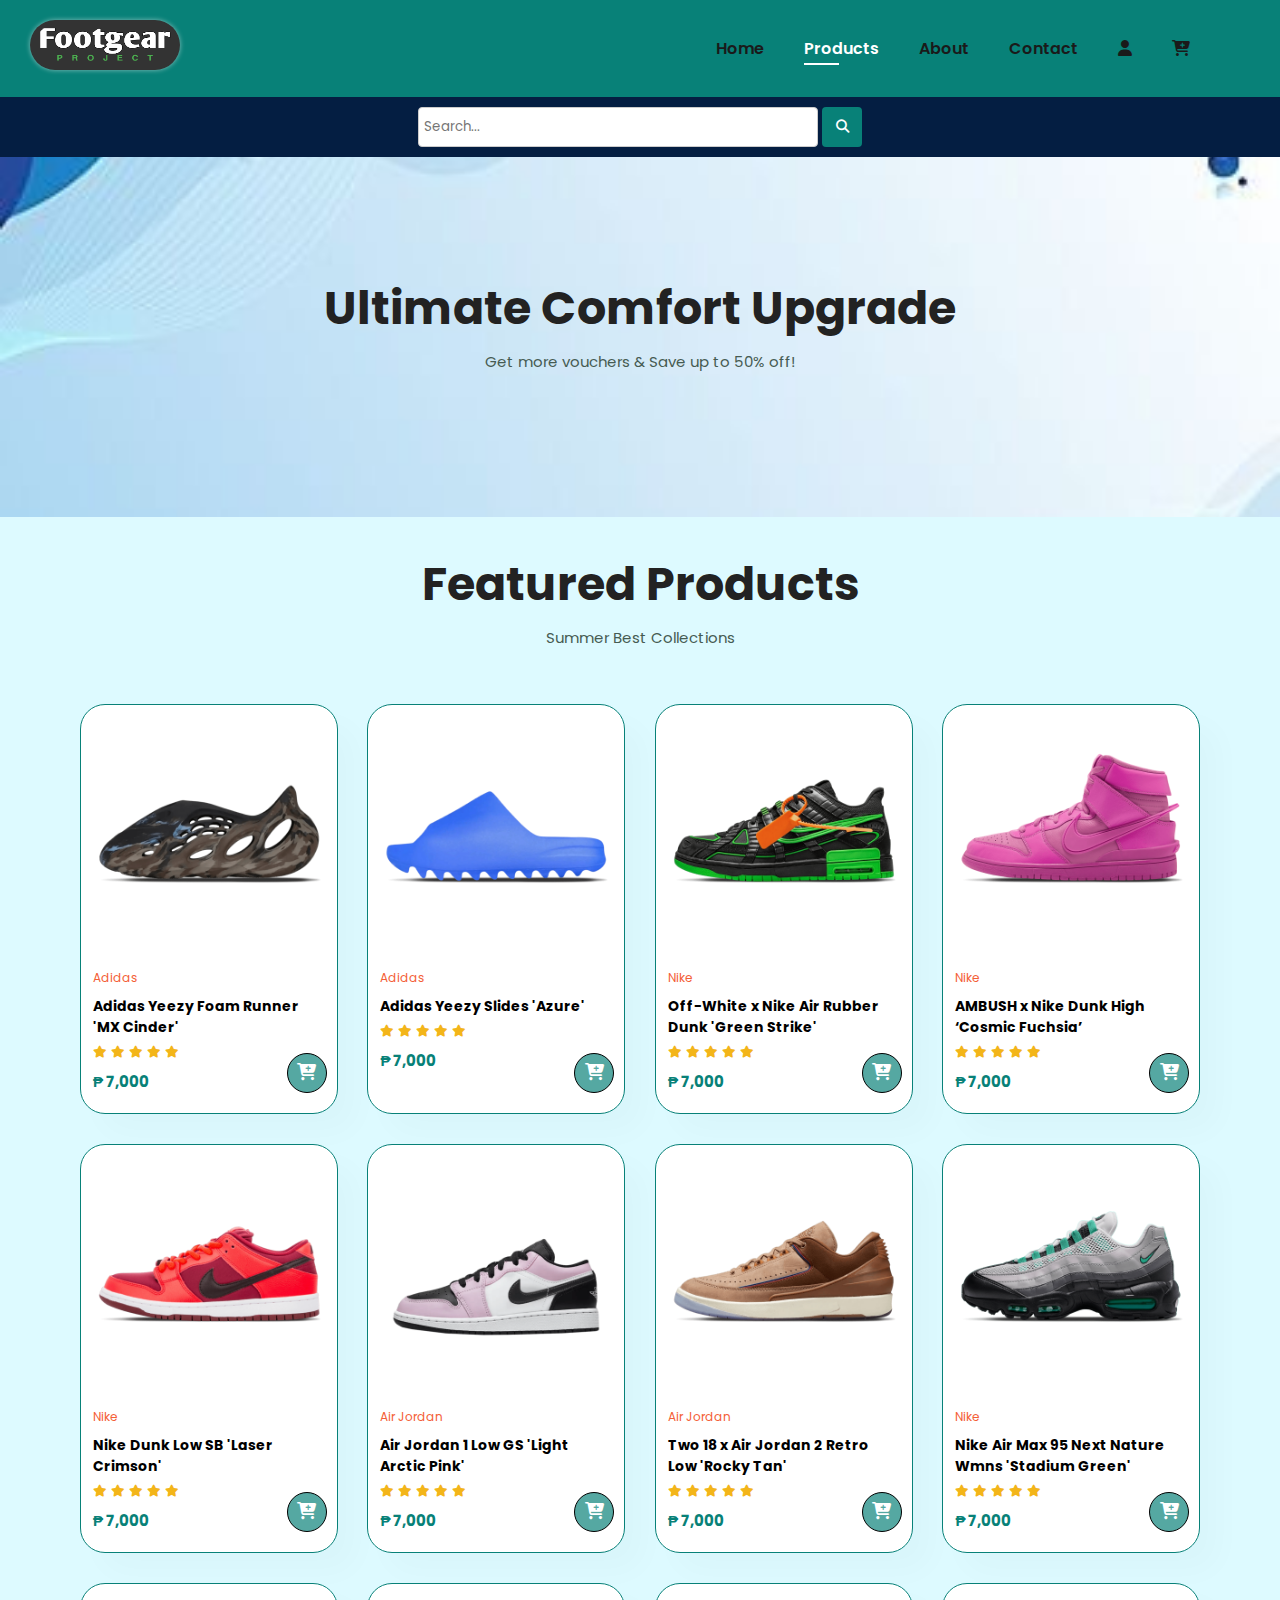
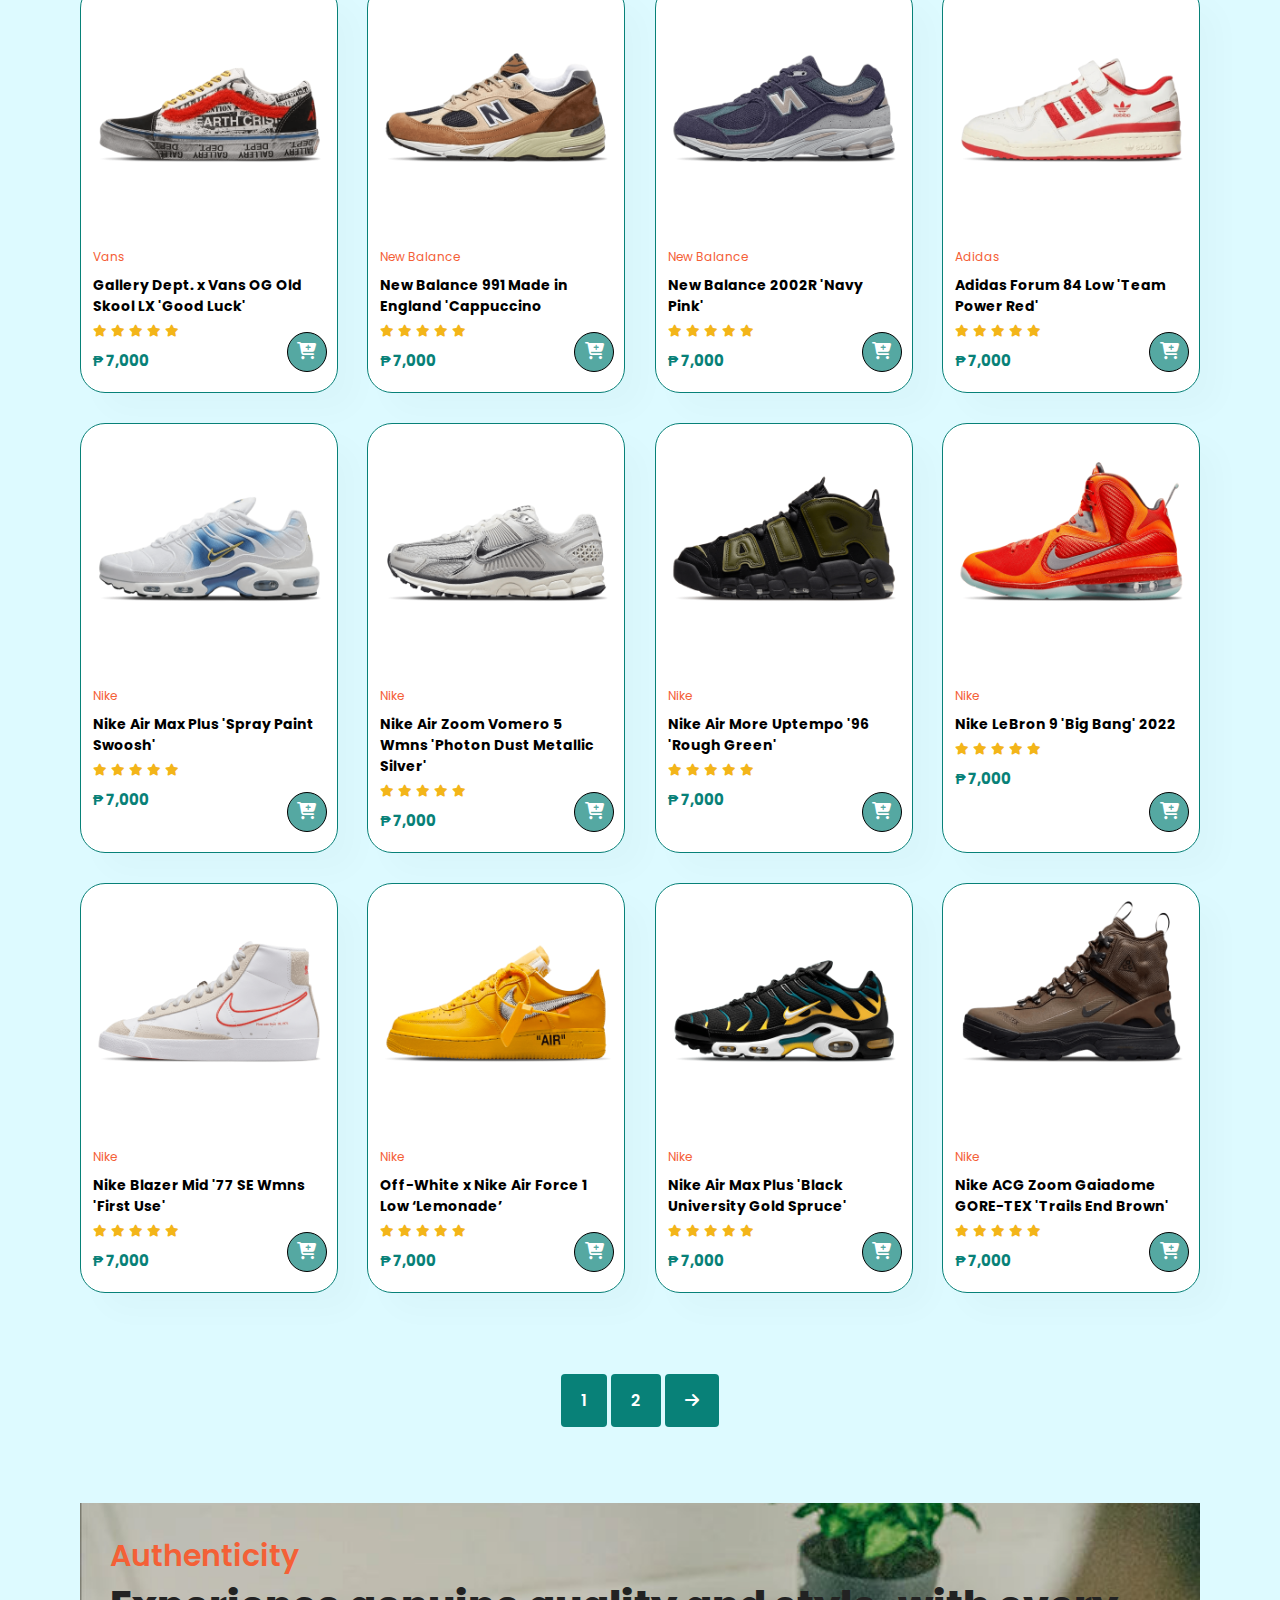
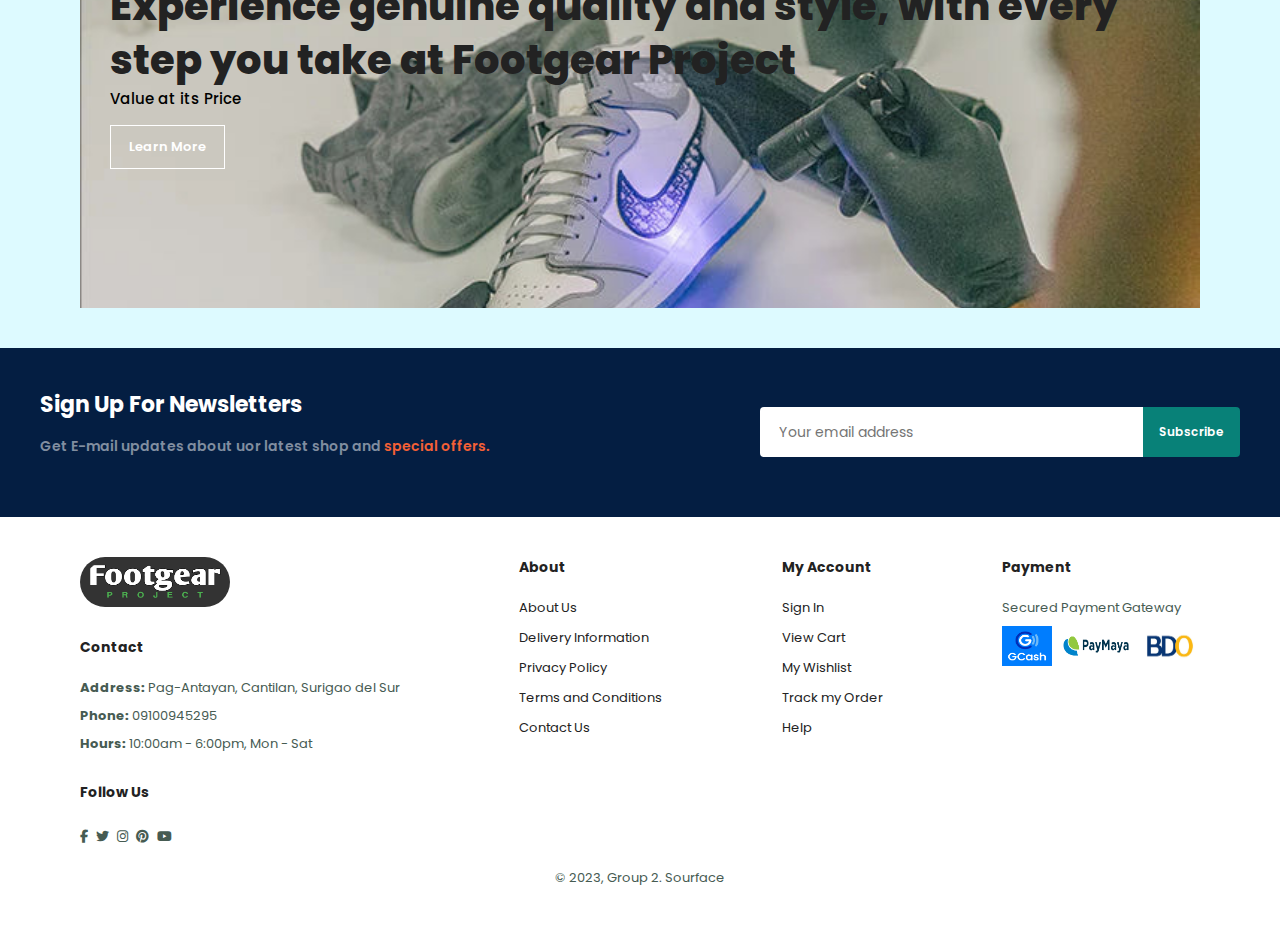
<file: products2.html>
<!DOCTYPE html>
<html lang="en">
<head>
  <meta charset="UTF-8">
  <meta name="viewport" content="width=device-width, initial-scale=1.0">
  <meta http-equiv="X-UA-Compatible" content="ie=edge">
  <title>Footgear Project</title>
<link rel="stylesheet" href="https://cdnjs.cloudflare.com/ajax/libs/font-awesome/6.2.1/css/all.min.css" />
  <link rel="stylesheet" href="style.css">
</head>
<body>
  
 <section id="header">
    <a href="index.html"><img src="img/FinalLogo1.png" class="logo" alt="FinalLogo"></a>
  
    <div>
      <ul id="navbar">
        <li><a href="index.html">Home</a></li>
        <li><a class="active" href="products.html">Products</a></li>
        <li><a href="about.html">About</a></li>
        <li><a href="contact.html">Contact</a></li>
        <li id="lg-bag"><a href="account-sign-up.html"><i class="fa-solid fa-user"></i></a></li>
        <li id="lg-bag"><a href="cart.html"><i class="fa-solid fa-cart-plus"></i></a></li>
        <li><a href="#" id="close"><i class="fa-solid fa-x"></i></a></li>
      </ul>
    </div>
    
    <div id="mobile">
      <a href="account-sign-up.html"><i class="fa-solid fa-user"></i></a>
      <a href="cart.html"><i class="fa-solid fa-cart-plus"></i></a>
      <a href="#" id="bar"><i class="fa-solid fa-bars"></i></a>
    </div>
  </section>
  
   <div id="search-bar">
    <form>
      <input type="text" placeholder="Search..." id="search-input">
      <button type="submit" id="search-button"><i class="fa-solid fa-search"></i></button>
    </form>
  </div>
  
  <section id="page-header">
    <h2>Ultimate Comfort Upgrade</h2>
    <p>Get more vouchers & Save up to 50% off!</p>
  </section>
  
  <section id="product1" class="section-p1">
    <h2>Featured Products</h2>
    <p>Summer Best Collections</p>
    <div class="pro-container">
      <div class="pro">
        <img src="img/products/p21.png" alt=""/>
        <div class="des">
          <span>Adidas</span>
          <h5>Adidas Yeezy Foam Runner 'MX Cinder'</h5>
          <div class="star">
            <i class="fas fa-star"></i>
            <i class="fas fa-star"></i>
            <i class="fas fa-star"></i>
            <i class="fas fa-star"></i>
            <i class="fas fa-star"></i>
          </div>
          <h4>&#8369; 7,000</h4>
        </div>
        <div class="scart">
        <a href="#"><i class="fa-solid fa-cart-plus"></i></a>
        </div>
      </div>
      <div class="pro">
        <img src="img/products/p22.png" alt=""/>
        <div class="des">
          <span>Adidas</span>
          <h5>Adidas Yeezy Slides 'Azure'</h5>
          <div class="star">
            <i class="fas fa-star"></i>
            <i class="fas fa-star"></i>
            <i class="fas fa-star"></i>
            <i class="fas fa-star"></i>
            <i class="fas fa-star"></i>
          </div>
          <h4>&#8369; 7,000</h4>
        </div>
        <div class="scart">
        <a href="#"><i class="fa-solid fa-cart-plus"></i></a>
        </div>
      </div>
      <div class="pro">
        <img src="img/products/p23.png" alt=""/>
        <div class="des">
          <span>Nike</span>
          <h5>Off-White x Nike Air Rubber Dunk 'Green Strike'</h5>
          <div class="star">
            <i class="fas fa-star"></i>
            <i class="fas fa-star"></i>
            <i class="fas fa-star"></i>
            <i class="fas fa-star"></i>
            <i class="fas fa-star"></i>
          </div>
          <h4>&#8369; 7,000</h4>
        </div>
        <div class="scart">
        <a href="#"><i class="fa-solid fa-cart-plus"></i></a>
        </div>
      </div>
      <div class="pro">
        <img src="img/products/p24.png" alt=""/>
        <div class="des">
          <span>Nike</span>
          <h5>AMBUSH x Nike Dunk High ‘Cosmic Fuchsia’</h5>
          <div class="star">
            <i class="fas fa-star"></i>
            <i class="fas fa-star"></i>
            <i class="fas fa-star"></i>
            <i class="fas fa-star"></i>
            <i class="fas fa-star"></i>
          </div>
          <h4>&#8369; 7,000</h4>
        </div>
        <div class="scart">
        <a href="#"><i class="fa-solid fa-cart-plus"></i></a>
        </div>
      </div>
      <div class="pro">
        <img src="img/products/p25.png" alt=""/>
        <div class="des">
          <span>Nike</span>
          <h5>Nike Dunk Low SB 'Laser Crimson'</h5>
          <div class="star">
            <i class="fas fa-star"></i>
            <i class="fas fa-star"></i>
            <i class="fas fa-star"></i>
            <i class="fas fa-star"></i>
            <i class="fas fa-star"></i>
          </div>
          <h4>&#8369; 7,000</h4>
        </div>
        <div class="scart">
        <a href="#"><i class="fa-solid fa-cart-plus"></i></a>
        </div>
      </div>
      <div class="pro">
        <img src="img/products/p26.png" alt=""/>
        <div class="des">
          <span>Air Jordan</span>
          <h5>Air Jordan 1 Low GS 'Light Arctic Pink'</h5>
          <div class="star">
            <i class="fas fa-star"></i>
            <i class="fas fa-star"></i>
            <i class="fas fa-star"></i>
            <i class="fas fa-star"></i>
            <i class="fas fa-star"></i>
          </div>
          <h4>&#8369; 7,000</h4>
        </div>
        <div class="scart">
        <a href="#"><i class="fa-solid fa-cart-plus"></i></a>
        </div>
      </div>
      <div class="pro">
        <img src="img/products/p27.png" alt=""/>
        <div class="des">
          <span>Air Jordan</span>
          <h5>Two 18 x Air Jordan 2 Retro Low 'Rocky Tan'</h5>
          <div class="star">
            <i class="fas fa-star"></i>
            <i class="fas fa-star"></i>
            <i class="fas fa-star"></i>
            <i class="fas fa-star"></i>
            <i class="fas fa-star"></i>
          </div>
          <h4>&#8369; 7,000</h4>
        </div>
        <div class="scart">
        <a href="#"><i class="fa-solid fa-cart-plus"></i></a>
        </div>
      </div>
      <div class="pro">
        <img src="img/products/p28.png" alt=""/>
        <div class="des">
          <span>Nike</span>
          <h5>Nike Air Max 95 Next Nature Wmns 'Stadium Green'</h5>
          <div class="star">
            <i class="fas fa-star"></i>
            <i class="fas fa-star"></i>
            <i class="fas fa-star"></i>
            <i class="fas fa-star"></i>
            <i class="fas fa-star"></i>
          </div>
          <h4>&#8369; 7,000</h4>
        </div>
        <div class="scart">
        <a href="#"><i class="fa-solid fa-cart-plus"></i></a>
        </div>
      </div>
      <div class="pro">
        <img src="img/products/p29.png" alt=""/>
        <div class="des">
          <span>Vans</span>
          <h5>Gallery Dept. x Vans OG Old Skool LX 'Good Luck'</h5>
          <div class="star">
            <i class="fas fa-star"></i>
            <i class="fas fa-star"></i>
            <i class="fas fa-star"></i>
            <i class="fas fa-star"></i>
            <i class="fas fa-star"></i>
          </div>
          <h4>&#8369; 7,000</h4>
        </div>
        <div class="scart">
        <a href="#"><i class="fa-solid fa-cart-plus"></i></a>
        </div>
      </div>
      <div class="pro">
        <img src="img/products/p30.png" alt=""/>
        <div class="des">
          <span>New Balance</span>
          <h5>New Balance 991 Made in England 'Cappuccino</h5>
          <div class="star">
            <i class="fas fa-star"></i>
            <i class="fas fa-star"></i>
            <i class="fas fa-star"></i>
            <i class="fas fa-star"></i>
            <i class="fas fa-star"></i>
          </div>
          <h4>&#8369; 7,000</h4>
        </div>
        <div class="scart">
        <a href="#"><i class="fa-solid fa-cart-plus"></i></a>
        </div>
      </div>
      <div class="pro">
        <img src="img/products/p31.png" alt=""/>
        <div class="des">
          <span>New Balance</span>
          <h5>New Balance 2002R 'Navy Pink'</h5>
          <div class="star">
            <i class="fas fa-star"></i>
            <i class="fas fa-star"></i>
            <i class="fas fa-star"></i>
            <i class="fas fa-star"></i>
            <i class="fas fa-star"></i>
          </div>
          <h4>&#8369; 7,000</h4>
        </div>
        <div class="scart">
        <a href="#"><i class="fa-solid fa-cart-plus"></i></a>
        </div>
      </div>
      <div class="pro">
        <img src="img/products/p32.png" alt=""/>
        <div class="des">
          <span>Adidas</span>
          <h5>Adidas Forum 84 Low 'Team Power Red'</h5>
          <div class="star">
            <i class="fas fa-star"></i>
            <i class="fas fa-star"></i>
            <i class="fas fa-star"></i>
            <i class="fas fa-star"></i>
            <i class="fas fa-star"></i>
          </div>
          <h4>&#8369; 7,000</h4>
        </div>
        <div class="scart">
        <a href="#"><i class="fa-solid fa-cart-plus"></i></a>
        </div>
      </div>
      <div class="pro">
        <img src="img/products/p33.png" alt=""/>
        <div class="des">
          <span>Nike</span>
          <h5>Nike Air Max Plus 'Spray Paint Swoosh'</h5>
          <div class="star">
            <i class="fas fa-star"></i>
            <i class="fas fa-star"></i>
            <i class="fas fa-star"></i>
            <i class="fas fa-star"></i>
            <i class="fas fa-star"></i>
          </div>
          <h4>&#8369; 7,000</h4>
        </div>
        <div class="scart">
        <a href="#"><i class="fa-solid fa-cart-plus"></i></a>
        </div>
      </div>
      <div class="pro">
        <img src="img/products/p34.png" alt=""/>
        <div class="des">
          <span>Nike</span>
          <h5>Nike Air Zoom Vomero 5 Wmns 'Photon Dust Metallic Silver'</h5>
          <div class="star">
            <i class="fas fa-star"></i>
            <i class="fas fa-star"></i>
            <i class="fas fa-star"></i>
            <i class="fas fa-star"></i>
            <i class="fas fa-star"></i>
          </div>
          <h4>&#8369; 7,000</h4>
        </div>
        <div class="scart">
        <a href="#"><i class="fa-solid fa-cart-plus"></i></a>
        </div>
      </div>
      <div class="pro">
        <img src="img/products/p35.png" alt=""/>
        <div class="des">
          <span>Nike</span>
          <h5>Nike Air More Uptempo '96 'Rough Green'</h5>
          <div class="star">
            <i class="fas fa-star"></i>
            <i class="fas fa-star"></i>
            <i class="fas fa-star"></i>
            <i class="fas fa-star"></i>
            <i class="fas fa-star"></i>
          </div>
          <h4>&#8369; 7,000</h4>
        </div>
        <div class="scart">
        <a href="#"><i class="fa-solid fa-cart-plus"></i></a>
        </div>
      </div>
      <div class="pro">
        <img src="img/products/p36.png" alt=""/>
        <div class="des">
          <span>Nike</span>
          <h5>Nike LeBron 9 'Big Bang' 2022</h5>
          <div class="star">
            <i class="fas fa-star"></i>
            <i class="fas fa-star"></i>
            <i class="fas fa-star"></i>
            <i class="fas fa-star"></i>
            <i class="fas fa-star"></i>
          </div>
          <h4>&#8369; 7,000</h4>
        </div>
        <div class="scart">
        <a href="#"><i class="fa-solid fa-cart-plus"></i></a>
        </div>
      </div>
      <div class="pro">
        <img src="img/products/p37.png" alt=""/>
        <div class="des">
          <span>Nike</span>
          <h5>Nike Blazer Mid '77 SE Wmns 'First Use'</h5>
          <div class="star">
            <i class="fas fa-star"></i>
            <i class="fas fa-star"></i>
            <i class="fas fa-star"></i>
            <i class="fas fa-star"></i>
            <i class="fas fa-star"></i>
          </div>
          <h4>&#8369; 7,000</h4>
        </div>
        <div class="scart">
        <a href="#"><i class="fa-solid fa-cart-plus"></i></a>
        </div>
      </div>
      <div class="pro">
        <img src="img/products/p38.png" alt=""/>
        <div class="des">
          <span>Nike</span>
          <h5>Off-White x Nike Air Force 1 Low ‘Lemonade’</h5>
          <div class="star">
            <i class="fas fa-star"></i>
            <i class="fas fa-star"></i>
            <i class="fas fa-star"></i>
            <i class="fas fa-star"></i>
            <i class="fas fa-star"></i>
          </div>
          <h4>&#8369; 7,000</h4>
        </div>
        <div class="scart">
        <a href="#"><i class="fa-solid fa-cart-plus"></i></a>
        </div>
      </div>
      <div class="pro">
        <img src="img/products/p39.png" alt=""/>
        <div class="des">
          <span>Nike</span>
          <h5>Nike Air Max Plus 'Black University Gold Spruce'</h5>
          <div class="star">
            <i class="fas fa-star"></i>
            <i class="fas fa-star"></i>
            <i class="fas fa-star"></i>
            <i class="fas fa-star"></i>
            <i class="fas fa-star"></i>
          </div>
          <h4>&#8369; 7,000</h4>
        </div>
        <div class="scart">
        <a href="#"><i class="fa-solid fa-cart-plus"></i></a>
        </div>
      </div>
      <div class="pro">
        <img src="img/products/p40.png" alt=""/>
        <div class="des">
          <span>Nike</span>
          <h5>Nike ACG Zoom Gaiadome GORE-TEX 'Trails End Brown'</h5>
          <div class="star">
            <i class="fas fa-star"></i>
            <i class="fas fa-star"></i>
            <i class="fas fa-star"></i>
            <i class="fas fa-star"></i>
            <i class="fas fa-star"></i>
          </div>
          <h4>&#8369; 7,000</h4>
        </div>
        <div class="scart">
        <a href="#"><i class="fa-solid fa-cart-plus"></i></a>
        </div>
      </div>
    </div>
  </section>
  
  <section id="pagination" class="section-p1">
    <a href="#">1</a>
    <a href="#">2</a>
    <a href="#"><i class="fa-sharp fa-solid fa-arrow-right"></i></a>
  </section>
  
  <section id="sm-banner" class="section-p1">
    <div class="banner-box2">
      <h4>Authenticity</h4>
      <h2>Experience genuine quality and style, with every step you take at Footgear Project</h2>
      <span>Value at its Price</span>
      <button class="white" onclick="window.location.href='authenticity.html';">Learn More</button>
    </div>
  </section>
  
  <section id="newsletter">
    <div class="newstext">
      <h4>Sign Up For Newsletters</h4>
      <p>Get E-mail updates about uor latest shop and <span>special offers.</span></p>
    </div>
    <div class="form">
      <input type="text" placeholder="Your email address"/>
      <button class="normal">Subscribe</button>
    </div>
  </section>
  
  <footer class="section-p1">
    <div class="col">
      <img src="img/FinalLogo1.png" alt="" class="logo" width="30px" height="30px">
      <h4>Contact</h4>
      <p><strong>Address: </strong> Pag-Antayan, Cantilan, Surigao del Sur</p>
      <p><strong>Phone: </strong>09100945295</p>
      <p><strong>Hours: </strong>10:00am - 6:00pm, Mon - Sat</p>
      <div class="follow">
        <h4>Follow Us</h4>
        <div class="icon">
           <a href="https://www.facebook.com"><i class="fab fa-facebook-f"></i></a>
          <a href="https://www.twitter.com"><i class="fab fa-twitter"></i></a>
          <a href="https://www.instagram.com"><i class="fab fa-instagram"></i></a>
          <a href="https://www.pinterest.com"><i class="fab fa-pinterest"></i></a>
          <a href="https://www.youtube.com"><i class="fab fa-youtube"></i></a>
        </div>
      </div>
    </div>
    
    <div class="col">
      <h4>About</h4>
      <a href="#">About Us</a>
      <a href="#">Delivery Information</a>
      <a href="#">Privacy Policy</a>
      <a href="#">Terms and Conditions</a>
      <a href="#">Contact Us</a>
    </div>
    
    <div class="col">
      <h4>My Account</h4>
      <a href="#">Sign In</a>
      <a href="#">View Cart</a>
      <a href="#">My Wishlist</a>
      <a href="#">Track my Order</a>
      <a href="#">Help</a>
    </div>
    
    <div class="col-int">
      <h4>Payment</h4>
      <p>Secured Payment Gateway</p>
      <img src="img/icons/gcash.png" alt="" width="50px" height="40px"/>
      <img src="img/icons/paymaya.png" alt="" width="80px" height="40px"/>
      <img src="img/icons/bdo.jpg" alt="" width="60px" height="40px"/>
    </div>
    
    <div class="copyright">
      <p>© 2023, Group 2. Sourface</p>
    </div>
    
  </footer>
  
  <script src="cart.js"></script>
  <script src="navbar.js"></script>
</body>
</html>
</file>
<file: style.css>
@import url('https://fonts.googleapis.com/css2?family=Poppins:ital,wght@0,300;0,400;0,600;0,800;1,300&display=swap');

*{
  margin: 0;
  padding: 0;
  box-sizing: border-box;
  font-family: 'Poppins', sans-serif;
}

h1{
  font-size: 50px;
  line-height: 64px;
  color: #222;
}

h2{
  font-size: 46px;
  line-height: 54px;
  color: #222;
}

h4{
  font-size: 20px;
  color: #222;
}

h6{
  font-weight: 700;
  font-size: 12px;
}

p{
  font-size: 15px;
  color: #465b52;
  margin: 15px 0 20px 0;
}

.section-p1{
 padding: 40px 80px;
}

.section-m1{
  margin: 40px 0;
}

button.normal{
  font-size: 16px;
  font-weight: 600;
  padding: 15px 30px;
  color: black;
  background-color: white;
  border-radius: 4px;
  cursor: pointer;
  border: 2px solid black;
  outline: none;
  transition: 0.2s;
}

button.white{
  font-size: 13px;
  font-weight: 600;
  padding: 11px 18px;
  color: #fff;
  background-color: transparent;
  cursor: pointer;
  border: 1px solid #fff;
  outline: none;
  transition: 0.2s;
}

.body{
  width: 100%;
}

/* Header Start */
.logo{
  width: 150px;
  height: 50px;
  padding: 5px;
  box-shadow: 0 0 5px rgba(255, 255, 255, 0.5);
  background-color: #333;
  border-radius: 25px;
}

#header{
  display: flex;
  align-items: center;
  justify-content: space-between;
  padding: 20px 30px;
  background: #088178;
  box-sizing: 0 5px 15px rgba(0, 0, 0, 0.06);
  z-index: 999;
  position: sticky;
  top: 0;
  left: 0;
}

#navbar{
  display: flex;
  align-items: center;
  justify-content: center;
}

#navbar li{
  list-style: none;
  padding: 0 20px;
  position: relative;
}

#navbar li a{
  text-decoration: none;
  font-size: 16px;
  font-weight: 600;
  color: #1a1a1a;
  transition: 0.3 ease;
}

#navbar li a:hover,
#navbar li a.active{
  color: #FFFFFF;
}

#navbar li a.active::after,
#navbar li a:hover::after{
  content: "";
  width: 30%;
  height: 2px;
  background: #FFFFFF;
  position: absolute;
  bottom: -4px;
  left: 20px;
}

#mobile {
  display: none;
  align-items: center;
}

#close{
  display: none;
}

/*Search*/
#search-bar {
  display: flex;
  align-items: center;
  justify-content: center;
  padding: 10px 20px;
  background-color: #041e42;
}

#search-input {
  width: 400px;
  height: 40px;
  padding: 5px;
  border: 1px solid #ccc;
  border-radius: 4px;
}

#search-button {
  width: 40px;
  height: 40px;
  background-color: #088178;
  color: white;
  border: none;
  padding: 6px 12px;
  border-radius: 4px;
  cursor: pointer;
}

#search-button:hover {
  background-color: #f44336;
}

/* Home Page */
#hero{
  background: #DDFAFF;
  background-image: url('img/1.png');
  height: 90vh;
  width: 100%;
  background-repeat: no-repeat;
  background-size: 500px;
  background-position: right;
  padding: 0 60px;
  display: flex;
  flex-direction: column;
  align-items: flex-start;
  justify-content: center;
}

#hero h4{
  padding-bottom: 15px;
}

#hero h2{
  -webkit-text-stroke: 1px white;
  text-stroke; 1px white;
}

#hero h1{
  color: #088178;
  text-shadow: 2px 2px 5px #FFFFFF;
  -webkit-text-stroke: 1px white;
  text-stroke: 1px white;
}

.btn{
  text-decoration: none;
  background: #F46036;
  font-family: inherit;
  padding: 0.6em 1.3em;
  font-weight: 900;
  font-size: 18px;
  border: 3px solid black;
  border-radius: 0.4em;
  box-shadow: 0.1em 0.1em;
  color: black;
}

.btn:hover {
  color: white;
  transform: translate(-0.05em, -0.05em);
  box-shadow: 0.15em 0.15em;
}

.btn:active {
  transform: translate(0.05em, 0.05em);
  box-shadow: 0.05em 0.05em;
}

#feature{
  background-color: #088178;
  display: flex;
  align-items: center;
  justify-content: space-between;
  flex-wrap: wrap;
}

#feature .fe-box{
  width: 120px;
  text-align: center;
  padding: 25px 15px;
  box-shadow: 20px 20px 34px rgba(0, 0, 0, 0.03);
  border: 1px solid #cce7d0;
  border-radius: 4px;
  margin: 15px 0;
  box-shadow: 0.1em 0.1em;
}

#feature .fe-box:hover{
   transform: translate(-0.05em, -0.05em);
   box-shadow: 0.15em 0.15em;
}

#feature .fe-box:active{
  transform: translate(0.05em, 0.05em);
  box-shadow: 0.05em 0.05em;
}

#feature .fe-box img{
  width: 90px;
  height: 90px;
  margin-bottom: 10px;
}

#feature .fe-box h6{
  display: inline-block;
  padding: 9px 8px 6px 8px;
  line-height: 1;
  border-radius: 4px;
  color: #00204A;
  background-color: #FFFFFF;
}

#product1{
  text-align: center;
  background: #DDFAFF;
}

#product1 .pro-container{
  display: flex;
  justify-content: space-between;
  padding-top: 20px;
  flex-wrap: wrap;
}
 
#product1 .pro{
  width: 23%;
  min-width: 250px;
  padding: 10px 12px;
  border: 1px solid #088178;
  border-radius: 25px;
  cursor: pointer;
  box-shadow: 20px 20px 30px rgba(0, 0, 0, 0.02);
  margin: 15px 0;
  transition: 0.2 ease;
  background: white;
  position: relative;
}

#product1 .pro:hover{
  transform: translate(-0.05em, -0.05em);
  box-shadow: 0.15em 0.15em;
}

#product1 .pro:active{
  transform: translate(0.05em, 0.05em);
  box-shadow: 0.05em 0.05em;
}

#product1 .pro .des span{
  padding: 10px 0;
  color: #F46036;
  font-size: 12px;
}

#product1 .pro .des h5{
  padding-top: 7px;
  font-size: 14px;
}

#product1 .pro .des i{
  font-size: 12px;
  color: rgba(243, 181, 25);
}

#product1 .pro img{
  width: 100%;
  border-radius: 20px;
}

#product1 .pro .des{
  text-align: start;
  padding: 10px 0;
}

#product1 .pro .des h4{
  padding-top: 7px;
  font-size: 15px;
  font-weight: 700;
  color: #088178;
}

#product1 .pro .scart{
  width: 40px;
  height: 40px;
  line-height: 40px;
  border-radius: 50px;
  background-color: #088178b0;
  font-weight: 500;
  color: #088178;
  border: 1px solid #000;
  position: absolute;
  bottom: 20px;
  right: 10px;
  display: flex;
  justify-content: center;
  align-items: center;
}
#product1 .scart i{
  font-size: 17px;
  color: #fff;
}
#product1 .scart i:hover{
  color: #F46036;
}

#banner{
  display: flex;
  flex-direction: column;
  justify-content: center;
  align-items: center;
  text-align: center;
  background: url("img/Banner/b1.jpg");
  width: 100%;
  height: 40vh;
  background-size: cover;
  background-position: center;
}

#banner h4{
 color: black;
 font-size: 20px;
 text-shadow: 2px 2px 5px #FFFFFF;
}

#banner h2{
 color: #fff;
 font-size: 40px;
 padding: 10px 0;
 text-stroke: 1px black;
  -webkit-text-stroke: 1px black;
}

#banner h2 span{
 color: #F46036;
}

#banner button:hover{
 background: #F46036;
 color: #fff;
}

#sm-banner{
  background: #DDFAFF;
}

#sm-banner .banner-box{
  display: flex;
  flex-direction: column;
  justify-content: center;
  align-items: flex-start;
  background: url("img/Banner/b2.jpg");
  background-repeat: no-repeat;
  background-size: cover;
  background-position: center;
  width: 100%;
  height: 40vh;
  padding: 30px;
}

#sm-banner .banner-box2{
  display: flex;
  flex-direction: column;
  justify-content: top;
  align-items: flex-start;
  background: url("img/Banner/b3.jpg");
  background-repeat: no-repeat;
  background-size: cover;
  background-position: center;
  width: 100%;
  height: 45vh;
  padding: 30px;
  margin-top: 10px;
}

#sm-banner h4{
  color: #F46036;
  font-size: 30px;
  font-weight: 600;
}

#sm-banner h2{
  font-size: 40px;
  font-weight: 800;
}

#sm-banner span{
  color: #000;
  font-size: 15px;
  font-weight: 500;
  padding-bottom: 15px;
}

#sm-banner .banner-box:hover button{
  background: #F46036;
  border: 1px solid black;
}

#sm-banner .banner-box2:hover button{
  background: #F46036;
  border: 1px solid black;
}

#newsletter{
  display: flex;
  justify-content: space-between;
  flex-wrap: wrap;
  align-items: center;
  background-color: #041e42;
  padding: 40px;
}

#newsletter h4{
  font-size: 22px;
  font-weight: 700;
  color: #fff;
}

#newsletter p{
  font-size: 14px;
  font-weight: 600;
  color: #818ea0;
}

#newsletter p span{
  color: #F46036;
}

#newsletter .form{
  display: flex;
  width: 40%;
}

#newsletter input{
  height: 3.125rem;
  padding: 0 1.25em;
  font-size: 14px;
  width: 100%;
  border: 1px solid transparent;
  border-radius: 4px;
  outline: none;
  border-top-right-radius: 0;
  border-bottom-right-radius: 0;
}

#newsletter button{
  height: 3.125rem;
  padding: 0 1.25em;
  font-size: 12px;
  background-color: #088178;
  color: #fff;
  white-space: nonwrap;
  border: 1px solid transparent;
  border-radius: 4px;
  outline: none;
  border-top-left-radius: 0;
  border-bottom-left-radius: 0;
}

#newsletter button:hover{
  background: #F46036;
  border: 1px solid black;
}

footer{
  display: flex;
  flex-wrap: wrap;
  justify-content: space-between;
}

footer .col{
  display: flex;
  flex-direction: column;
  align-items: flex-start;
  margin-bottom: 20px;
}

footer.col-int img{
  display: flex;
  flex-direction: column;
  align-items: flex-start;
}

footer .logo{
  margin-bottom: 30px;
}

footer h4{
  font-size: 14px;
  padding-bottom: 20px;
}

footer p{
  font-size: 13px;
  margin: 0 0 8px 0;
}

footer a{
  font-size: 13px;
  text-decoration: none;
  color: #222;
  margin-bottom: 10px;
}

footer .follow{
  margin-top: 20px;
}

footer .follow i{
 color: #465b52;
 padding-right: 4px;
 cursor: pointer;
}

footer .follow i:hover{
  color: #F46036;
}
  
footer .copyright{
  width: 100%;
  text-align: center;
}
  
  /* Product Page */
  #page-header{
    background-image: url("img/Banner/b4.jpg");
    width: 100%;
    height: 40vh;
    background-repeat: no-repeat;
    background-size: cover;
    background-position: center;
    display: flex;
    justify-content: center;
    text-align: center;
    flex-direction: column;
    padding: 14px;
  }
    
  #pagination{
    text-align: center;
    background: #DDFAFF;
  }
  
  #pagination a{
    text-decoration: none;
    background-color: #088178;
    padding: 15px 20px;
    border-radius: 4px;
    color: #fff;
    font-weight: 600;
  }
  
  /* Single Product */
  #prodetails{
     display: flex;
     margin-top: 20px;
   }
  #prodetails .single-pro-image{
    width: 40%;
    margin-right: 50px;
  }
  .small-img-group{
    display: flex;
    justify-content: space-between;
  }
  .single-img-col{
    flex-basis: 24%;
    cursor: pointer;
  }
  #prodetails .single-pro-details{
    width: 50%;
    padding-top: 30px;
  }
  #prodetails .single-pro-details h4{
    padding: 40px 0 20px 0;
  }
  #prodetails .single-pro-details h2{
    font-size: 26px;
  }
  #prodetails .single-pro-details select{
    display: block;
    padding: 5px 10px;
    margin-bottom: 10px;
  }
  #prodetails .single-pro-details input{
    width: 50px;
    height: 47px;
    padding-left: 10px;
    font-size: 16px;
    margin-right: 10px;
  }
  #prodetails .single-pro-details input:focus{
    outline: none;
  }
  #prodetails .single-pro-details button{
     background: #088178;
     color: #fff;
   }
  #prodetails .single-pro-details button:hover{
     background: #F46036;
   }
  #prodetails .single-pro-details span{
    line-height: 25px;
  }
  
  /* about */
  #about-head {
    background: #DDFAFF;
    text-align: center;
  }

  #about-head img {
    display: block;
    width: 100%;
    margin: 0 auto;
    outline: 2px solid black;
    box-shadow: 0 2px 4px rgba(0, 0, 0, 0.2);
    transition: transform 0.3s ease;
  }

  #about-head img:hover {
    transform: scale(1.02);
  }
  
  #about-head h2 {
    margin-top: 10px;
  }
  
  #about-head p {
    font-size: 18px;
  }
  
  #about-head marquee {
    font-size: 20px;
    color: #FFFFFF;
  }

  
  /* Contact */
  #contact-details{
    display: flex;
    align-items: center;
    justify-content: space-between;
  }
  #contact-details .details{
   width: 40%;
  }
  #contact-details .details span,
   #form-details form span{
    font-size: 12px;
  }
  #contact-details .details h2,
   #form-details form h2{
    font-size: 26px;
    line-height: 35px;
    padding: 20px 0;
  }
  #contact-details .details h3{
    font-size: 16px;
    padding-bottom: 15px;
  }
  #contact-details .details li{
    list-style: none;
    display: flex;
    padding: 10px 0;
  }
  #contact-details .details li i{
    font-size: 14px;
    padding-right: 22px;
  }
  #contact-details .details li p{
    margin: 0;
    font-size: 14px;
  }
  #contact-details .map{
    width: 55%;
    height: 400px;
  }
  #contact-details .map iframe{
    width: 100%;
    height: 100%;
  }
  #form-details form{
    width: 65%;
    display: flex;
    flex-direction: column;
    align-items: center;
    margin: 0 auto;
  }
  #form-details form input,
  #form-details form textarea{
    width: 100%;
    padding: 12px 15px;
    outline: none;
    margin-bottom: 20px;
    border: 1px solid #088178;
  }
  #form-details .normal{
  display: block;
  width: 100%;
  padding: 10px;
  margin-bottom: 20px;
  border: none;
  background-color: #088178;
  color: #fff;
  cursor: pointer;
  }

  #form-details .normal:hover{
  background-color: #F46036;
  }
  
  
  
  /* Account Sign-up */
  #sign-up {
  margin: 0;
  padding: 20px;
  }

  #sign-up .sform h1 {
  text-align: center;
  }

  #sign-up .sform {
  height: 100vh;
  max-width: 500px;
  margin: 0 auto;
  }

  #sign-up .sform label {
  display: block;
  margin-top: 10px;
  }

  #sign-up .sform input[type="text"],
  #sign-up .sform input[type="email"],
  #sign-up .sform input[type="password"] {
  width: 100%;
  padding: 10px;
  margin-top: 5px;
  border: 1px solid #ccc;
  border-radius: 4px;
  }

  #sign-up .sform input[type="submit"] {
  display: block;
  width: 100%;
  padding: 10px;
  margin-top: 10px;
  border: none;
  background-color: #088178;
  color: #fff;
  cursor: pointer;
  }

  #sign-up .sform input[type="submit"]:hover {
  background-color: #F46036;
  }
  
  #sign-up .sform .login-link {
  text-align: center;
  margin-top: 20px;
  }

  #sign-up .sform .login-link a {
  color: #F46036;
  text-decoration: none;
  }

  #sign-up .sform .login-link a:hover {
  text-decoration: underline;
  }
  
  /* Account Log in */
  #log-in {
  margin: 0;
  padding: 20px;
  }

  #log-in .lform h1 {
  text-align: center;
  }

  #log-in .lform {
  height: 90vh;
  max-width: 500px;
  margin: 0 auto;
}

 #log-in .lform label {
  display: block;
  margin-top: 10px;
  }

  #log-in .lform input[type="email"],
  #log-in .lform input[type="password"] {
  width: 100%;
  padding: 10px;
  margin-top: 5px;
  border: 1px solid #ccc;
  border-radius: 4px;
  }

  #log-in .lform input[type="submit"] {
  display: block;
  width: 100%;
  padding: 10px;
  margin-top: 10px;
  border: none;
  background-color: #088178;
  color: #fff;
  cursor: pointer;
  }

   #log-in .lform input[type="submit"]:hover {
  background-color: #F46036;
  }
  
  #log-in .lform .forgot-pass {
  display: flex;
  margin-top: 20px;
  }
  
  #log-in .lform .dont-acc {
  text-align: center;
  margin-top: 20px;
  }

   #log-in .lform .forgot-pass a, 
   #log-in .lform .dont-acc a{
  padding: 0 2px;
  color: #F46036;
  text-decoration: none;
  }

  #log-in .lform .forgot-pass a:hover,
  #log-in .lform .dont-acc a:hover{
  text-decoration: underline;
  }
 
 /* Cart baby */
#cart{
  overflow-x: auto;
}
#cart table{
  width: 100%;
  border-collapse: collapse;
  table-layout: fixed;
  white-space: nowrap;
}
#cart table img{
  width: 70px;
}
#cart table td:nth-child(1){
  width: 100%;
  text-align: center;
}
#cart table td:nth-child(2){
  width: 150%;
  text-align: center;
}
#cart table td:nth-child(3){
  width: 250%;
  text-align: center;
}
#cart table td:nth-child(4),
#cart table td:nth-child(5),
#cart table td:nth-child(6){
  width: 150%;
  text-align: center;
}
#cart table td:nth-child(5) input{
  width: 70px;
  padding: 10px 5px 10px 15px;
}
#cart table thead{
  border: 1px solid #e2e9e1;
  border-left: none;
  border-right: none;
}
#cart table thead td{
  font-weight: 700;
  text-transform: uppercase;
  font-size: 13px;
  padding: 18px 0;
}
#cart table tbody tr td{
  padding-top: 15px;
}
#cart table tbody td{
  font-size: 13px;
}
#cart-add{
  display: flex;
  flex-wrap: wrap;
  justify-content: space-between;
}
#coupon{
  width: 50%;
  margin-bottom: 30px;
}
#coupon h3,
#subtotal h3{
  padding-bottom: 15px;
}
#coupon input{
  font-size: 19px;
  padding: 10px 20px;
  width: 60%;
  margin-right: 10px;
  border: 1px solid #e2e9e1;
}
#coupon button,
#subtotal button{
  background-color: #088178;
  color: #fff;
  border: 0;
  padding: 12px 20px;
}
#coupon button:hover,
#subtotal button:hover{
  background-color: #F46036;
}
#subtotal {
  width: 50%;
  margin-bottom: 30px;
  border: 1px solid #e2e9e1;
  padding: 30px;
}
#subtotal table{
  border-collapse: collapse;
  width: 100%;
  margin-bottom: 20px;
}
#subtotal td{
  width: 50%;
  border: 1px solid #e2e9e1;
  font-size: 13px;
  padding: 10px 10px;
}

  /* Start Media Query */
  
  @media (max-width:799px) {
    .section-p1{
      padding: 40px 40px;
    }
    #navbar{
      display: flex;
      flex-direction: column;
      align-items: flex-start;
      justify-content: flex-start;
      position: fixed;
      top: 0;
      right: -300px;
      height: 100vh;
      width: 300px;
      background-color: #088178b0;
      box-shadow: 0 40px 60px rgba(0, 0, 0, 0.1);
      padding: 80px 0 0 10px;
      transition: 0.4s;
    }
    #navbar .active{
      right: 0px;
    }
    #mobile .active{
      right: 0px;
    }
    #navbar li{
      margin-bottom: 25px;
    }
    #mobile {
      display: flex;
      align-items: center;
    }
    #mobile i{
      color: #1a1a1a;
      font-size: 24px;
      padding-left: 20px;
    }
    #close{
      display: initial;
      color: #000000;
      font-size: 24px;
      top: 10px;
      right: 10px;
    }
    #lg-bag{
      display: none;
    }
    #hero{
      height: 70vh;
      padding: 0 80px;
      background-position: top 30% right 30%;
    }
    #feature{
      justify-content: center;
    }
    #feature .fe-box{
      margin: 15px 15px;
    }
    #product1 .pro-container{
      justify-content: center;
    }
    #product1 .pro{
      margin: 15px;
    }
    #banner{
      height: 20vh;
    }
    #sm-banner .banner-box{
      min-width: 100%;
      height: 30vh;
    }
    #sm-banner .banner-box2{
      min-width: 100%;
      height: 30vh;
    }
    #newsletter .form{
      width: 70%;
    }
    #sign-up .sform {
     height: 100vh;
    }
    #log-in .lform{
      height: 100vh;
    }
    #cart table{
      width: 900px;
    }
    /*Search*/
    #search-input {
      width: 300px;
    }
  }
  
  @media (max-width: 477px) {
    .section-p1{
      padding: 20px;
    }
    #header{
      padding: 10px 30px;
    }
    h1{
      font-size: 38px;
    }
    h2{
      font-size: 32px;
    }
    #hero{
      height: 90vh;
      padding: 0 20px;
      background-position: right;
      background-size: 200px;
    }
    #feature{
      justify-content: space-between;
    }
    #feature .fe-box{
      width: 155px;
      margin: 0 0 15px 0;
    }
    #product1 .pro{
      width: 100%;
    }
    #banner{
      height: 40vh;
    }
    #sm-banner .banner-box{
      height: 50vh;
    }
    #sm-banner .banner-box h2{
      font-size: 16px;
    }
    #sm-banner .banner-box p{
      font-size: 12px;
    }
    #sm-banner .banner-box2{
      height: 50vh;
      margin-top: 20px;
    }
    #sm-banner .banner-box2 h2{
      font-size: 16px;
    }
    #sm-banner .banner-box2 h4{
      font-size: 12px;
    }
    #sm-banner .banner-box2 p{
      font-size: 12px;
    }
     #sm-banner .banner-box2 span{
      font-size: 10px;
    }
    #newsletter{
      padding: 40px 20px;
    }
    #newsletter .form{
      width: 100%;
    }
    /*Search*/
    #search-input {
      width: 250px;
    }
    /* Single Product */
    #prodetails{
      display: flex-start;
      flex-direction: column;
    }
    #prodetails .single-pro-image{
      width: 100%;
      margin-right: 0px;
    }
    #prodetails .single-pro-details{
      width: 100%;
    }
    
    /*Contact Page */
    #contact-details{
      flex-direction: column;
    }
    #contact-details .details{
      width: 100%;
      margin-bottom: 30px;
    }
    #contact-details .map{
      width: 100%;
    }
    #sign-up .sform {
     height: 100vh;
    }
    #log-in .lform{
      height: 100vh;
    }
    /*Cart baby*/
    #cart-add{
      flex-direction: column;
    }
    #coupon{
      width: 100%;
    }
    #subtotal{
      width: 100%;
      padding: 20px;
    }
    #cart table{
      width: 800px;
    }
  }
  
  /*Cleaning and Repair Services*/
  #page-header2{
    background-image: url("img/Banner/b1.jpg");
    width: 100%;
    height: 40vh;
    background-repeat: no-repeat;
    background-size: cover;
    background-position: center;
    display: flex;
    justify-content: center;
    text-align: center;
    flex-direction: column;
    padding: 14px;
  }
  #page-header2 p{
    font-size: 20px;
  }
  #cleaning-repair {
  background-color: #DDFAFF;
  padding: 40px;
  text-align: center;
}

#cleaning-repair p {
  font-size: 20px;
  line-height: 1.5;
  margin-bottom: 15px;
}

 /*Authenticity*/
  #page-header3{
    background-image: url("img/Banner/b3.jpg");
    width: 100%;
    height: 40vh;
    background-repeat: no-repeat;
    background-size: cover;
    background-position: center;
    display: flex;
    justify-content: center;
    text-align: center;
    flex-direction: column;
    padding: 14px;
  }
  #page-header3 p{
    font-size: 20px;
    color: #F46036;
  }
  #authentic {
  background-color: #DDFAFF;
  padding: 40px;
  text-align: center;
  }

  #authentic p {
  font-size: 20px;
  line-height: 1.5;
  margin-bottom: 15px;
  }
  
  /*Buy 1 take 1*/
  #page-header4{
    background-image: url("img/Banner/b2.jpg");
    width: 100%;
    height: 40vh;
    background-repeat: no-repeat;
    background-size: cover;
    background-position: center;
    display: flex;
    justify-content: center;
    text-align: center;
    flex-direction: column;
    padding: 14px;
  }
  #page-header4 p{
    font-size: 20px;
    color: #F46036;
  }
  
  #promo-description,
  #promo-mechanics {
    background-color: #DDFAFF;
    padding: 20px;
  }

  #promo-description h2,
  #promo-mechanics h2 {
    font-size: 24px;
    margin-bottom: 10px;
  }

  #promo-description p,
  #promo-mechanics ol {
    font-size: 16px;
    line-height: 1.5;
  }

  #promo-mechanics ol {
    margin-left: 20px;
  }

  #promo-mechanics li {
    margin-bottom: 10px;
  }

/* Checkout Page */
#checkout-page .container {
  max-width: 800px;
  margin: 0 auto;
  padding: 20px;
}
#checkout-page .container h3 span{
  color: #088178;
}

#checkout-page h3 {
  margin-top: 20px;
  margin-bottom: 20px;
}

#checkout-page form {
  margin-top: 20px;
}

#checkout-page .form-group {
  margin-bottom: 20px;
}

#checkout-page label {
  display: block;
  font-weight: bold;
}

#checkout-page input[type="text"],
#checkout-page input[type="email"],
#checkout-page textarea {
  width: 100%;
  padding: 10px;
  border: 1px solid #ccc;
  border-radius: 4px;
}

#checkout-page button[type="submit"] {
  background-color: #088178;
  color: #fff;
  width: 300px;
  padding: 10px 20px;
  border: none;
  border-radius: 4px;
  cursor: pointer;
  display: block; 
  margin: 0 auto; 
  font-weight: bold; 
}

#checkout-page button[type="submit"]:hover {
  background-color: #F46036; 
}

/*Delivery Options*/
    .delivery-section {
      margin-bottom: 20px;
    }

    .delivery-option {
      display: inline-block;
      margin-right: 10px;
    }

    .delivery-option input[type="radio"] {
      display: none;
    }

    .delivery-option label {
      display: inline-block;
      padding: 5px 10px;
      color: #000;
      background-color: #fff;
      border: 1px solid #ccc;
      cursor: pointer;
    }

    .delivery-option input[type="radio"]:checked + label {
      color: #fff;
      background-color: #F46036;
    }


/* Payment Options */
#checkout-page .payment-options ul {
  list-style-type: none;
  padding: 0;
  display: flex; 
  flex-wrap: wrap; 
}

#checkout-page .payment-options li {
  margin-bottom: 10px;
  flex-basis: 33%; 
  display: flex; 
  align-items: center;
}

#checkout-page .payment-options label {
  font-weight: bold;
  margin-left: 5px;
}

#checkout-page .payment-options input[type="radio"] {
  margin-right: 5px;
}

/*Congrats*/
#congratulations-section {
  background-color: #f6f6f6;
  padding: 50px;
  text-align: center;
}

#congratulations-section h2 {
  font-size: 36px;
  color: #333;
  margin-bottom: 20px;
}

#congratulations-section p {
  font-size: 18px;
  color: #555;
  margin-bottom: 30px;
}

.congratulations-image {
  width: 100%;
  height: auto;
  margin-bottom: 30px;
}
</file>
